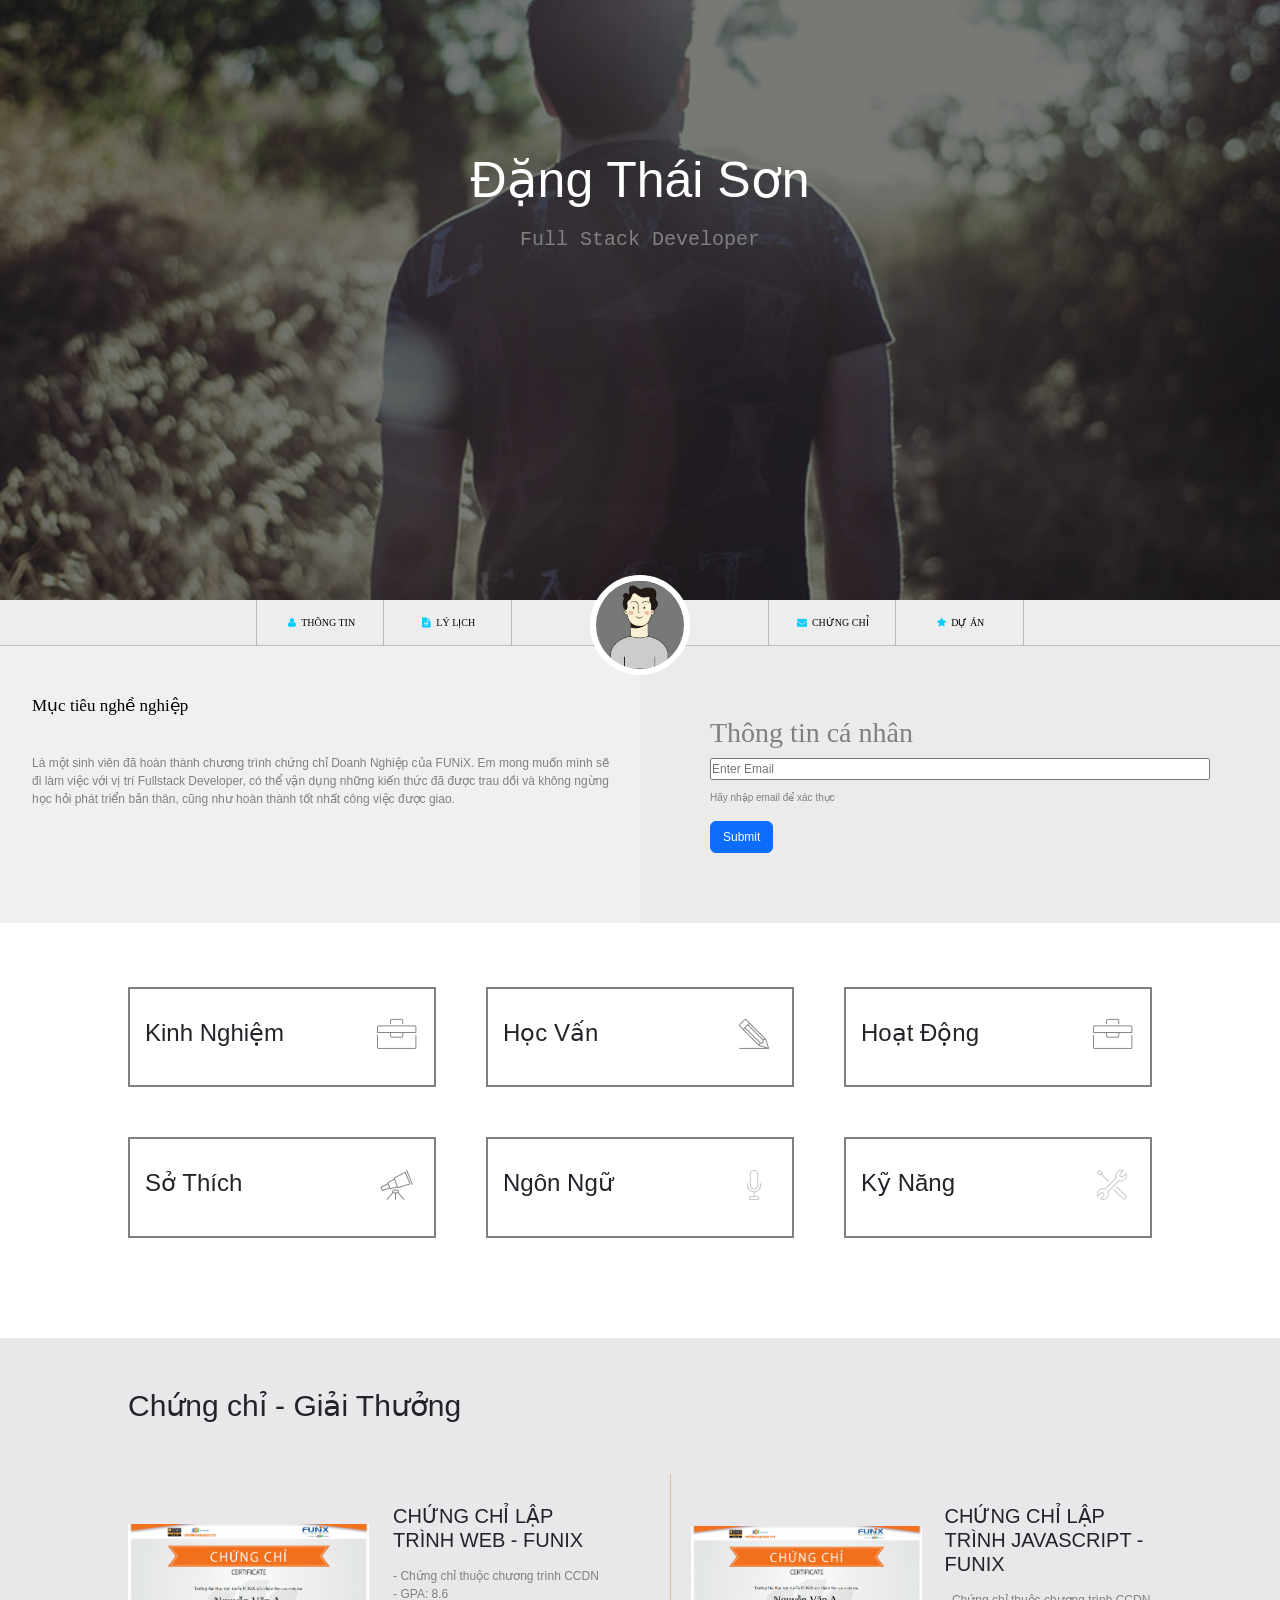
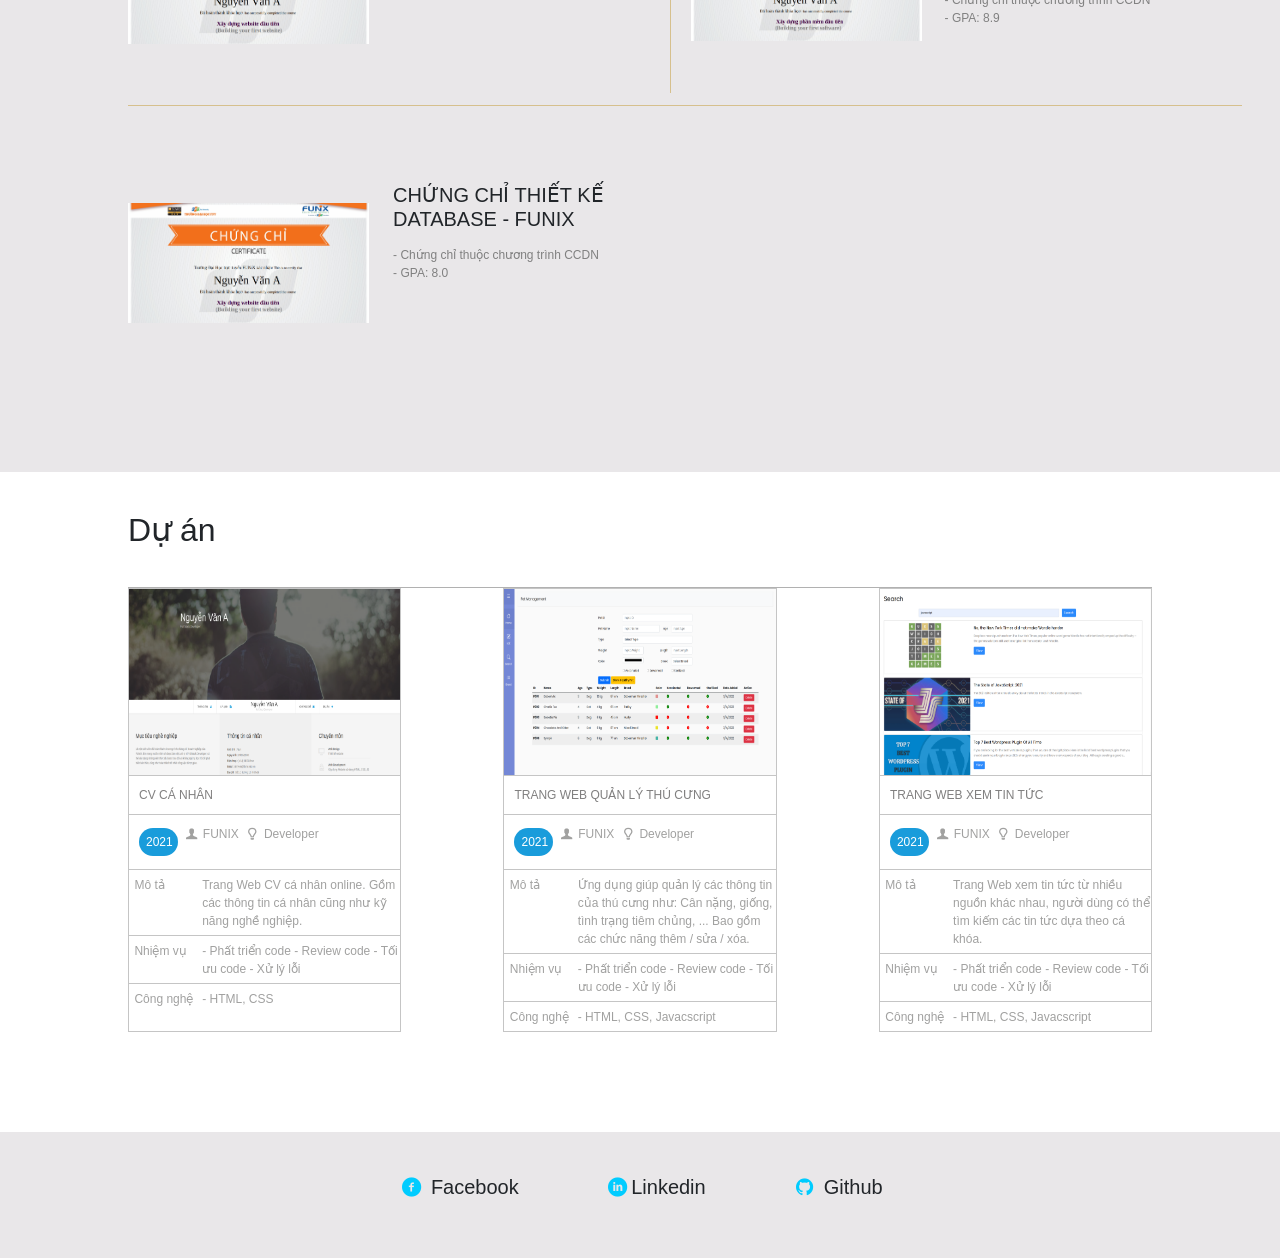
<file: index.html>
<!DOCTYPE html>
<html lang="en">
  <head>
    <meta charset="UTF-8" />
    <meta http-equiv="X-UA-Compatible" content="IE=edge" />
    <meta name="viewport" content="width=device-width, initial-scale=1.0" />
    <link rel="stylesheet" href="./css/laptop.css" />
    <link rel="stylesheet" href="./css/tablet.css" />
    <link rel="stylesheet" href="./css/mobile.css" />
    <link rel="stylesheet" href="./css/font.css" />
    <link href="https://cdn.jsdelivr.net/npm/bootstrap@5.0.2/dist/css/bootstrap.min.css" rel="stylesheet" integrity="sha384-EVSTQN3/azprG1Anm3QDgpJLIm9Nao0Yz1ztcQTwFspd3yD65VohhpuuCOmLASjC" crossorigin="anonymous">
    <title>Assignment03</title>
  </head>
  <body>
    <header>
    
     
      <div class="head-img">
        <div class="overlay"></div>
        <img src="images/banner.jpg" alt="Dang Thai Son"/>
        <div class="name">Đặng Thái Sơn </div>
        <div class="position"> Full Stack Developer</div>
      </div>
        <nav>
           <img src="images/default-avatar.webp"
           class="avt"/>
          <div class="nav-bar">
          <a href="#thong-tin" class="thong-tin"><i class="icon-user"></i> Thông tin </a>
          <a href="#" class="ly-lich"><i class="icon-doc-text-inv"></i> Lý Lịch </a>
         <div class="ten"> <p class="nav-name"></p>
             <p class="nav-position"></p>
          </div>
          <a href="#chung-chi" class="chung-chi"><i class="icon-mail-alt"></i> Chứng chỉ </a>
          <a href="#du-an" class="du-an"> <i class="icon-star-1"></i> Dự án </a>
        </div>
       </nav>
       <div class="head-info">
       <div class="target">
        <h3> Mục tiêu nghề nghiệp</h3>
        <p>Là một sinh viên đã hoàn thành chương trình chứng chỉ Doanh Nghiệp của FUNiX. Em mong muốn mình sẽ đi làm việc với vị trí Fullstack Developer, có thể vận dụng những kiến thức đã được trau dồi và không ngừng học hỏi phát triển bản thân, cũng như hoàn thành tốt nhất công việc được giao.    
        </p>
       </div>
       <div class="personal-info hide"  id="info">
        <h3> Thông tin cá nhân</h3>
        <p><strong>Giới tính :</strong> Nam </p>
        <p><strong>Ngày sinh :</strong> 15/10/2000 </p>
        <p><strong>Điện thoại :</strong> (+84) 92398xxx </p>
        <p><strong>Email :</strong> sinhvien@funix.edu.vn </p>
        <p><strong>Địa chỉ :</strong> Số 10, đường 10, Hà Nội </p>
        <p><strong>Website :</strong> https://abc.tech </p>
        <i class="icon-twitter"></i>
        <i class="icon-facebook"></i>
        <i class="icon-gplus"></i>
        <i class="icon-linkedin"></i>
       </div>
       <div class="Container email">
        <h3> Thông tin cá nhân</h3>
        <form>
          <input id="input" type="email" placeholder="Enter Email" required>
          <p>Hãy nhập email để xác thực</p>
          <button type="button" class="btn btn-primary">Submit</button>
        </form>
       </div>
       </div>
    </header>
    <article>
      <div id="thong-tin"class="thong-tin-nghe-nghiep">
        
<!-- <div class="accordion " id="accordionPanelsStayOpenExample">
  <div class="accordion-item thong-tin-exp">
    <div class="thong-tin-exp-title">
      <h2 class="accordion-header" id="panelsStayOpen-headingOne">
      <div class="accordion-button" type="button" data-bs-toggle="collapse" data-bs-target="#panelsStayOpen-collapseOne" aria-expanded="true" aria-controls="panelsStayOpen-collapseOne">
        kinh nghiệm
      </div>
    </h2>
    </div>
      <div class="thong-tin-exp-img accordion-header" ><i class="ic-toolbox" ></i></div>
   
    <div id="panelsStayOpen-collapseOne" class="accordion-collapse collapse show  accordion-body thong-tin-exp-detail" aria-labelledby="panelsStayOpen-headingOne">
      
        <ul>
              <li><h5>Full Stack Developer - Công ty Y</h5> <br>        
                 <p>05/2022 -<span class="thong-tin-exp-detail-time">hiện tại</span></p> <br> 
- Xây dựng, phát triển Website dựa trên thiết kế và yêu cầu đã có.<br>
- Phân tích và thiết kế Database, sử dụng các hệ quản trị CSDL (MySQL, SQLServer, NoSQL, ...) và viết được các câu truy vấn.<br>
- Sử dụng ngôn ngữ server-side (Python, Java, ...) để xây dựng các Web Server
              </li>
              <li><h5>Web Designer - Công ty X</h5>
        
                <p>06/2021 - 04/2022</p><br>
- Thiết kế Website dự trên yêu cầu của khách hàng.<br> 
- Sử dụng các công cụ: Figma, Canva, PTS.
              </li>
            </ul>
      
    </div>
  </div>
  
</div> -->



        <div class="thong-tin-exp thong-tin-box">
          <div class="thong-tin-exp-title">
            <h4>kinh nghiệm</h4>
            <button class="btn-view">▾ View more</button>
          </div>
          <div class="thong-tin-exp-img"><i class="ic-toolbox" ></i></div>
          <div class="thong-tin-exp-detail hide detail">
            <ul>
              <li><h5>Full Stack Developer - Công ty Y</h5> <br>        
                 <p>05/2022 -<span class="thong-tin-exp-detail-time">hiện tại</span></p> <br>  
- Xây dựng, phát triển Website dựa trên thiết kế và yêu cầu đã có.<br>
- Phân tích và thiết kế Database, sử dụng các hệ quản trị CSDL (MySQL, SQLServer, NoSQL, ...) và viết được các câu truy vấn.<br>
- Sử dụng ngôn ngữ server-side (Python, Java, ...) để xây dựng các Web Server
              </li>
              <li><h5>Web Designer - Công ty X</h5>
        
                <p>06/2021 - 04/2022</p><br>
- Thiết kế Website dự trên yêu cầu của khách hàng.<br> 
- Sử dụng các công cụ: Figma, Canva, PTS.
              </li>
            </ul>
          </div>

        </div> 



        <div class="thong-tin-hobby thong-tin-box">
          <div class="thong-tin-hobby-title">
            <h4>sở thích</h4>
            <button class="btn-view">▾ View more</button>
          </div>
          <div class="thong-tin-hobby-img">
            <i class="ic-telescope"></i>
          </div>
          <div class="thong-tin-hobby-detail hide detail">
            <p><i class="ic-megaphone"></i><br> Âm nhạc</p>
            <p><i class="ic-strategy"></i><br> Chơi game</p>
            <p> <i class="ic-hotairballoon"></i><br>Du lịch</p>
            <p><i class="ic-basket"></i> <br> Nấu ăn</p>
          </div>
        </div>
        <div class="thong-tin-edu thong-tin-box">
          <div class="thong-tin-edu-title">
            <h4> học vấn</h4>
            <button class="btn-view">▾ View more</button>
          </div>
          <div class="thong-tin-edu-img"><i class="ic-pencil"></i></div>
          <div class="thong-tin-edu-detail hide detail">
            <ul>
              <li>
                <h5>FUNiX</h5><br>
                <p class="thong-tin-edu-detail-time">06/2021 - 05/2022</p><br>
                <p>- Tốt nghiệp chứng chỉ doanh nghiệp nhánh Fullstack.<br>
                    - GPA: 9 / 10</p>
              </li>
              <li>
                <h5>Cử nhân - ĐH FPT</h5><br>
                <p class="thong-tin-edu-detail-time">08/2016 - 07/2019</p><br>
                <p>- Chuyên ngành: Kỹ thuật phần mềm.<br>
                    - GPA: 3.2 / 4</p>
              </li>
              <li>
                <h5>Đại học Hà Nội</h5><br>
                <p class="thong-tin-edu-detail-time">8/2016 - 02/2018</p><br>
                <p> - Hệ từ xa, Chuyên ngành: Ngôn ngữ Nhật <br>
                    - GPA: 2.8 / 4 </p>
              </li>
            </ul>
          </div>
        </div>
        <div class="thong-tin-lang thong-tin-box">
          <div class="thong-tin-lang-title">
            <h4> Ngôn ngữ</h4>
            <button class="btn-view">▾ View more</button>
          </div>
          <div class="thong-tin-lang-img"><i class="ic-mic"></i></div>
          <div class="thong-tin-lang-detail hide detail">
            <h5>English - IELTS 7.0</h5><br>
            <span class="thong-tin-lang-detail-bluespan"></span>
            <span class="thong-tin-lang-detail-bluespan"></span>
            <span class="thong-tin-lang-detail-grayspan"></span>
            <h5>Japanese - N3</h5><br>
            <span class="thong-tin-lang-detail-bluespan"></span>
            <span class="thong-tin-lang-detail-bluespan"></span>
            <span class="thong-tin-lang-detail-grayspan"></span>
          </div>
        </div>
        <div class="thong-tin-act thong-tin-box">
            <div class="thong-tin-act-title"> 
              <h4>Hoạt động</h4>
              <button class="btn-view">▾ View more</button>
            </div>
            <div class="thong-tin-act-img"><i class="ic-toolbox"></i></div>
            <div class="thong-tin-act-detail hide detail">
              <ul>
              <li>
                <h5>FPT Edu Hackathon 2019</h5><br>
                <p class="thong-tin-act-detail-time">03/2019 - 05/2019</p>
                <p>Giải 3 bảng A<br>
                    Đề tài: Trang web về phân loại rác thải.</p>
              </li>
              <li>
                <h5>Câu lạc bộ Z</h5><br>
                <p class="thong-tin-act-detail-time">08/2018 - 08/2019</p>
                <p>Trưởng ban chuyên môn</p>
              </li>
              <li>
                <h5>Câu lạc bộ Z</h5><br>
                <p class="thong-tin-act-detail-time">8/2016</p>
                <p> Hô trợ tổ chức tuần lễ văn hoá Việt Nam - Nhật Bản</p>
              </li>
            </ul>
            </div>
        </div>
        <div class="thong-tin-skills thong-tin-box">
          <div class="thong-tin-skills-title">
            <h4>Kỹ năng</h4>
            <button class="btn-view">▾ View more</button>
          </div>
          <div class="thong-tin-skills-img"><i class="ic-tools-2"></i></div>
          <div class="thong-tin-skills-detail hide detail">
            <h5>HTML/CSS: Fundamental</h5>
            <span class="thong-tin-skills-detail-bluespan"></span>
            <span class="thong-tin-skills-detail-bluespan"></span>
            <span class="thong-tin-skills-detail-grayspan"></span>
            <h5>Javascript: Intermediate</h5>
            <span class="thong-tin-skills-detail-bluespan"></span>
            <span class="thong-tin-skills-detail-bluespan"></span>
            <span class="thong-tin-skills-detail-grayspan"></span>
            <h5>NodeJS: Intermediate</h5>
            <span class="thong-tin-skills-detail-bluespan"></span>
            <span class="thong-tin-skills-detail-bluespan"></span>
            <span class="thong-tin-skills-detail-grayspan"></span>
            <h5>Bootstrap 5: Fundamental</h5>
            <span class="thong-tin-skills-detail-bluespan"></span>
            <span class="thong-tin-skills-detail-bluespan"></span>
            <span class="thong-tin-skills-detail-grayspan"></span>
          </div>
        </div>
      </div>
      <div id="chung-chi" class="cert">
        <div class="borderBottom"></div>
        <div class="cert-title"> <h4> Chứng chỉ - Giải Thưởng</h4></div>
        <div class="cert-grid">
          <div class="cert-grid-web">
             <img 
              src="images/Cert_WEB.png"
              class="cert-grid-web-img">
            <div class="cert-grid-web-content">
              <h5> CHỨNG CHỈ LẬP TRÌNH WEB - FUNIX</h5>
              <ul>
                <li> Chứng chỉ thuộc chương trình CCDN</li>
                <li> GPA: 8.6</li>
              </ul>
            </div>
          </div>
          <div class="cert-grid-JS">
             <img 
              src="images/Cert_PRF.png"
              class="cert-grid-JS-img">
            <div class="cert-grid-JS-content">
              <h5>CHỨNG CHỈ LẬP TRÌNH JAVASCRIPT - FUNIX</h5>
              <ul>
                <li>Chứng chỉ thuộc chương trình CCDN</li>
                <li>GPA: 8.9</li>
              </ul>
            </div>
          </div>
          <div class="cert-grid-database">
            <img 
            src="images/Cert_DBI.png"
            class="cert-grid-database-img">
            <div class="cert-grid-database-content">
              <h5>CHỨNG CHỈ THIẾT KẾ DATABASE - FUNIX</h5>
              <ul>
                <li>Chứng chỉ thuộc chương trình CCDN</li>
                <li>GPA: 8.0</li>
              </ul>
            </div>
          </div>
        </div>
      </div>
      <div id="du-an" class="project-container">
      <h2 class="project-title"> Dự án</h2>
      <div class="project">
        <div class="project-column-1">
          <img src="images/project_1.png">
          <div class="project-column-1-title"><a href="project-charter.html"> CV CÁ NHÂN </a></div>
          <div class="project-column-1-icon">
            <span>2021</span>
            <p><i class="icon-user-1"></i>  FUNIX</p>
            <p><i class="icon-lamp"></i>  Developer</p>  
          </div>
          <table class="project-column-1-detail">
            <tr>
              <td class="project-column-1-detail-table"> Mô tả</td>
              <td>Trang Web CV cá nhân online. Gồm các thông tin cá nhân cũng như kỹ năng nghề nghiệp.
              </td>
            </tr>
            <tr>
              <td class="project-column-1-detail-table"> Nhiệm vụ</td>
              <td> - Phất triển code - Review code - Tối ưu code - Xử lý lỗi</td>
            </tr>
            <tr >
              <td class="project-column-1-detail-table"> Công nghệ</td>
              <td> - HTML, CSS</td>
            </tr>

          </table>
        </div>
        <div class="project-column-2">
          <img src="images/project_2.png">
          <div class="project-column-2-title"><a href="project-charter.html">TRANG WEB QUẢN LÝ THÚ CƯNG</a></div>
          <div class="project-column-2-icon">
            <span>2021</span>
            <p><i class="icon-user-1"></i>  FUNIX</p>
            <p><i class="icon-lamp"></i>  Developer</p>  
          </div>
          <table class="project-column-2-detail">
            <tr>
              <td class="project-column-2-detail-table"> Mô tả</td>
              <td>Ứng dụng giúp quản lý các thông tin của thú cưng như: Cân nặng, giống, tình trạng tiêm chủng, ... Bao gồm các chức năng thêm / sửa / xóa.
              </td>
            </tr>
            <tr>
              <td class="project-column-2-detail-table"> Nhiệm vụ</td>
              <td> - Phất triển code - Review code - Tối ưu code - Xử lý lỗi</td>
            </tr>
            <tr >
              <td class="project-column-2-detail-table"> Công nghệ</td>
              <td> - HTML, CSS, Javacscript</td>
            </tr>

          </table>
        </div>
        <div class="project-column-3">
          <img src="images/project_3.png">
          <div class="project-column-3-title"><a href="project-charter.html">TRANG WEB XEM TIN TỨC </a></div>
          <div class="project-column-3-icon">
            <span>2021</span>
            <p><i class="icon-user-1"></i>  FUNIX</p>
            <p><i class="icon-lamp"></i>  Developer</p>  
          </div>
          <table class="project-column-3-detail">
            <tr>
              <td class="project-column-3-detail-table"> Mô tả</td>
              <td>Trang Web xem tin tức từ nhiều nguồn khác nhau, người dùng có thể tìm kiếm các tin tức dựa theo cá khóa.
              </td>
            </tr>
            <tr>
              <td class="project-column-3-detail-table"> Nhiệm vụ</td>
              <td> - Phất triển code - Review code - Tối ưu code - Xử lý lỗi</td>
            </tr>
            <tr >
              <td class="project-column-3-detail-table"> Công nghệ</td>
              <td> - HTML, CSS, Javacscript</td>
            </tr>

          </table>
        </div>
      </div>
      </div>
      

    </article>
    <footer>
      <div class="contact">
        <p><i class="icon-facebook-circled"></i> Facebook</p>
        <p><i class="icon-linkedin-circled"></i>Linkedin</p>
        <p><i class="icon-github-circled"></i> Github</p>
      </div>

    </footer>
  <script src="asg3.js"></script>
  <script src="https://cdn.jsdelivr.net/npm/bootstrap@5.0.2/dist/js/bootstrap.bundle.min.js" integrity="sha384-MrcW6ZMFYlzcLA8Nl+NtUVF0sA7MsXsP1UyJoMp4YLEuNSfAP+JcXn/tWtIaxVXM" crossorigin="anonymous"></script>
  </body>
</html>
</file>
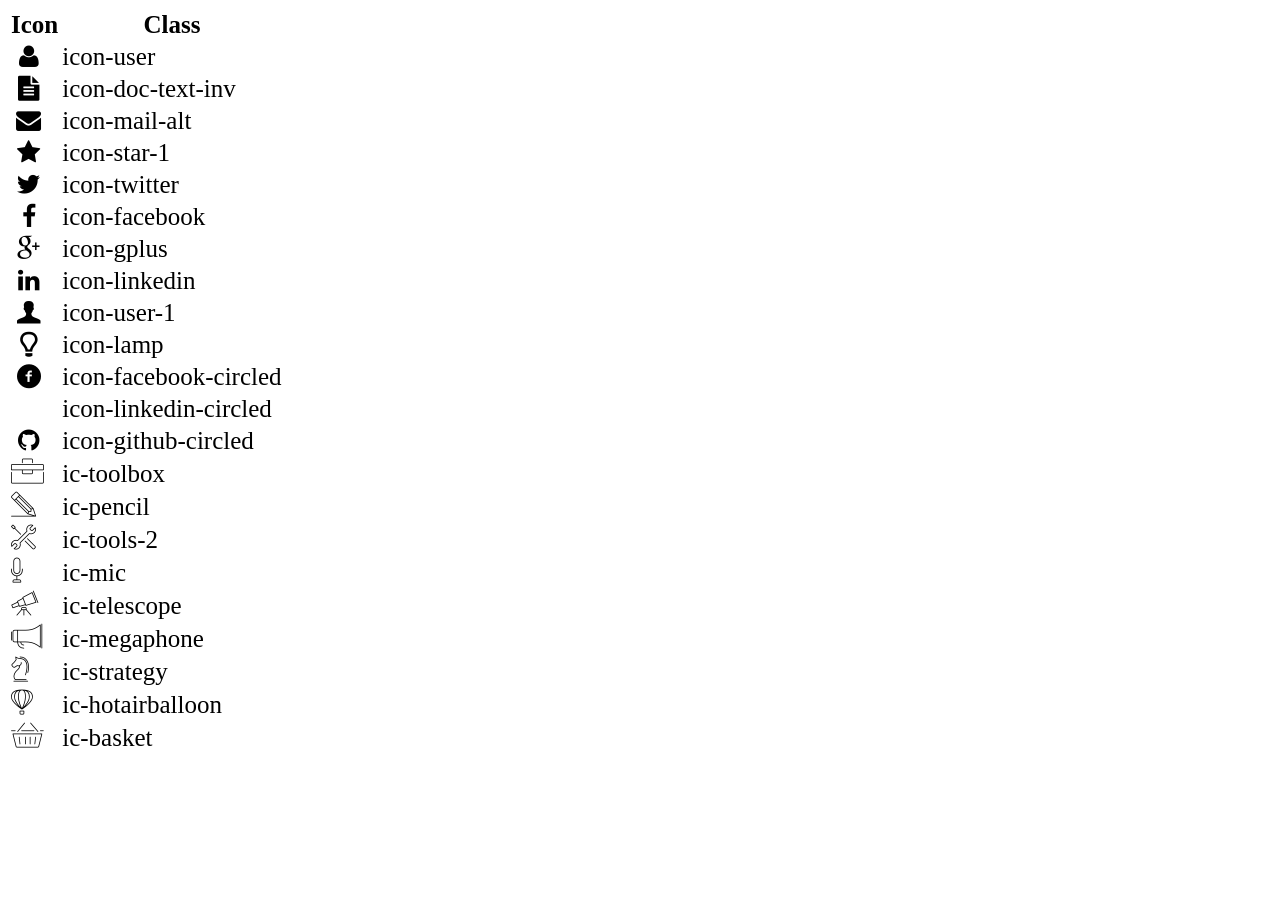
<file: icon-list.html>
<!DOCTYPE html>
<html lang="en">

<head>
    <meta charset="UTF-8">
    <meta http-equiv="X-UA-Compatible" content="IE=edge">
    <meta name="viewport" content="width=device-width, initial-scale=1.0">
    <link rel="stylesheet" href="css/font.css">
    <title>Icon List</title>
</head>

<body>
    <table style="font-size: 25px;">
        <thead>
            <tr>
                <th>Icon</th>
                <th>Class</th>
            </tr>
        </thead>
        <tbody>
            <tr>
                <td><i class="icon-user"></i></td>
                <td>icon-user</td>
            </tr>
            <tr>
                <td><i class="icon-doc-text-inv"></i></td>
                <td>icon-doc-text-inv</td>
            </tr>
            <tr>
                <td><i class="icon-mail-alt"></i></td>
                <td>icon-mail-alt</td>
            </tr>
            <tr>
                <td><i class="icon-star-1"></i></td>
                <td>icon-star-1</td>
            </tr>
            <tr>
                <td><i class="icon-twitter"></i></td>
                <td>icon-twitter</td>
            </tr>
            <tr>
                <td><i class="icon-facebook"></i></td>
                <td>icon-facebook</td>
            </tr>
            <tr>
                <td><i class="icon-gplus"></i></td>
                <td>icon-gplus</td>
            </tr>
            <tr>
                <td><i class="icon-linkedin"></i></td>
                <td>icon-linkedin</td>
            </tr>
            <tr>
                <td><i class="icon-user-1"></i></td>
                <td>icon-user-1</td>
            </tr>
            <tr>
                <td><i class="icon-lamp"></i></td>
                <td>icon-lamp</td>
            </tr>
            <tr>
                <td><i class="icon-facebook-circled"></i></td>
                <td>icon-facebook-circled</td>
            </tr>
            <tr>
                <td><i class="c"></i></td>
                <td>icon-linkedin-circled</td>
            </tr>
            <tr>
                <td><i class="icon-github-circled"></i></td>
                <td>icon-github-circled</td>
            </tr>
            <tr>
                <td><i class="ic-toolbox"></i></td>
                <td>ic-toolbox</td>
            </tr>
            <tr>
                <td><i class="ic-pencil"></i></td>
                <td>ic-pencil</td>
            </tr>
            <tr>
                <td><i class="ic-tools-2"></i></td>
                <td>ic-tools-2</td>
            </tr>

            <tr>
                <td><i class="ic-mic"></i></td>
                <td>ic-mic</td>
            </tr>
            <tr>
                <td><i class="ic-telescope"></i></td>
                <td>ic-telescope</td>
            </tr>
            <tr>
                <td><i class="ic-megaphone"></i></td>
                <td>ic-megaphone</td>
            </tr>
            <tr>
                <td><i class="ic-strategy"></i></td>
                <td>ic-strategy</td>
            </tr>
            <tr>
                <td><i class="ic-hotairballoon"></i></td>
                <td>ic-hotairballoon</td>
            </tr>
            <tr>
                <td><i class="ic-basket"></i></td>
                <td>ic-basket</td>
            </tr>
        </tbody>
    </table>
</body>

</html>
</file>
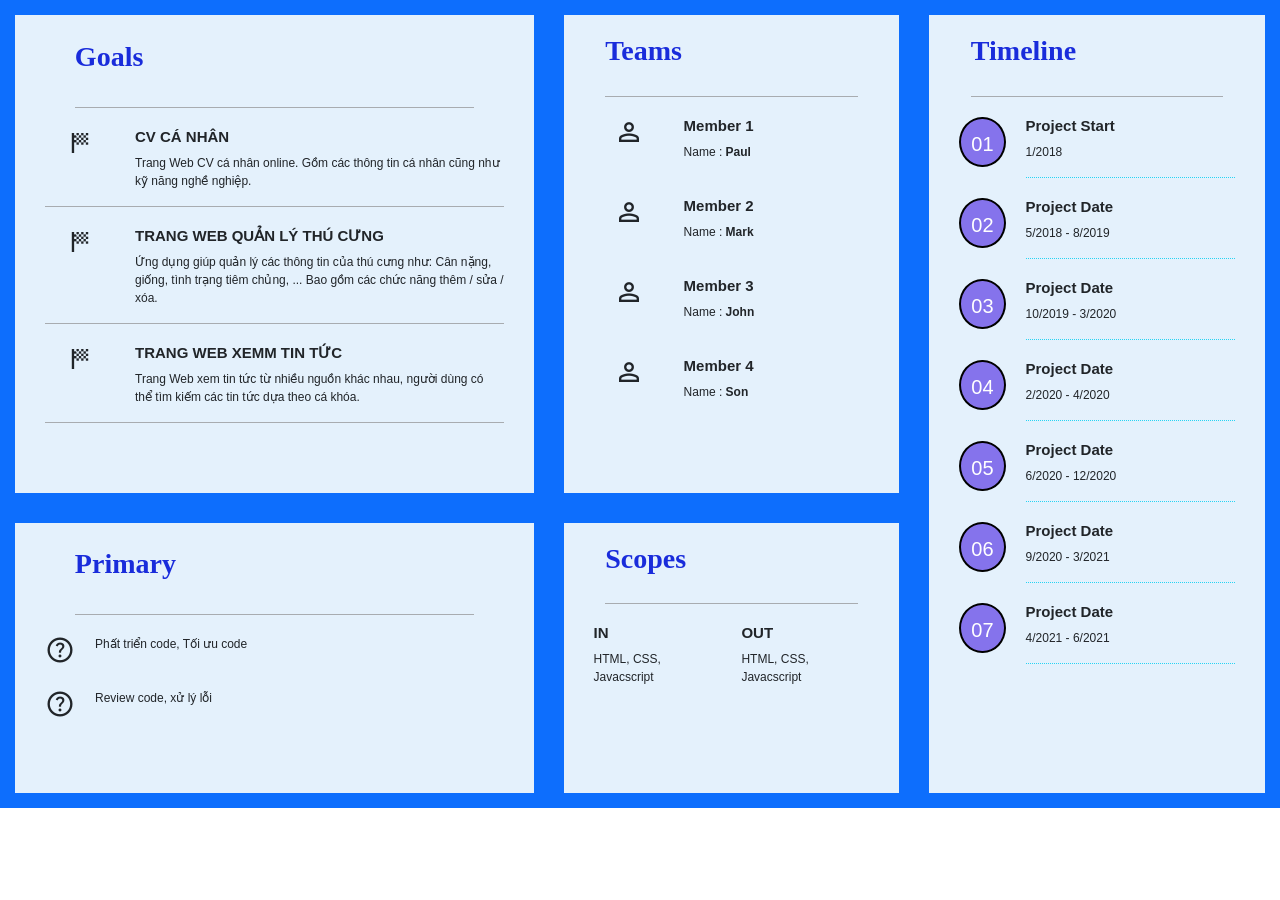
<file: project-charter.html>
<!DOCTYPE html>
<html lang="en">
<head>
  <meta charset="UTF-8">
  <meta name="viewport" content="width=device-width, initial-scale=1.0">
  
   <link href="https://cdn.jsdelivr.net/npm/bootstrap@5.0.2/dist/css/bootstrap.min.css" rel="stylesheet" integrity="sha384-EVSTQN3/azprG1Anm3QDgpJLIm9Nao0Yz1ztcQTwFspd3yD65VohhpuuCOmLASjC" crossorigin="anonymous">
  <link rel="stylesheet" href="./css/laptop.css" />
  <link rel="stylesheet" href="./css/tablet.css" />
  <link rel="stylesheet" href="./css/mobile.css" />
  <title>Project Charter</title>
</head>
<body>
  <div class="Containers bg-primary">
    <div class="project-grid">
      <div class="project-element">
        <div class="project-title "><h3>Goals</h3></div>
        <div class="project-detail-goals">
          <span class="material-symbols-outlined">
            sports_score
          </span>
          <div class="detail-goal">
            <h4> CV CÁ NHÂN</h4>
            <p>Trang Web CV cá nhân online. Gồm các thông tin cá nhân cũng như kỹ năng nghề nghiệp.
            </p>
          </div>
        </div>
        <div class="project-detail-goals">
          <span class="material-symbols-outlined">
            sports_score
            </span>
          <div class="detail-goal">
            <h4>TRANG WEB QUẢN LÝ THÚ CƯNG</h4>
            <p>Ứng dụng giúp quản lý các thông tin của thú cưng như: Cân nặng, giống, tình trạng tiêm chủng, ... Bao gồm các chức năng thêm / sửa / xóa.
            </p>
          </div>
        </div>
        <div class="project-detail-goals">
          <span class="material-symbols-outlined">
            sports_score
            </span>
          <div class="detail-goal">
            <h4>TRANG WEB XEMM TIN TỨC</h4>
            <p>Trang Web xem tin tức từ nhiều nguồn khác nhau, người dùng có thể tìm kiếm các tin tức dựa theo cá khóa.
            </p>
          </div>
        </div>
      </div>


      <div class="project-element">
        <div class="project-title"><h3>Teams</h3></div>
        <div class="project-detail-team">
          <span class="material-symbols-outlined">
            person
            </span>
            <div class="detail-team">
              <h4>Member 1</h4>
              <p>Name :<strong> Paul</strong></p>
            </div>
        </div>


        <div class="project-detail-team">
          <span class="material-symbols-outlined">
            person
            </span>
            <div class="detail-team">
              <h4>Member 2</h4>
              <p>Name : <strong>Mark</strong></p>
            </div>
        </div>


        <div class="project-detail-team">
          <span class="material-symbols-outlined">
            person
            </span>
            <div class="detail-team">
              <h4>Member 3</h4>
              <p>Name : <strong>John</strong></p>
            </div>
        </div>


        <div class="project-detail-team">
          <span class="material-symbols-outlined">
            person
            </span>
            <div class="detail-team">
              <h4>Member 4</h4>
              <p>Name :<strong> Son</strong></p>
            </div>
        </div>
      </div>


      <div class="project-element timeline">
        <div class="project-title"><h3>Timeline</h3></div>
        <div class="project-detail-timeline">
          <span> 01</span>
          <div class="detail-timeline">
            <h4>Project Start</h4>
            <p>1/2018</p>
          </div>
        </div>


        <div class="project-detail-timeline">
          <span> 02</span>
          <div class="detail-timeline">
            <h4>Project Date</h4>
            <p>5/2018 - 8/2019</p>
          </div>
        </div>


        <div class="project-detail-timeline">
          <span> 03</span>
          <div class="detail-timeline">
            <h4>Project Date</h4>
            <p>10/2019 - 3/2020</p>
          </div>
        </div>
        <div class="project-detail-timeline">
          <span> 04</span>
          <div class="detail-timeline">
            <h4>Project Date</h4>
            <p>2/2020 - 4/2020</p>
          </div>
        </div>


        <div class="project-detail-timeline">
          <span> 05</span>
          <div class="detail-timeline">
            <h4>Project Date</h4>
            <p>6/2020 - 12/2020</p>
          </div>
        </div>


        <div class="project-detail-timeline">
          <span> 06</span>
          <div class="detail-timeline">
            <h4>Project Date</h4>
            <p>9/2020 - 3/2021</p>
          </div>
        </div>


        <div class="project-detail-timeline">
          <span> 07</span>
          <div class="detail-timeline">
            <h4>Project Date</h4>
            <p>4/2021 - 6/2021</p>
          </div>
        </div>
      </div>


      <div class="project-element">
        <div class="project-title"><h3>Primary</h3></div>
        <div class="project-detail-primary">
          <span class="material-symbols-outlined">
            help
            </span>
          <p>Phất triển code, Tối ưu code</p>
        </div>
        <div class="project-detail-primary">
                    <span class="material-symbols-outlined">
            help
            </span>
            <p>Review code, xử lý lỗi</p>
        </div>
      </div>


      <div class="project-element">
        <div class="project-title"><h3>Scopes</h3></div>
        <div class="project-detail-scope">
        <div class="detail-scope">

          <h4>IN</h4>
          <p>HTML, CSS, Javacscript</p>
        </div>
        <div class="detail-scope">
          <h4>OUT</h4>
          <p>HTML, CSS, Javacscript</p>
        </div>
        </div>
      </div>
    </div> 
    </div>
    <link href="https://fonts.googleapis.com/css2?family=Material+Symbols+Outlined" rel="stylesheet" />
   <script src="https://cdn.jsdelivr.net/npm/bootstrap@5.0.2/dist/js/bootstrap.bundle.min.js" integrity="sha384-MrcW6ZMFYlzcLA8Nl+NtUVF0sA7MsXsP1UyJoMp4YLEuNSfAP+JcXn/tWtIaxVXM" crossorigin="anonymous"></script>
</body>
</html>
</file>
<file: css/laptop.css>
* {
  margin: 0;
  padding: 0;
  box-sizing: border-box;
  font-family: sans-serif;
}
.hide {
  display: none !important;
}

.btn-view {
  display: none;
  font-size: 12px;
  background-color: #fae6b6ae;
  border:1px #c8c6c66b solid;
  border-radius: 20px;
  box-shadow: 2px 2px 5px gray;
  padding: 0 20px 0 20px;
  margin: 0 0 10px 0;
  
}

.thong-tin-box:hover {
  box-shadow: 2px 2px 5px gray;
  
}
.thong-tin-box:hover .btn-view {
  
  display: block;
}




@media (min-width: 1024px) {
i {
  color: rgb(0, 204, 255);
}
                      /*______HEADER________*/



.nav {
  position: relative;
}
.avt {
  position:absolute;
  width: 100px;
  height:100px;
  border-radius: 60px;
  border:rgb(255, 255, 255) solid 6px;
  top:625px;
  left:50%;
  transform: translate(-50%, -50%);
  z-index: 1;
}


                            /* img*/
.head-img {
  text-align: center;
  position: relative;
  height: 600px;
}
.head-img img {
  width: 100%;
  height: 100%;
  object-fit: cover;
}
.overlay {
  position: absolute;
  top: 0;
  left: 0;
  width: 100%;
  height: 100%;
  background-color: rgba(0, 0, 0, 0.5);
}
.name {
  font-size: 50px;
  font-family:Arial, Helvetica, sans-serif ;
  color: white;
  position: absolute;
  top: 30%;
  left: 50%;
  transform: translate(-50%, -50%);
}
.position {
  font-size: 20px;
  font-family: 'Courier New', Courier, monospace;
  font-weight: 100;
  color: gray;
  position:absolute;
  top: 35%;
  left:50%;
  transform: translate(-50%,50%);
}


                          /*nav*/



.nav-bar {
  display: flex;
  justify-content: center;
  align-items: center;
  border-bottom: 1px solid rgba(128, 128, 128, 0.457);
  text-transform: uppercase;
  text-align: center;
  width: 100%;
  background-color: rgb(237, 237, 237);
}
.nav-bar a {
  display: inline-block;
  font-size: 10px;
  font-family:'Times New Roman', Times, serif;
  padding:15px; 
  text-decoration: none;
  color: black;
  border-right: 1px rgba(128, 128, 128, 0.457) solid;
  border-bottom: 0px;
  width: 10%;
}
.nav-bar a:active {
  background-color: gray;
  text-decoration: none;
}
.nav-bar a:visited {
  text-decoration: none;
  color: black;
}
.nav-bar a:hover {
  background-color: gray;
}
.thong-tin {
  border-left: 1px solid rgba(128, 128, 128, 0.457);
}

.chung-chi {
  border-left: 1px solid rgba(128, 128, 128, 0.457);
}

.ten {
  width: 20%;
  display: inline-block;
  vertical-align: middle;
}
.nav-name {
  font-family:'Times New Roman', Times, serif;
}
.nav-position {
  font-size: 10px;
  text-transform: capitalize;
  color: rgb(200, 200, 200);
}


                              /* head-info*/


.head-info {
  display: grid;
  grid-template-columns: 1fr 1fr;
  justify-items:center;
  align-items:center;
}
.target {
  font-size:12px;
  text-align: left;
  color: rgba(128, 128, 128,1);
  width: 100%;
  height: 100%;
  padding: 50px 30px 30px 5%;
  background-color: rgb(239, 240, 241);
  
}


.email {
  grid-column: 2/3;
  font-size: 12px;
  text-align: left;
  color: rgba(128, 128, 128,1);
  width: 100%;
  background-color: rgb(236, 235, 235);
  padding: 70px;
}



.email input {
  width:100%;
  margin-bottom: 10px;
}

.email p {
  font-size: 10px;
}

.email button{
  font-size: 12px;
}


.personal-info {
  grid-column: 2/3;
  font-size: 12px;
  text-align: left;
  color: rgba(128, 128, 128,1);
  width: 100%;
  background-color: rgb(236, 235, 235);
  padding: 50px 50% 30px 30px;
  
}

.target h3 {
  color: rgb(0, 0, 0);
  font-weight:400;
  padding-bottom:30px ;
  font-size: 17px;
}
.personal-info strong,h3 {
  color: black;
  font-weight:200;
  font-family:Cambria, Cochin, Georgia, Times, 'Times New Roman', serif;
}
.personal-info h3 {
  font-size: 17px;
  padding-bottom: 30px;
  font-weight:400;
}
.personal-info p {
  line-height: 2;
}
.personal-info i {
  display: inline-block;
  margin-top: 20px;
}


                      /*_____ARTICLE_____*/

                    /* --THONG TIN NGHE NGHIEP-- */


.thong-tin-nghe-nghiep {
  width:80%;
  margin: 5%  auto 5% auto;
  display: grid;
  grid-template-columns: 1fr 1fr 1fr;
  grid-template-rows: auto auto;
  gap:50px;
}


                    /* ------column1------ */

                          /* row1*/




.thong-tin-exp {
  display: grid;
  border: 2px solid gray;
  grid-template-columns: 75% 25%;
  grid-template-rows: auto auto;
  align-items: center;
  justify-items: center;
  padding: 30px 0 30px 0;

  height:fit-content;
  
}
.thong-tin-exp-title {
  justify-self: start;
  margin-left: 15px;
}
.thong-tin-exp-title h4 {
  text-transform: capitalize;
  font-family: Verdana, Geneva, Tahoma, sans-serif;
  font-weight: 100;
}

.thong-tin-exp-img i {
  color: rgba(128, 128, 128,1);
  font-size: 30px;
}
.thong-tin-exp-detail {
  grid-column: 1/-1;
  width:100%;
  height:100%;  
  

}
.thong-tin-exp-detail li {
  font-size: 12px;
  line-height: 1.5;
  color: rgba(128, 128, 128,1);
  position: relative;
  
  
  margin-right: 10px;
  margin-bottom: 30px;
}
.thong-tin-exp-detail li {
  list-style: none;
}
.thong-tin-exp-detail li::before {
  content: " ";
  position:absolute;
  top: 4%;
  left: -10px;
  width: 5px;
  height: 5px;
  background-color: rgb(0, 162, 255);
  border: 2px white solid;
  border-radius: 50%;
}

.thong-tin-exp-detail h5 {
  color: black;
  font-size:12px;
  font-weight: 300;
}
.thong-tin-exp-detail p {
  display: inline-block;
  font-style: italic;
  margin-bottom:10px;
}
.thong-tin-exp-detail-time {
  background-color: rgb(0, 162, 255);
  color: white;
  padding: 2px 7px 2px 7px ;
  border-radius:15px;
  margin-left: 5px;
}


                              /* row2*/


.thong-tin-hobby {
  border: 2px solid gray;
  grid-column: 1/2;
  display: grid;
  grid-template-columns: 75% 25%;
  grid-template-rows: auto auto;
  align-items: center;
  justify-items: center;
  padding: 30px 0 30px 0;

  height:fit-content;
  
}
.thong-tin-hobby-title {
  justify-self: start;
  margin-left: 15px;
}
.thong-tin-hobby-title h4 {
  text-transform: capitalize;
  font-family: Verdana, Geneva, Tahoma, sans-serif;
  font-weight: 100;
}
.thong-tin-hobby-img i {
  color: rgba(128, 128, 128,1);
  font-size: 30px;
}
.thong-tin-hobby-detail  {
  grid-column: 1/-1;
  display:flex;
  gap: 20px;
  align-self:flex-start ;
  margin: 40px 20px 0 20px;
  flex-wrap: wrap; 
}
.thong-tin-hobby-detail p {
  text-align: center;
  font-size:12px ;
  color: rgb(161, 161, 160)
}
.thong-tin-hobby-detail i {
  width:40px;
  height: 40px;
  border: 1px solid rgb(0, 204, 255);
  border-radius: 50%;
  display:flex;
  align-items: center;
  justify-content:center;
  font-size: 15px;
  margin: auto;
}


                  /* ------column2-------*/

                          /* row1*/


.thong-tin-edu {
  display: grid;
  border: 2px solid gray;
  grid-template-columns: 75% 25%;
  grid-template-rows: auto auto;
  align-items: center;
  justify-items: center;
  grid-column: 2/3;
  grid-row:1/2;
  padding: 30px 0 30px 0;

  height: fit-content;
}
.thong-tin-edu-title {
  justify-self: start;
  margin-left: 15px;
}
.thong-tin-edu-title h4 {
  text-transform: capitalize;
  font-family: Verdana, Geneva, Tahoma, sans-serif;
  font-weight: 100;
}
.thong-tin-edu-img i {
  color: rgba(128, 128, 128,1);
  font-size: 30px;
}
.thong-tin-edu-detail {
  grid-column: 1/-1;
  justify-self: start;
  
}
.thong-tin-edu-detail li {
  font-size: 12px;
  line-height: 1.5;
  color: rgba(128, 128, 128,1);
  position: relative;
  
  
  margin-right: 10px;
  margin-bottom: 30px;
  font-weight:200;
}
.thong-tin-edu-detail li {
  list-style: none;
}
.thong-tin-edu-detail li::before {
  content: " ";
  position:absolute;
  top: 5%;
  left: -10px;
  width: 5px;
  height: 5px;
  background-color: rgb(0, 162, 255);
  border: 2px white solid;
  border-radius: 50%;
}

.thong-tin-edu-detail h5 {
  color: black;
  font-size:12px;
  font-weight: 300;
}
.thong-tin-edu-detail p {
  display: inline-block;
}
.thong-tin-edu-detail-time {
  font-style: italic;
  margin-bottom:10px;
}


                      /* row 2*/


.thong-tin-lang {
  display: grid;
  grid-template-columns: 75% 25%;
  grid-template-rows:auto ;
  border: 2px solid gray;
  justify-items: center;
  align-items: center;
  padding: 30px 0 30px 0;

  height:fit-content;
}

.thong-tin-lang-title {
  margin-left: 15px;
  justify-self: start;
}
.thong-tin-lang-title h4 {
  text-transform:capitalize;
  font-family: Verdana, Geneva, Tahoma, sans-serif;
  font-weight:100;
  
}
.thong-tin-lang-img i {
  color: rgba(128, 128, 128, 0.457);
  font-size: 30px;
}
.thong-tin-lang-detail {
  grid-column: 1/-1;
  justify-self: start;
  align-self: start;
  margin-left: 10%;
  margin-top: 10% ;
}
.thong-tin-lang-detail h5 {
  font-weight: 300;
  font-family: Arial, Helvetica, sans-serif;
}
.thong-tin-lang-detail-bluespan {
  width: 45px;
  height: 2px;
  background-color: #199cdb;
  display: inline-block;
  margin-right:10px;
  margin-bottom: 30%;
}
.thong-tin-lang-detail-grayspan {
  width: 45px;
  height: 2px;
  background-color: rgba(128, 128, 128, 0.6);
  display: inline-block;
  margin-bottom: 30%;
}


              /*-------column 3-------*/

                    /*row1*/


.thong-tin-act {
  display: grid;
  border: 2px solid gray;
  grid-template-columns: 75% 25%;
  grid-template-rows: auto auto;
  align-items: center;
  justify-items: center;
  grid-column: 3/4;
  grid-row:1/2;
  padding: 30px 0 30px 0;

  height:fit-content;
}
.thong-tin-act-title {
  justify-self: start;
  margin-left: 15px;
}
.thong-tin-act-title h4 {
  text-transform: capitalize;
  font-family: Verdana, Geneva, Tahoma, sans-serif;
  font-weight: 100;
}
.thong-tin-act-img i {
  color: rgba(128, 128, 128,1);
  font-size: 30px;
}
.thong-tin-act-detail {
  grid-column: 1/-1;
  width:100%;
  height: 100%;  
  
}
.thong-tin-act-detail li {
  font-size: 12px;
  line-height: 1.5;
  color: rgba(128, 128, 128,1);
  position: relative;
  
  margin-right: 10px;
  margin-bottom: 30px;
}
.thong-tin-act-detail li {
  list-style: none;
}
.thong-tin-act-detail li::before {
  content: " ";
  position:absolute;
  top: 5%;
  left: -10px;
  width: 5px;
  height: 5px;
  background-color: rgb(0, 162, 255);
  border: 2px white solid;
  border-radius: 50%;
}

.thong-tin-act-detail h5 {
  color: black;
  font-size:12px;
  font-weight: 300;
}
.thong-tin-act-detail-time {
  font-style:italic;
  margin-bottom:10px;
}


                          /*row2*/


.thong-tin-skills {
  display: grid;
  grid-template-columns: 75% 25%;
  grid-template-rows:auto auto ;
  border: 2px solid gray;
  justify-items: center;
  align-items: center;
  padding: 30px 0 30px 0;

  height:fit-content;
}

.thong-tin-skills-title{
  justify-self: start;
  margin-left: 15px;
}
.thong-tin-skills-title h4 {
  text-transform:capitalize;
  font-family: Verdana, Geneva, Tahoma, sans-serif;
  font-weight:100;
}
.thong-tin-skills-img i {
  color: rgba(128, 128, 128, 0.457);
  font-size: 30px;
}
.thong-tin-skills-detail {
  grid-column: 1/-1;
  justify-self: start;
  align-self: start;
  margin-left: 10%;
  margin-top: 10% ;
}
.thong-tin-skills-detail h5 {
  font-weight: 300;
  font-family: Arial, Helvetica, sans-serif;
  margin-bottom: 10%;
}
.thong-tin-skills-detail-bluespan {
  width: 45px;
  height: 2px;
  background-color: #199cdb;
  display: inline-block;
  margin-right: 10px;
  margin-bottom: 20%;
}
.thong-tin-skills-detail-grayspan {
  width: 45px;
  height: 2px;
  background-color: rgba(128, 128, 128, 0.6);
  display: inline-block;
  margin-right: 10px;
  margin-bottom: 20%;
}

                  /*------CERTIFICATE------*/


.cert {
  width:100%;
  height: auto;
  background-color: #dcd8dc9d;
  position: relative;
  padding-bottom: 100px;
  margin-top: 100px;
}
.borderBottom {
  position: absolute;
  width:87%;
  top: 50%;
  left:10%;
  border-top:1px solid #d6c08d;
}


                    /* -----title----*/


.cert-title {
  height: 25%;
  width: 80%;
  margin: 0 auto 0 auto ;
}
.cert-title h4 {
  display: inline-block;
  margin: 50px 0 50px 0; 
  font-weight:400;
  font-size: 30px;
}


                    /*-----content-----*/


.cert-grid {
  width: 80%;
  height: auto;
  display: grid;
  grid-template-columns: 1fr 1fr;
  grid-template-rows: 1fr 1fr;
  gap :60px;
  margin: 0 auto 0 auto ;
}


                        /* column 1*/

                        /* row 1*/

.cert-grid-web {
  display:flex;
  gap:5%;
  align-items: center;
}
.cert-grid-web-img {
  width:50%;
  height: auto;  
}
.cert-grid-web-content {
  margin: 30px 0 50px 0;
  align-self:flex-start ;
}
.cert-grid-web-content h5 {
  margin-bottom: 15px;
  font-weight:500;
}
.cert-grid-web-content ul {
  list-style:none;
  padding-left: 0;
  line-height: 1.5;
  font-weight: 100;
  font-size:12px;
  color:gray;
}
.cert-grid-web-content li::before {
  content: "- "
}

                        /* row2*/


.cert-grid-database {
  display:flex;
  gap:5%;
  align-items: center;
  grid-row:2/3 ;
}
.cert-grid-database-img {
  width:50%;
  height: auto;  
}
.cert-grid-database-content {
  margin: 30px 0 50px 0;
  align-self:flex-start ;
}
.cert-grid-database-content h5 {
  margin-bottom: 15px;
  font-weight:500;
}
.cert-grid-database-content ul {
  list-style:none;
  padding-left: 0;
  line-height: 1.5;
  font-weight: 100;
  font-size:12px;
  color:gray;
}
.cert-grid-database-content li::before {
  content: "- "
}



                      /* column 2*/

                      /* row1*/


.cert-grid-JS {
  display:flex;
  gap:5%;
  align-items: center;
  grid-column:2/3 ;
  border-left: 1px solid #d6c08d;
  padding-left: 20px;
}
.cert-grid-JS-img {
  width:50%;
  height: auto;
}
.cert-grid-JS-content {
  margin: 30px 0 50px 0;
  align-self:flex-start ;
}
.cert-grid-JS-content h5 {
  margin-bottom: 15px;
  font-weight:500;
}
.cert-grid-JS-content ul {
  list-style:none;
  padding-left: 0;
  line-height: 1.5;
  font-weight: 100;
  font-size:12px;
  color:gray;
}
.cert-grid-JS-content li::before {
  content: "- "
}


                /* _______PROJECT_______ */


                        /*row1*/        
                        
                        
.project-title {
  width:80%;
  margin:auto;
  padding:3% 3% 3% 0;
  font-weight: 400;
  
}
.project {
  display:grid;
  grid-template-columns: 1fr 1fr 1fr;
  gap:10%;
  width:80%;
  margin:auto;
}
.project-column-1 {
  border: 1px solid rgba(128, 128, 128, 0.457);
}
.project-column-1 img {
  width :100%;
  height:auto;
  border-bottom: 1px solid rgba(128, 128, 128, 0.457);
}

.project-column-1-title a {
  text-decoration: none;
  color: #7c7b7bf8;
}
.project-column-1-title {
  padding:10px;
  font-weight:300;
  font-size:12px;
  border-bottom: 1px solid rgba(128, 128, 128, 0.457);
}
.project-column-1-icon {
  display:flex;
  padding:10px 10px 10px 10px;
  gap:5px;
  align-items: center;
  border-bottom: 1px solid rgba(128, 128, 128, 0.457);
}
.project-column-1-icon span {
  background-color: #199cdb;
  border-radius: 15px;
  padding: 5px;
  padding-left: 7px;
  font-size:12px;
  color:white;

}
.project-column-1-icon p{
  color:rgb(161, 161, 160);
  font-size: 12px;
}
.project-column-1-icon i{
  display:inline-block;
  color:rgb(161, 161, 160);
  font-size: 12px;

}
.project-column-1-detail {
  color:rgb(161, 161, 160);
  font-size: 12px;
  border-collapse:collapse;
}
.project-column-1-detail tr {
   border-bottom: 1px solid rgba(128, 128, 128, 0.457);
}
.project-column-1-detail td {
  line-height:1.5;
  padding:2% 0 2% 2%;
}
.project-column-1-detail-table {
  width:25%;
  align-content: start;
}
.project-column-1-detail tr:last-child{
  border-bottom:none;
}


                                      /*row2*/


.project-column-2 {
  border: 1px solid rgba(128, 128, 128, 0.457);
}
.project-column-2 img {
  width :100%;
  height:auto;
  border-bottom: 1px solid rgba(128, 128, 128, 0.457);
}
.project-column-2-title a {
  text-decoration: none;
  color: #7c7b7bf8;
}
.project-column-2-title {
  padding:10px;
  font-weight:300;
  font-size:12px;
  border-bottom: 1px solid rgba(128, 128, 128, 0.457);
}
.project-column-2-icon {
  display:flex;
  padding:10px 10px 10px 10px;
  gap:5px;
  align-items: center;
  border-bottom: 1px solid rgba(128, 128, 128, 0.457);
}
.project-column-2-icon span {
  background-color: #199cdb;
  border-radius: 15px;
  padding: 5px;
  padding-left: 7px;
  font-size:12px;
  color:white;

}
.project-column-2-icon p{
  color:rgb(161, 161, 160);
  font-size: 12px;
}
.project-column-2-icon i{
  display:inline-block;
  color:rgb(161, 161, 160);
  font-size: 12px;

}
.project-column-2-detail {
  color:rgb(161, 161, 160);
  font-size: 12px;
  border-collapse:collapse;
}
.project-column-2-detail tr {
   border-bottom: 1px solid rgba(128, 128, 128, 0.457);
}
.project-column-2-detail td {
  line-height:1.5;
  padding:2% 0 2% 2%;
}
.project-column-2-detail-table {
  width:25%;
  align-content: start;
}
.project-column-2-detail tr:last-child{
  border-bottom:none;
}


                                  /* row3*/


.project-column-3 {
  border: 1px solid rgba(128, 128, 128, 0.457);
}
.project-column-3 img {
  width :100%;
  height:auto;
  border-bottom: 1px solid rgba(128, 128, 128, 0.457);
}
.project-column-3-title a {
  text-decoration: none;
  color: #7c7b7bf8;
}
.project-column-3-title {
  padding:10px;
  font-weight:300;
  font-size:12px;
  border-bottom: 1px solid rgba(128, 128, 128, 0.457);
  
}
.project-column-3-icon {
  display:flex;
  padding:10px 10px 10px 10px;
  gap:5px;
  align-items: center;
  border-bottom: 1px solid rgba(128, 128, 128, 0.457);
}
.project-column-3-icon span {
  background-color: #199cdb;
  border-radius: 15px;
  padding: 5px;
  padding-left: 7px;
  font-size:12px;
  color:white;

}
.project-column-3-icon p{
  color:rgb(161, 161, 160);
  font-size: 12px;
}
.project-column-3-icon i{
  display:inline-block;
  color:rgb(161, 161, 160);
  font-size: 12px;

}
.project-column-3-detail {
  color:rgb(161, 161, 160);
  font-size: 12px;
  border-collapse:collapse;
}
.project-column-3-detail tr {
   border-bottom: 1px solid rgba(128, 128, 128, 0.457);
}
.project-column-3-detail td {
  line-height:1.5;
  padding:2% 0 2% 2%;
}
.project-column-3-detail-table {
  width:25%;
  align-content: start;
}
.project-column-3-detail tr:last-child{
  border-bottom:none;
}

  

                  /*_________FOOTER____________*/


.contact {
  width:100%;
  height:auto;
  text-align: center;
  background-color: #dcd8dc9d;
  margin-top: 100px;
}
.contact p {
  display: inline-block;
  padding:40px;
  font-size: 20px;
}










              /*---Project charter---*/

              

.Containers{
  width: 100%;
  height: 100%;
  margin: 0 auto 0 auto;
}

.project-grid {
  display: grid;
  
  grid-template-columns: 3fr 2fr 2fr;
  

}
.project-element ,.project-element-grid {
  background-color: #e4f1fc;
  padding: 10px 10px 50px 10px;
  margin: 15px;
  /* height: fit-content; */
  

}
.timeline {
  grid-column: 3/4;
  grid-row: 1/span 2;
  
}
.project-title h3 {
  color: #192cdb;
  font-weight: bold;
  
  padding-bottom: 10px;
}
.project-title{
  border-bottom:1px solid #8b8b8baa ;
}

/* Goals*/

.project-detail-goals {
  display: flex;
  gap: 20px;
  margin: 20px;
  border-bottom:1px solid #8b8b8baa ;
}
.detail-goal h4{
  font-size: 15px;
  font-weight: bold;
}
.detail-goal p {
  font-size: 12px;
}

.project-detail-goals span {
  font-size: 30px;
  padding: 0 20px 0 20px;
  
}


/*Team*/

.project-detail-team {
  display: flex;
  gap: 20px;
  margin:20px 70px 20px 20px;
}

.detail-team h4{
  font-size: 15px;
  font-weight: bold;
}
.detail-team p {
  font-size: 12px;
}

.project-detail-team span {
  font-size: 30px;
  padding: 0 20px 0 20px;
  
}

/* TimeLine*/
.project-detail-timeline {
  display: flex;
  gap: 20px;
  margin: 20px;
  
}
.detail-timeline {
  border-bottom:1px dotted #27d4f3 ;
  width: 100%
}
.detail-timeline h4{
  font-size: 15px;
  font-weight: bold;
}
.detail-timeline p {
  font-size: 12px;
}

.project-detail-timeline span {
  font-size: 20px;
  background-color: #8573ec; 
  border: 2px solid #000;
  border-radius: 100%;
  color: #fff;
  text-align: center;
  padding: 10px;
  width: 50px;
  height: 50px;
}



/* primary*/

.project-detail-primary {
  display: flex;
  gap: 20px;
  margin:20px 70px 20px 20px;
}

.project-detail-primary h4{
  font-size: 15px;
  font-weight: bold;
}
.project-detail-primary p {
  font-size: 12px;
}

.project-detail-primary span {
  font-size: 30px;
  
  
}


/* Scope*/

.project-detail-scope {
  display: flex;
  gap: 20px;
  margin: 20px;
  gap: 20px;
}
.detail-scope h4{
  font-size: 15px;
  font-weight: bold;
}
.detail-scope p {
  font-size: 12px;
}



}
</file>
<file: css/tablet.css>
@media (min-width: 768px) and (max-width: 1023px) {
 
                     /*______HEADER________*/


i {
  color: rgb(0, 204, 255);
}


.nav {
  position: relative;
}
.avt {
  display: none;
}


                            /* img*/
.head-img {
  text-align: center;
  position: relative;
  height: 600px;
}
.head-img img {
  width: 100%;
  height: 100%;
  object-fit: cover;
}
.overlay {
  position: absolute;
  top: 0;
  left: 0;
  width: 100%;
  height: 100%;
  background-color: rgba(0, 0, 0, 0.5);
}
.name {
  font-size: 50px;
  font-family:Arial, Helvetica, sans-serif ;
  color: white;
  position: absolute;
  top: 30%;
  left: 50%;
  transform: translate(-50%, -50%);
}
.position {
  font-size: 20px;
  font-family: 'Courier New', Courier, monospace;
  font-weight: 100;
  color: gray;
  position:absolute;
  top: 35%;
  left:50%;
  transform: translate(-50%,50%);
}



                          /*nav*/



.nav-bar {
  display: flex;
  justify-content: center;
  align-items: center;
  border-bottom: 1px solid rgba(128, 128, 128, 0.457);
  text-transform: uppercase;
  text-align: center;
  width: 100%;
  background-color: rgb(237, 237, 237);
}
.nav-bar a {
  display: inline-block;
  font-size: 10px;
  font-family:'Times New Roman', Times, serif;
  padding:15px; 
  text-decoration: none;
  color: black;
  border-right: 1px rgba(128, 128, 128, 0.457) solid;
  border-bottom: 0px;
  width: 20%;
}
.nav-bar a:active {
  background-color: gray;
  text-decoration: none;
}
.nav-bar a:visited {
  text-decoration: none;
  color: black;
}
.nav-bar a:hover {
  background-color: gray;
}

.thong-tin {
  border-left: 1px solid rgba(128, 128, 128, 0.457);
}

.chung-chi {
  border-left: 1px solid rgba(128, 128, 128, 0.457);
}

.ten {
  width: 10%;
  display: inline-block;
  vertical-align: middle;
}
/* .nav-name {
  font-family:'Times New Roman', Times, serif;
}
.nav-position {
  font-size: 10px;
  text-transform: capitalize;
  color: rgb(200, 200, 200);
} */





                              /* head-info*/


.head-info {
  display: grid;
  grid-template-columns: 1fr 1fr;
  justify-items:center;
  align-items:center;
}
.target {
  font-size:17px;
  text-align: left;
  color: rgba(128, 128, 128,1);
  width: 100%;
  height: 100%;
  padding: 50px 30px 30px 5%;
  background-color: rgb(239, 240, 241);
  
}

.email {
  height: 100%;

  grid-column: 2/3;
  font-size: 12px;
  text-align: center;
  color: rgba(128, 128, 128,1);
  width: 100%;
  background-color: rgb(236, 235, 235);
  padding: 70px;
}



.email input {
  width:100%;
  margin-bottom: 10px;
}

.email p {
  font-size: 10px;
}

.email button{
  font-size: 12px;
}


.personal-info {
  grid-column: 2/3;
  font-size: 12px;
  text-align: left;
  color: rgba(128, 128, 128,1);
  width: 100%;
  background-color: rgb(236, 235, 235);
  padding: 50px 50% 30px 30px;
  
}



.target h3 {
  color: rgb(0, 0, 0);
  font-weight:400;
  padding-bottom:30px ;
  font-size: 20px;
}
.personal-info strong,h3 {
  color: black;
  font-weight:200;
  font-family:Cambria, Cochin, Georgia, Times, 'Times New Roman', serif;
}
.personal-info h3 {
  font-size: 20px;
  padding-bottom: 30px;
  font-weight:400;
}
.personal-info p {
  line-height: 2;
  font-size:15px ;
}
.personal-info i {
  display: inline-block;
  margin-top: 20px;
}



                      /*_____ARTICLE_____*/

                    /* --THONG TIN NGHE NGHIEP-- */


.thong-tin-nghe-nghiep {
  width:80%;
  margin: 5%  auto 5% auto;
  display: grid;
  grid-template-columns:  1fr 1fr;
  align-self: start;
  gap:50px;

  
}


                    /* ------column1------ */

                          /* row1*/


.thong-tin-exp {

  display: grid;
  border: 2px solid gray;
  grid-template-columns: 75% 25%;
  grid-template-rows: auto auto;
  align-items: center;
  justify-items: center;
  grid-column: 1/2;
  grid-row: 1/ auto;
  padding: 30px 0 30px 0;

  height: fit-content;
  
}
.thong-tin-exp-title {
  justify-self: start;
  margin-left: 15px;
}
.thong-tin-exp-title h4 {
  text-transform: capitalize;
  font-family: Verdana, Geneva, Tahoma, sans-serif;
  font-weight: 100;
}
.thong-tin-exp-img i {
  color: rgba(128, 128, 128,1);
  font-size: 30px;
}
.thong-tin-exp-detail {
  grid-column: 1/-1;
  width:100%;
  height:100%;  
  margin-right :20px ;
}
.thong-tin-exp-detail li {
  font-size: 12px;
  line-height: 1.5;
  color: rgba(128, 128, 128,1);
  position: relative;
  padding-left: 10px;
  margin-left: 20px;
  margin-right: 10px;
  margin-bottom: 30px;
}
.thong-tin-exp-detail li {
  list-style: none;
}
.thong-tin-exp-detail li::before {
  content: " ";
  position:absolute;
  top: 4%;
  left: -10px;
  width: 5px;
  height: 5px;
  background-color: rgb(0, 162, 255);
  border: 2px white solid;
  border-radius: 50%;
}

.thong-tin-exp-detail h5 {
  color: black;
  font-size:12px;
  font-weight: 300;
}
.thong-tin-exp-detail p {
  display: inline-block;
  font-style: italic;
  margin-bottom:10px;
}
.thong-tin-exp-detail-time {
  background-color: rgb(0, 162, 255);
  color: white;
  padding: 2px 7px 2px 7px ;
  border-radius:15px;
  margin-left: 5px;
}







.thong-tin-skills {
  display: grid;
  grid-template-columns: 75% 25%;
  grid-template-rows:auto auto ;
  border: 2px solid gray;
  justify-items: center;
  align-items: center;
  grid-column: 2/3;
  grid-row: auto;
  padding: 30px 0 30px 0;

  height: fit-content;
}
.thong-tin-skills-title {
  justify-self: start;
  margin-left: 15px;
}
.thong-tin-skills-title h4 {
  text-transform:capitalize;
  font-family: Verdana, Geneva, Tahoma, sans-serif;
  font-weight:100;
}
.thong-tin-skills-img i {
  color: rgba(128, 128, 128, 0.457);
  font-size: 30px;
}
.thong-tin-skills-detail {
  grid-column: 1/-1;
  justify-self: start;
  align-self: start;
  margin-left: 10%;
  margin-top: 10% ;
}
.thong-tin-skills-detail h5 {
  font-weight: 300;
  font-family: Arial, Helvetica, sans-serif;
  margin-bottom: 10%;
}
.thong-tin-skills-detail-bluespan {
  width: 45px;
  height: 2px;
  background-color: #199cdb;
  display: inline-block;
  margin-right: 10px;
  margin-bottom: 20%;
}
.thong-tin-skills-detail-grayspan {
  width: 45px;
  height: 2px;
  background-color: rgba(128, 128, 128, 0.6);
  display: inline-block;
  margin-right: 10px;
  margin-bottom: 20%;
}


                              /* row2*/


.thong-tin-hobby {
  border: 2px solid gray;
  grid-column: 1/2;
  display: grid;
  grid-template-columns: 75% 25%;
  grid-template-rows: auto auto;
  align-items: center;
  justify-items: center;
  padding: 30px 0 30px 0;

  height: fit-content;
  
}
.thong-tin-hobby-title {
  justify-self: start;
  margin-left: 15px;
}
.thong-tin-hobby-title h4 {
  text-transform: capitalize;
  font-family: Verdana, Geneva, Tahoma, sans-serif;
  font-weight: 100;
}
.thong-tin-hobby-img i {
  color: rgba(128, 128, 128,1);
  font-size: 30px;
}
.thong-tin-hobby-detail  {
  grid-column: 1/-1;
  display:flex;
  gap: 20px;
  align-self:flex-start ;
  margin: 40px 20px 0 20px;
  flex-wrap: wrap; 
}
.thong-tin-hobby-detail p {
  text-align: center;
  font-size:12px ;
  color: rgb(161, 161, 160)
}
.thong-tin-hobby-detail i {
  width:40px;
  height: 40px;
  border: 1px solid rgb(0, 204, 255);
  border-radius: 50%;
  display:flex;
  align-items: center;
  justify-content:center;
  font-size: 15px;
  margin: auto;
}


                  /* ------column2-------*/

                          /* row1*/


.thong-tin-edu {
  display: grid;
  border: 2px solid gray;
  grid-template-columns: 75% 25%;
  grid-template-rows: auto auto;
  align-items: center;
  justify-items: center;
  grid-column: 2/3;
  grid-row:2/auto;
  padding: 30px 0 30px 0;

  height: fit-content;
}
.thong-tin-edu-title {
  justify-self: start;
  margin-left: 15px;
}
.thong-tin-edu-title h4 {
  text-transform: capitalize;
  font-family: Verdana, Geneva, Tahoma, sans-serif;
  font-weight: 100;
}
.thong-tin-edu-img i {
  color: rgba(128, 128, 128,1);
  font-size: 30px;
}
.thong-tin-edu-detail {
  grid-column: 1/-1;
  justify-self: start;
  margin-left:15px;  
}
.thong-tin-edu-detail li {
  font-size: 12px;
  line-height: 1.5;
  color: rgba(128, 128, 128,1);
  position: relative;
  padding-left: 10px;
  margin-left: 20px;
  margin-right: 10px;
  margin-bottom: 30px;
  font-weight:200;
}
.thong-tin-edu-detail li {
  list-style: none;
}
.thong-tin-edu-detail li::before {
  content: " ";
  position:absolute;
  top: 5%;
  left: -10px;
  width: 5px;
  height: 5px;
  background-color: rgb(0, 162, 255);
  border: 2px white solid;
  border-radius: 50%;
}

.thong-tin-edu-detail h5 {
  color: black;
  font-size:12px;
  font-weight: 300;
}
.thong-tin-edu-detail p {
  display: inline-block;
}
.thong-tin-edu-detail-time {
  font-style: italic;
  margin-bottom:10px;
}


                      /* row 2*/


.thong-tin-lang {
  display: grid;
  grid-template-columns: 75% 25%;
  grid-template-rows:auto auto ;
  border: 2px solid gray;
  justify-items: center;
  align-items: center;
  padding: 30px 0 30px 0;

  height: fit-content;
  
}

.thong-tin-lang-title {
  justify-self: start;
  margin-left: 15px;
}
.thong-tin-lang-title h4 {
  text-transform:capitalize;
  font-family: Verdana, Geneva, Tahoma, sans-serif;
  font-weight:100;
}
.thong-tin-lang-img i {
  color: rgba(128, 128, 128, 0.457);
  font-size: 30px;
}
.thong-tin-lang-detail {
  grid-column: 1/-1;
  justify-self: start;
  align-self: start;
  margin-left: 10%;
  margin-top: 10% ;
}
.thong-tin-lang-detail h5 {
  font-weight: 300;
  font-family: Arial, Helvetica, sans-serif;
}
.thong-tin-lang-detail-bluespan {
  width: 45px;
  height: 2px;
  background-color: #199cdb;
  display: inline-block;
  margin-right:10px;
  margin-bottom: 30%;
}
.thong-tin-lang-detail-grayspan {
  width: 45px;
  height: 2px;
  background-color: rgba(128, 128, 128, 0.6);
  display: inline-block;
  margin-bottom: 30%;
}


              

                


.thong-tin-act {
  display: grid;
  border: 2px solid gray;
  grid-template-columns: 75% 25%;
  grid-template-rows: auto auto;
  align-items: center;
  justify-items: center;
  grid-column: 2/3;
  grid-row:1/auto;
  padding: 30px 0 30px 0;

  height: fit-content;
}
.thong-tin-act-title {
  justify-self: start;
  margin-left: 15px;
}
.thong-tin-act-title h4 {
  text-transform: capitalize;
  font-family: Verdana, Geneva, Tahoma, sans-serif;
  font-weight: 100;
}
.thong-tin-act-img i {
  color: rgba(128, 128, 128,1);
  font-size: 30px;
}
.thong-tin-act-detail {
  grid-column: 1/-1;
  width:100%;
  height: 100%;  
  margin-right:20px;
}
.thong-tin-act-detail li {
  font-size: 12px;
  line-height: 1.5;
  color: rgba(128, 128, 128,1);
  position: relative;
  padding-left: 10px;
  margin-left: 20px;
  margin-right: 10px;
  margin-bottom: 30px;
}
.thong-tin-act-detail li {
  list-style: none;
}
.thong-tin-act-detail li::before {
  content: " ";
  position:absolute;
  top: 5%;
  left: -10px;
  width: 5px;
  height: 5px;
  background-color: rgb(0, 162, 255);
  border: 2px white solid;
  border-radius: 50%;
}

.thong-tin-act-detail h5 {
  color: black;
  font-size:12px;
  font-weight: 300;
}
.thong-tin-act-detail-time {
  font-style:italic;
  margin-bottom:10px;
}

                  /* --------CERT----------*/



.cert {
  width:100%;
  height: auto;
  background-color: #dcd8dc9d;
  position: relative;
  padding-bottom: 30px;
}
.borderBottom {
  position: absolute;
  width:87%;
  top: 55%;
  left:10%;
  border-top:1px solid #d6c08d;
}


                    /* -----title----*/


.cert-title {
  height: 25%;
  width: 80%;
  margin: 0 auto 0 auto ;
}
.cert-title h4 {
  display: inline-block;
  margin: 50px 0 50px 0; 
  font-weight:400;
  font-size: 50px;
}


                    /*-----content-----*/


.cert-grid {
  width: 85%;
  height: auto;
  display: grid;
  grid-template-columns: 1fr 1fr;
  grid-template-rows: 1fr 1fr;
  gap :60px;
  margin: 0 auto 0 auto ;
}


                        /* column 1*/

                        /* row 1*/

.cert-grid-web {
  display:flex;
  flex-direction: column;
  gap:5%;
  align-items: center;
}
.cert-grid-web-img {
  width:50%;
  height: auto;  
}
.cert-grid-web-content {
  margin: 30px 0 50px 0;
  align-self:flex-start ;
}
.cert-grid-web-content h5 {
  margin-bottom: 15px;
  font-size: 15px;
  font-weight:500;
}
.cert-grid-web-content ul {
  list-style:none;
  padding-left: 0;
  line-height: 1.5;
  font-weight: 100;
  font-size:12px;
  color:gray;
}
.cert-grid-web-content li::before {
  content: "- "
}

                        /* row2*/


.cert-grid-database {
  display:flex;
  flex-direction: column;
  gap:5%;
  align-items: center;
  grid-row:2/3 ;
}
.cert-grid-database-img {
  width:50%;
  height: auto;  
}
.cert-grid-database-content {
  margin: 30px 0 50px 0;
  align-self:flex-start ;
}
.cert-grid-database-content h5 {
  margin-bottom: 15px;
  font-size: 15px;
  font-weight:500;
}
.cert-grid-database-content ul {
  list-style:none;
  padding-left: 0;
  line-height: 1.5;
  font-weight: 100;
  font-size:12px;
  color:gray;
}
.cert-grid-database-content li::before {
  content: "- "
}



                      /* column 2*/

                      /* row1*/


.cert-grid-JS {
  display:flex;
  flex-direction: column;
  gap:5%;
  align-items: center;
  grid-column:2/3 ;
  border-left: 1px solid #d6c08d;
  padding-left: 20px;
}
.cert-grid-JS-img {
  width:50%;
  height: auto;
}
.cert-grid-JS-content {
  margin: 30px 0 50px 0;
  align-self:flex-start ;
}
.cert-grid-JS-content h5 {
  margin-bottom: 15px;
  font-size: 15px;
  font-weight:500;
}
.cert-grid-JS-content ul {
  list-style:none;
  padding-left: 0;
  line-height: 1.5;
  font-weight: 100;
  font-size:12px;
  color:gray;
}
.cert-grid-JS-content li::before {
  content: "- "
}






                /* _______PROJECT_______ */


                        /*row1*/        
                        
                        
.project-title {
  width:80%;
  margin:auto;
  padding:3% 3% 3% 0;
  font-weight: 400;
  
}
.project {
  display:grid;
  grid-template-columns: 1fr 1fr 1fr;
  gap:5%;
  width:85%;
  margin:auto;
}
.project-column-1 {
  border: 1px solid rgba(128, 128, 128, 0.457);
}
.project-column-1 img {
  width :100%;
  height:auto;
  border-bottom: 1px solid rgba(128, 128, 128, 0.457);
}
.project-column-1-title a {
  text-decoration: none;
  color: #7c7b7bf8;
}
.project-column-1-title {
  padding:10px;
  font-weight:300;
  font-size:12px;
  border-bottom: 1px solid rgba(128, 128, 128, 0.457);
}
.project-column-1-icon {
  display:flex;
  padding:10px 10px 10px 10px;
  gap:5px;
  align-items: center;
  border-bottom: 1px solid rgba(128, 128, 128, 0.457);
}
.project-column-1-icon span {
  background-color: #199cdb;
  border-radius: 15px;
  padding: 5px;
  padding-left: 7px;
  font-size:12px;
  color:white;

}
.project-column-1-icon p{
  color:rgb(161, 161, 160);
  font-size: 12px;
}
.project-column-1-icon i{
  display:inline-block;
  color:rgb(161, 161, 160);
  font-size: 12px;

}
.project-column-1-detail {
  color:rgb(161, 161, 160);
  font-size: 12px;
  border-collapse:collapse;
}
.project-column-1-detail tr {
   border-bottom: 1px solid rgba(128, 128, 128, 0.457);
}
.project-column-1-detail td {
  line-height:1.5;
  padding:2% 0 2% 2%;
}
.project-column-1-detail-table {
  width:25%;
  align-content: start;
}
.project-column-1-detail tr:last-child{
  border-bottom:none;
}


                                      /*row2*/


.project-column-2 {
  border: 1px solid rgba(128, 128, 128, 0.457);
}
.project-column-2 img {
  width :100%;
  height:auto;
  border-bottom: 1px solid rgba(128, 128, 128, 0.457);
}

.project-column-2-title a {
  text-decoration: none;
  color: #7c7b7bf8;
}
.project-column-2-title {
  padding:10px;
  font-weight:300;
  font-size:12px;
  border-bottom: 1px solid rgba(128, 128, 128, 0.457);
}
.project-column-2-icon {
  display:flex;
  padding:10px 10px 10px 10px;
  gap:5px;
  align-items: center;
  border-bottom: 1px solid rgba(128, 128, 128, 0.457);
}
.project-column-2-icon span {
  background-color: #199cdb;
  border-radius: 15px;
  padding: 5px;
  padding-left: 7px;
  font-size:12px;
  color:white;

}
.project-column-2-icon p{
  color:rgb(161, 161, 160);
  font-size: 12px;
}
.project-column-2-icon i{
  display:inline-block;
  color:rgb(161, 161, 160);
  font-size: 12px;

}
.project-column-2-detail {
  color:rgb(161, 161, 160);
  font-size: 12px;
  border-collapse:collapse;
}
.project-column-2-detail tr {
   border-bottom: 1px solid rgba(128, 128, 128, 0.457);
}
.project-column-2-detail td {
  line-height:1.5;
  padding:2% 0 2% 2%;
}
.project-column-2-detail-table {
  width:25%;
  align-content: start;
}
.project-column-2-detail tr:last-child{
  border-bottom:none;
}


                                  /* row3*/


.project-column-3 {
  border: 1px solid rgba(128, 128, 128, 0.457);
}
.project-column-3 img {
  width :100%;
  height:auto;
  border-bottom: 1px solid rgba(128, 128, 128, 0.457);
}
.project-column-3-title a {
  text-decoration: none;
  color: #7c7b7bf8;
}
.project-column-3-title {
  padding:10px;
  font-weight:300;
  font-size:12px;
  border-bottom: 1px solid rgba(128, 128, 128, 0.457);
}
.project-column-3-icon {
  display:flex;
  padding:10px 10px 10px 10px;
  gap:5px;
  align-items: center;
  border-bottom: 1px solid rgba(128, 128, 128, 0.457);
}
.project-column-3-icon span {
  background-color: #199cdb;
  border-radius: 15px;
  padding: 5px;
  padding-left: 7px;
  font-size:12px;
  color:white;

}
.project-column-3-icon p{
  color:rgb(161, 161, 160);
  font-size: 12px;
}
.project-column-3-icon i{
  display:inline-block;
  color:rgb(161, 161, 160);
  font-size: 12px;

}
.project-column-3-detail {
  color:rgb(161, 161, 160);
  font-size: 12px;
  border-collapse:collapse;
}
.project-column-3-detail tr {
   border-bottom: 1px solid rgba(128, 128, 128, 0.457);
}
.project-column-3-detail td {
  line-height:1.5;
  padding:2% 0 2% 2%;
}
.project-column-3-detail-table {
  width:25%;
  align-content: start;
}
.project-column-3-detail tr:last-child{
  border-bottom:none;
}




                  /*_________FOOTER____________*/


.contact {
  width:100%;
  height:auto;
  text-align: center;
  background-color: #dcd8dc9d;
  margin-top: 100px;
}
.contact p {
  display: inline-block;
  padding:40px;
  font-size: 20px;
}








              /*---Project charter---*/

              

.Containers{
  width: 100%;
  height: 100%;
  margin: 0 auto 0 auto;
}

.project-grid {
  display: grid;
  width: 100%;
  height:fit-content;
  grid-template-columns: 1fr;
  grid-template-rows: auto;
  

}
.project-element ,.project-element-grid {
  background-color: #e4f1fc;
  padding: 10px 10px 50px 10px;
  margin: 15px;
  /* height: fit-content; */
  

}
.timeline {
  grid-row: 5/6;
  
  
}
.project-title h3 {
  color: #192cdb;
  font-weight: bold;
  
  padding-bottom: 10px;
}
.project-title{
  border-bottom:1px solid #8b8b8baa ;
}

/* Goals*/

.project-detail-goals {
  display: flex;
  gap: 20px;
  margin: 20px;
  border-bottom:1px solid #8b8b8baa ;
}
.detail-goal h4{
  font-size: 15px;
  font-weight: bold;
}
.detail-goal p {
  font-size: 12px;
}

.project-detail-goals span {
  font-size: 30px;
  padding: 0 20px 0 20px;
  
}


/*Team*/

.project-detail-team {
  display: flex;
  gap: 20px;
  margin:20px 70px 20px 20px;
}

.detail-team h4{
  font-size: 15px;
  font-weight: bold;
}
.detail-team p {
  font-size: 12px;
}

.project-detail-team span {
  font-size: 30px;
  padding: 0 20px 0 20px;
  
}

/* TimeLine*/
.project-detail-timeline {
  display: flex;
  gap: 20px;
  margin: 20px;
  
}
.detail-timeline {
  border-bottom:1px dotted #27d4f3 ;
  width: 100%
}
.detail-timeline h4{
  font-size: 15px;
  font-weight: bold;
}
.detail-timeline p {
  font-size: 12px;
}

.project-detail-timeline span {
  font-size: 20px;
  background-color: #8573ec; 
  border: 2px solid #000;
  border-radius: 100%;
  color: #fff;
  text-align: center;
  padding: 10px;
  width: 50px;
  height: 50px;
}



/* primary*/

.project-detail-primary {
  display: flex;
  gap: 20px;
  margin:20px 70px 20px 20px;
}

.project-detail-primary h4{
  font-size: 15px;
  font-weight: bold;
}
.project-detail-primary p {
  font-size: 12px;
}

.project-detail-primary span {
  font-size: 30px;
  
  
}


/* Scope*/

.project-detail-scope {
  display: flex;
  gap: 20px;
  margin: 20px;
  gap: 20px;
}
.detail-scope h4{
  font-size: 15px;
  font-weight: bold;
}
.detail-scope p {
  font-size: 12px;
}


}
</file>
<file: css/mobile.css>
@media (max-width: 767px) {

  i {
  color: rgb(0, 204, 255);
}
                      /*______HEADER________*/



.nav {
  position: relative;
}
.avt {
  display: none;
}


                            /* img*/
.head-img {
  text-align: center;
  position: relative;
  height: 600px;
}
.head-img img {
  width: 100%;
  height: 100%;
  object-fit: cover;
}
.overlay {
  position: absolute;
  top: 0;
  left: 0;
  width: 100%;
  height: 100%;
  background-color: rgba(0, 0, 0, 0.5);
}
.name {
  font-size: 40px;
  font-family:Arial, Helvetica, sans-serif ;
  color: white;
  position: absolute;
  top: 30%;
  left: 50%;
  transform: translate(-50%, -50%);
}
.position {
  font-size: 20px;
  font-family: 'Courier New', Courier, monospace;
  font-weight: 100;
  color: gray;
  position:absolute;
  top: 35%;
  left:50%;
  transform: translate(-50%,50%);
}


                          /*nav*/



.nav-bar {
  display: flex;
  flex-direction: column;
  justify-content: center;
  align-items: center;
  border-bottom: 1px solid rgba(128, 128, 128, 0.457);
  text-transform: uppercase;
  text-align: center;
  width: 100%;
  background-color: rgb(237, 237, 237);
}
.nav-bar a {
  display: inline-block;
  font-size: 10px;
  font-family:'Times New Roman', Times, serif;
  padding:15px; 
  text-decoration: none;
  color: black;
  width: 100%;

  

}
.nav-bar a:active {
  background-color: gray;
  text-decoration: none;
}
.nav-bar a:visited {
  text-decoration: none;
  color: black;
}
.nav-bar a:hover {
  background-color: gray;
}
/* .thong-tin {
  border-left: 1px solid rgba(128, 128, 128, 0.457);
}

.chung-chi {
  border-left: 1px solid rgba(128, 128, 128, 0.457);
}


.nav-name {
  font-family:'Times New Roman', Times, serif;
}
.nav-position {
  font-size: 10px;
  text-transform: capitalize;
  color: rgb(200, 200, 200);
} */



.ten {
  display: none;
}




                              /* head-info*/


.head-info {
  display: grid;
  grid-template-columns: 1fr;
  justify-items:center;
  align-items:center;

}
.target {
  font-size:12px;
  text-align: left;
  color: rgba(128, 128, 128,1);
  width: 100%;
  height: 100%;
  padding: 5% 20%;
  background-color: rgb(239, 240, 241);
  
}

.email {
  height: 100%;
  width: 100%;

  grid-row: 2/3;
  font-size: 12px;
  text-align: center;
  color: rgba(128, 128, 128,1);
  background-color: rgb(236, 235, 235);
  padding: 70px;
  
}




.email input {
  width:100%;
  margin-bottom: 10px;
}

.email p {
  font-size: 10px;
}

.email button{
  font-size: 12px;
}


.personal-info {
  grid-row: 2/3;
  font-size: 12px;
  text-align: left;
  color: rgba(128, 128, 128,1);
  width: 100%;
  background-color: rgb(236, 235, 235);
  padding: 50px 50% 30px 30px;
  
}
.hide {
  display: none;
}


.target h3 {
  color: rgb(0, 0, 0);
  font-weight:400;
  padding-bottom:30px ;
  font-size: 17px;
}
.personal-info strong,h3 {
  color: black;
  font-weight:200;
  font-family:Cambria, Cochin, Georgia, Times, 'Times New Roman', serif;
}
.personal-info h3 {
  font-size: 17px;
  padding-bottom: 30px;
  font-weight:400;
}
.personal-info p {
  line-height: 1;
}
.personal-info i {
  display: inline-block;
  margin-top: 20px;
}







                      /*_____ARTICLE_____*/

                    /* --THONG TIN NGHE NGHIEP-- */


.thong-tin-nghe-nghiep {
  width:80%;
  margin: 5%  auto 5% auto;
  display: grid;
  grid-template-columns: 1fr ;
  gap:30px;
}


                    /* ------column1------ */

                          /* row1*/


.thong-tin-exp {

  display: grid;
  border: 2px solid gray;
  grid-template-columns: 75% 25%;
  grid-template-rows:auto auto;
  align-items: center;
  justify-items: center;
  padding: 30px 0 30px 0;

  height: fit-content;
  
}
.thong-tin-exp-title {
  justify-self: start;
  margin-left: 15px;
}
.thong-tin-exp-title h4 {
  text-transform: capitalize;
  font-family: Verdana, Geneva, Tahoma, sans-serif;
  font-weight: 100;
}
.thong-tin-exp-img i {
  color: rgba(128, 128, 128,1);
  font-size: 30px;
}
.thong-tin-exp-detail {
  grid-column: 1/-1;
  width:100%;
  height:100%;  
  margin-right :20px ;
}
.thong-tin-exp-detail li {
  font-size: 12px;
  line-height: 1.5;
  color: rgba(128, 128, 128,1);
  position: relative;
  padding-left: 10px;
  margin-left: 20px;
  margin-right: 10px;
  margin-bottom: 30px;
}
.thong-tin-exp-detail li {
  list-style: none;
}
.thong-tin-exp-detail li::before {
  content: " ";
  position:absolute;
  top: 4%;
  left: -10px;
  width: 5px;
  height: 5px;
  background-color: rgb(0, 162, 255);
  border: 2px white solid;
  border-radius: 50%;
}

.thong-tin-exp-detail h5 {
  color: black;
  font-size:12px;
  font-weight: 300;
}
.thong-tin-exp-detail p {
  display: inline-block;
  font-style: italic;
  margin-bottom:10px;
}
.thong-tin-exp-detail-time {
  background-color: rgb(0, 162, 255);
  color: white;
  padding: 2px 7px 2px 7px ;
  border-radius:15px;
  margin-left: 5px;
}







.thong-tin-skills {
  display: grid;
  grid-template-columns: 75% 25% ;
  grid-template-rows:auto auto ;
  border: 2px solid gray;
  justify-items: center;
  align-items: center;
  padding: 30px 0 30px 0;

  height: fit-content;
}

.thong-tin-skills-title {
  justify-self: start;
  margin-left: 15px;
}
.thong-tin-skills-title h4 {
  text-transform:capitalize;
  font-family: Verdana, Geneva, Tahoma, sans-serif;
  font-weight:100;
}
.thong-tin-skills-img i {
  color: rgba(128, 128, 128, 0.457);
  font-size: 30px;
}
.thong-tin-skills-detail {
  grid-column: 1/-1;
  justify-self: start;
  align-self: start;
  margin-left: 10%;
  margin-top: 10% ;
}
.thong-tin-skills-detail h5 {
  font-weight: 300;
  font-family: Arial, Helvetica, sans-serif;
  margin-bottom: 10%;
}
.thong-tin-skills-detail-bluespan {
  width: 45px;
  height: 2px;
  background-color: #199cdb;
  display: inline-block;
  margin-right: 10px;
  margin-bottom: 20%;
}
.thong-tin-skills-detail-grayspan {
  width: 45px;
  height: 2px;
  background-color: rgba(128, 128, 128, 0.6);
  display: inline-block;
  margin-right: 10px;
  margin-bottom: 20%;
}


                              /* row2*/


.thong-tin-hobby {
  border: 2px solid gray;
  display: grid;
  grid-template-columns: 75% 25%;
  grid-template-rows: auto auto;
  align-items: center;
  justify-items: center;
  padding: 30px 0 30px 0;
  
  
  height: fit-content;
}
.thong-tin-hobby-title {
  justify-self: start;
  margin-left: 15px;
}
.thong-tin-hobby-title h4 {
  text-transform: capitalize;
  font-family: Verdana, Geneva, Tahoma, sans-serif;
  font-weight: 100;
}
.thong-tin-hobby-img i {
  color: rgba(128, 128, 128,1);
  font-size: 30px;
}
.thong-tin-hobby-detail  {
  grid-column: 1/-1;
  display:flex;
  gap: 20px;
  align-self:flex-start ;
  margin: 40px 20px 0 20px;
  flex-wrap: wrap; 
}
.thong-tin-hobby-detail p {
  text-align: center;
  font-size:12px ;
  color: rgb(161, 161, 160)
}
.thong-tin-hobby-detail i {
  width:40px;
  height: 40px;
  border: 1px solid rgb(0, 204, 255);
  border-radius: 50%;
  display:flex;
  align-items: center;
  justify-content:center;
  font-size: 15px;
  margin: auto;
}


                  /* ------column2-------*/

                          /* row1*/


.thong-tin-edu {
  display: grid;
  border: 2px solid gray;
  grid-template-columns: 75% 25%;
  grid-template-rows: auto auto;
  align-items: center;
  justify-items: center;
  padding: 30px 0 30px 0;

  height: fit-content;
}
.thong-tin-edu-title {
  justify-self: start;
  margin-left: 15px;
}
.thong-tin-edu-title h4 {
  text-transform: capitalize;
  font-family: Verdana, Geneva, Tahoma, sans-serif;
  font-weight: 100;
}
.thong-tin-edu-img i {
  color: rgba(128, 128, 128,1);
  font-size: 30px;
}
.thong-tin-edu-detail {
  grid-column: 1/-1;
  justify-self: start;
  margin-left:15px;  
}
.thong-tin-edu-detail li {
  font-size: 12px;
  line-height: 1.5;
  color: rgba(128, 128, 128,1);
  position: relative;
  padding-left: 10px;
  margin-left: 20px;
  margin-right: 10px;
  margin-bottom: 30px;
  font-weight:200;
}
.thong-tin-edu-detail li {
  list-style: none;
}
.thong-tin-edu-detail li::before {
  content: " ";
  position:absolute;
  top: 5%;
  left: -10px;
  width: 5px;
  height: 5px;
  background-color: rgb(0, 162, 255);
  border: 2px white solid;
  border-radius: 50%;
}

.thong-tin-edu-detail h5 {
  color: black;
  font-size:12px;
  font-weight: 300;
}
.thong-tin-edu-detail p {
  display: inline-block;
}
.thong-tin-edu-detail-time {
  font-style: italic;
  margin-bottom:10px;
}


                      /* row 2*/


.thong-tin-lang {
  display: grid;
  grid-template-columns: 75% 25%;
  grid-template-rows: auto auto ;
  border: 2px solid gray;
  justify-items: center;
  align-items: center;
  padding: 30px 0 30px 0;

  height: fit-content;
  
}

.thong-tin-lang-title {
  justify-self: start;
  margin-left: 15px;
}
.thong-tin-lang-title h4 {
  text-transform:capitalize;
  font-family: Verdana, Geneva, Tahoma, sans-serif;
  font-weight:100;
}
.thong-tin-lang-img i {
  color: rgba(128, 128, 128, 0.457);
  font-size: 30px;
}
.thong-tin-lang-detail {
  grid-column: 1/-1;
  justify-self: start;
  align-self: start;
  margin-left: 10%;
  margin-top: 10% ;
}
.thong-tin-lang-detail h5 {
  font-weight: 300;
  font-family: Arial, Helvetica, sans-serif;
}
.thong-tin-lang-detail-bluespan {
  width: 45px;
  height: 2px;
  background-color: #199cdb;
  display: inline-block;
  margin-right:10px;
  margin-bottom: 30%;
}
.thong-tin-lang-detail-grayspan {
  width: 45px;
  height: 2px;
  background-color: rgba(128, 128, 128, 0.6);
  display: inline-block;
  margin-bottom: 30%;
}


              

                


.thong-tin-act {
  display: grid;
  border: 2px solid gray;
  grid-template-columns: 75% 25%;
  grid-template-rows: auto auto;
  align-items: center;
  justify-items: center;
  padding: 30px 0 30px 0;

  height: fit-content;
   
  grid-row:2/3;
}
.thong-tin-act-title {
  justify-self: start;
  margin-left: 15px;
}
.thong-tin-act-title h4 {
  text-transform: capitalize;
  font-family: Verdana, Geneva, Tahoma, sans-serif;
  font-weight: 100;
}
.thong-tin-act-img i {
  color: rgba(128, 128, 128,1);
  font-size: 30px;
}
.thong-tin-act-detail {
  grid-column: 1/-1;
  width:100%;
  height: 100%;  
  margin-right:20px;
}
.thong-tin-act-detail li {
  font-size: 12px;
  line-height: 1.5;
  color: rgba(128, 128, 128,1);
  position: relative;
  padding-left: 10px;
  margin-left: 20px;
  margin-right: 10px;
  margin-bottom: 30px;
}
.thong-tin-act-detail li {
  list-style: none;
}
.thong-tin-act-detail li::before {
  content: " ";
  position:absolute;
  top: 5%;
  left: -10px;
  width: 5px;
  height: 5px;
  background-color: rgb(0, 162, 255);
  border: 2px white solid;
  border-radius: 50%;
}

.thong-tin-act-detail h5 {
  color: black;
  font-size:12px;
  font-weight: 300;
}
.thong-tin-act-detail-time {
  font-style:italic;
  margin-bottom:10px;
}



                  /* --------CERT----------*/


.cert {
  width:100%;
  height: auto;
  background-color: #dcd8dc9d;
  position: relative;
  padding-bottom: 30px;
}
.borderBottom {
  display: none;
}


                    /* -----title----*/


.cert-title {
  height: 25%;
  width: 80%;
  margin: 0 auto 0 auto ;
}
.cert-title h4 {
  display: inline-block;
  margin: 50px 0 50px 0; 
  font-weight:400;
  font-size: 50px;
}


                    /*-----content-----*/


.cert-grid {
  width: 85%;
  height: auto;
  display: grid;
  grid-template-columns: 1fr;
  grid-template-rows: 1fr 1fr;
  gap :60px;
  margin: 0 auto 0 auto ;
}


                        /* column 1*/

                        /* row 1*/

.cert-grid-web {
  display:flex;
  flex-direction: column;
  gap:5%;
  align-items: center;
  border-bottom: 1px solid #d6c08d;
}
.cert-grid-web-img {
  width:50%;
  height: auto;  
}
.cert-grid-web-content {
  margin: 30px 0 50px 0;
  align-self:flex-start ;
}
.cert-grid-web-content h5 {
  margin-bottom: 15px;
  font-size: 15px;
  font-weight:500;
}
.cert-grid-web-content ul {
  list-style:none;
  padding-left: 0;
  line-height: 1.5;
  font-weight: 100;
  font-size:12px;
  color:gray;
}
.cert-grid-web-content li::before {
  content: "- "
}

                        /* row2*/





                      /* column 2*/

                      /* row1*/


.cert-grid-JS {
  display:flex;
  flex-direction: column;
  gap:5%;
  align-items: center;
  
  border-bottom: 1px solid #d6c08d;
}
.cert-grid-JS-img {
  width:50%;
  height: auto;
}
.cert-grid-JS-content {
  margin: 30px 0 50px 0;
  align-self:flex-start ;
}
.cert-grid-JS-content h5 {
  margin-bottom: 15px;
  font-size: 15px;
  font-weight:500;
}
.cert-grid-JS-content ul {
  list-style:none;
  padding-left: 0;
  line-height: 1.5;
  font-weight: 100;
  font-size:12px;
  color:gray;
}
.cert-grid-JS-content li::before {
  content: "- "
}





.cert-grid-database {
  display:flex;
  flex-direction: column;
  gap:5%;
  align-items: center;
}
.cert-grid-database-img {
  width:50%;
  height: auto;  
}
.cert-grid-database-content {
  margin: 30px 0 50px 0;
  align-self:flex-start ;
}
.cert-grid-database-content h5 {
  margin-bottom: 15px;
  font-size: 15px;
  font-weight:500;
}
.cert-grid-database-content ul {
  list-style:none;
  padding-left: 0;
  line-height: 1.5;
  font-weight: 100;
  font-size:12px;
  color:gray;
}
.cert-grid-database-content li::before {
  content: "- "
}






                /* _______PROJECT_______ */


                        /*row1*/        
                        
.project-container {
  height: auto;
}                        
.project-title {
  width:80%;
  margin:auto;
  padding:3% 3% 3% 0;
  font-weight: 400;
  
}
.project {
  display:grid;
  grid-template-columns: 1fr ;
  gap:30px;
  width:85%;
  height: auto;
  margin:auto;
}
.project-column-1 {
  border: 1px solid rgba(128, 128, 128, 0.457);
}
.project-column-1 img {
  width :100%;
  height:auto;
  border-bottom: 1px solid rgba(128, 128, 128, 0.457);
}
.project-column-1-title a {
  text-decoration: none;
  color: #7c7b7bf8;
}
.project-column-1-title {
  padding:10px;
  font-weight:300;
  font-size:12px;
  border-bottom: 1px solid rgba(128, 128, 128, 0.457);
}
.project-column-1-icon {
  display:flex;
  padding:10px 10px 10px 10px;
  gap:5px;
  align-items: center;
  border-bottom: 1px solid rgba(128, 128, 128, 0.457);
}
.project-column-1-icon span {
  background-color: #199cdb;
  border-radius: 15px;
  padding: 5px;
  padding-left: 7px;
  font-size:12px;
  color:white;

}
.project-column-1-icon p{
  color:rgb(161, 161, 160);
  font-size: 12px;
}
.project-column-1-icon i{
  display:inline-block;
  color:rgb(161, 161, 160);
  font-size: 12px;

}
.project-column-1-detail {
  color:rgb(161, 161, 160);
  font-size: 12px;
  border-collapse:collapse;
}
.project-column-1-detail tr {
   border-bottom: 1px solid rgba(128, 128, 128, 0.457);
}
.project-column-1-detail td {
  line-height:1.5;
  padding:2% 0 2% 2%;
}
.project-column-1-detail-table {
  width:25%;
  align-content: start;
}
.project-column-1-detail tr:last-child{
  border-bottom:none;
}


                                      /*row2*/


.project-column-2 {
  border: 1px solid rgba(128, 128, 128, 0.457);
}
.project-column-2 img {
  width :100%;
  height:auto;
  border-bottom: 1px solid rgba(128, 128, 128, 0.457);
}
.project-column-2-title a {
  text-decoration: none;
  color: #7c7b7bf8;
}
.project-column-2-title {
  padding:10px;
  font-weight:300;
  font-size:12px;
  border-bottom: 1px solid rgba(128, 128, 128, 0.457);
}
.project-column-2-icon {
  display:flex;
  padding:10px 10px 10px 10px;
  gap:5px;
  align-items: center;
  border-bottom: 1px solid rgba(128, 128, 128, 0.457);
}
.project-column-2-icon span {
  background-color: #199cdb;
  border-radius: 15px;
  padding: 5px;
  padding-left: 7px;
  font-size:12px;
  color:white;

}
.project-column-2-icon p{
  color:rgb(161, 161, 160);
  font-size: 12px;
}
.project-column-2-icon i{
  display:inline-block;
  color:rgb(161, 161, 160);
  font-size: 12px;

}
.project-column-2-detail {
  color:rgb(161, 161, 160);
  font-size: 12px;
  border-collapse:collapse;
}
.project-column-2-detail tr {
   border-bottom: 1px solid rgba(128, 128, 128, 0.457);
}
.project-column-2-detail td {
  line-height:1.5;
  padding:2% 0 2% 2%;
}
.project-column-2-detail-table {
  width:25%;
  align-content: start;
}
.project-column-2-detail tr:last-child{
  border-bottom:none;
}


                                  /* row3*/


.project-column-3 {
  border: 1px solid rgba(128, 128, 128, 0.457);
}
.project-column-3 img {
  width :100%;
  height:auto;
  border-bottom: 1px solid rgba(128, 128, 128, 0.457);
}
.project-column-3-title a {
  text-decoration: none;
  color: #7c7b7bf8;
}
.project-column-3-title {
  padding:10px;
  font-weight:300;
  font-size:12px;
  border-bottom: 1px solid rgba(128, 128, 128, 0.457);
}
.project-column-3-icon {
  display:flex;
  padding:10px 10px 10px 10px;
  gap:5px;
  align-items: center;
  border-bottom: 1px solid rgba(128, 128, 128, 0.457);
}
.project-column-3-icon span {
  background-color: #199cdb;
  border-radius: 15px;
  padding: 5px;
  padding-left: 7px;
  font-size:12px;
  color:white;

}
.project-column-3-icon p{
  color:rgb(161, 161, 160);
  font-size: 12px;
}
.project-column-3-icon i{
  display:inline-block;
  color:rgb(161, 161, 160);
  font-size: 12px;

}
.project-column-3-detail {
  color:rgb(161, 161, 160);
  font-size: 12px;
  border-collapse:collapse;
}
.project-column-3-detail tr {
   border-bottom: 1px solid rgba(128, 128, 128, 0.457);
}
.project-column-3-detail td {
  line-height:1.5;
  padding:2% 0 2% 2%;
}
.project-column-3-detail-table {
  width:25%;
  align-content: start;
}
.project-column-3-detail tr:last-child{
  border-bottom:none;
}






                  /*_________FOOTER____________*/



.contact {
  width:100%;
  height:auto;
  text-align: center;
  background-color: #dcd8dc9d;
  margin-top: 100px;
}
.contact p {
  display: inline-block;
  padding:40px;
  font-size: 20px;
}








              /*---Project charter---*/

              

.Containers{
  width: 100%;
  height: 100%;
  margin: 0 auto 0 auto;
}

.project-grid {
  display: grid;
  width: 100%;
  height: fit-content;
  grid-template-columns: 1fr;

}
.project-element  {
  background-color: #e4f1fc;
  padding: 10px 10px 50px 10px;
  margin: 15px;
  /* height: fit-content; */
  

}
.timeline {
  grid-row: 5/6;
  
}
.project-title h3 {
  color: #192cdb;
  font-weight: bold;
  
  padding-bottom: 10px;
}
.project-title{
  border-bottom:1px solid #8b8b8baa ;
}

/* Goals*/

.project-detail-goals {
  display: flex;
  gap: 20px;
  margin: 20px;
  border-bottom:1px solid #8b8b8baa ;
}
.detail-goal h4{
  font-size: 15px;
  font-weight: bold;
}
.detail-goal p {
  font-size: 12px;
}

.project-detail-goals span {
  font-size: 30px;
  padding: 0 20px 0 20px;
  
}


/*Team*/

.project-detail-team {
  display: flex;
  gap: 20px;
  margin:20px 70px 20px 20px;
}

.detail-team h4{
  font-size: 15px;
  font-weight: bold;
}
.detail-team p {
  font-size: 12px;
}

.project-detail-team span {
  font-size: 30px;
  padding: 0 20px 0 20px;
  
}

/* TimeLine*/
.project-detail-timeline {
  display: flex;
  gap: 20px;
  margin: 20px;
  
}
.detail-timeline {
  border-bottom:1px dotted #27d4f3 ;
  width: 100%
}
.detail-timeline h4{
  font-size: 15px;
  font-weight: bold;
}
.detail-timeline p {
  font-size: 12px;
}

.project-detail-timeline span {
  font-size: 20px;
  background-color: #8573ec; 
  border: 2px solid #000;
  border-radius: 100%;
  color: #fff;
  text-align: center;
  padding: 10px;
  width: 50px;
  height: 50px;
}



/* primary*/

.project-detail-primary {
  display: flex;
  gap: 20px;
  margin:20px 70px 20px 20px;
}

.project-detail-primary h4{
  font-size: 15px;
  font-weight: bold;
}
.project-detail-primary p {
  font-size: 12px;
}

.project-detail-primary span {
  font-size: 30px;
  
  
}


/* Scope*/

.project-detail-scope {
  display: flex;
  gap: 20px;
  margin: 20px;
  gap: 20px;
}
.detail-scope h4{
  font-size: 15px;
  font-weight: bold;
}
.detail-scope p {
  font-size: 12px;
}


}
</file>
<file: css/font.css>
@font-face {
	font-family: 'open_sanslight';
	src: url('../fonts/OpenSans-Light-webfont.eot');
	src: url('../fonts/OpenSans-Light-webfont.eot#iefix') format('embedded-opentype'),
		url('../fonts/OpenSans-Light-webfont.woff') format('woff'),
		url('../fonts/OpenSans-Light-webfont.ttf') format('truetype'),
		url('../fonts/OpenSans-Light-webfont.svg#open_sanslight') format('svg');
	font-weight: normal;
	font-style: normal;

}

@font-face {
	font-family: 'open_sansitalic';
	src: url('../fonts/OpenSans-Italic-webfont.eot');
	src: url('../fonts/OpenSans-Italic-webfont.eot#iefix') format('embedded-opentype'),
		url('../fonts/OpenSans-Italic-webfont.woff') format('woff'),
		url('../fonts/OpenSans-Italic-webfont.ttf') format('truetype'),
		url('../fonts/OpenSans-Italic-webfont.svg#open_sansitalic') format('svg');
	font-weight: normal;
	font-style: normal;

}

@font-face {
	font-family: 'open_sanssemibold';
	src: url('../fonts/OpenSans-Semibold-webfont.eot');
	src: url('../fonts/OpenSans-Semibold-webfont.eot#iefix') format('embedded-opentype'),
		url('../fonts/OpenSans-Semibold-webfont.woff') format('woff'),
		url('../fonts/OpenSans-Semibold-webfont.ttf') format('truetype'),
		url('../fonts/OpenSans-Semibold-webfont.svg#open_sanssemibold') format('svg');
	font-weight: normal;
	font-style: normal;

}


@font-face {
	font-family: 'open_sanslight_italic';
	src: url('../fonts/OpenSans-LightItalic-webfont.eot');
	src: url('../fonts/OpenSans-LightItalic-webfont.eot#iefix') format('embedded-opentype'),
		url('../fonts/OpenSans-LightItalic-webfont.woff') format('woff'),
		url('../fonts/OpenSans-LightItalic-webfont.ttf') format('truetype'),
		url('../fonts/OpenSans-LightItalic-webfont.svg#open_sanslight_italic') format('svg');
	font-weight: normal;
	font-style: normal;

}

@font-face {
	font-family: 'open_sansregular';
	src: url('../fonts/OpenSans-Regular-webfont.eot');
	src: url('../fonts/OpenSans-Regular-webfont.eot#iefix') format('embedded-opentype'),
		url('../fonts/OpenSans-Regular-webfont.woff') format('woff'),
		url('../fonts/OpenSans-Regular-webfont.ttf') format('truetype'),
		url('../fonts/OpenSans-Regular-webfont.svg#open_sansregular') format('svg');
	font-weight: normal;
	font-style: normal;

}


@font-face {
	font-family: 'fontello';
	src: url('../fonts/fontello.eot');
	src: url('../fonts/fontello.eot#iefix') format('embedded-opentype'),
		url('../fonts/fontello.woff') format('woff'),
		url('../fonts/fontello.ttf') format('truetype'),
		url('../fonts/fontello.svg#fontello') format('svg');
	font-weight: normal;
	font-style: normal;
}

[class^="icon-"]:before,
[class*=" icon-"]:before {
	font-family: "fontello";
	font-style: normal;
	font-weight: normal;
	/* speak: none; */

	display: inline-block;
	text-decoration: inherit;
	width: 1em;
	margin-right: .2em;
	text-align: center;
	/* opacity: .8; */

	/* For safety - reset parent styles, that can break glyph codes*/
	font-variant: normal;
	text-transform: none;

	/* fix buttons height, for twitter bootstrap */
	line-height: 1em;

	/* Animation center compensation - margins should be symmetric */
	/* remove if not needed */
	margin-left: .2em;

	/* you can be more comfortable with increased icons size */
	/* font-size: 120%; */

	/* Font smoothing. That was taken from TWBS */
	-webkit-font-smoothing: antialiased;
	-moz-osx-font-smoothing: grayscale;

	/* Uncomment for 3D effect */
	/* text-shadow: 1px 1px 1px rgba(127, 127, 127, 0.3); */
}

.icon-emo-happy:before {
	content: '\e800';
}

/* '' */
.icon-emo-wink:before {
	content: '\e801';
}

/* '' */
.icon-emo-wink2:before {
	content: '\e802';
}

/* '' */
.icon-emo-unhappy:before {
	content: '\e803';
}

/* '' */
.icon-emo-sleep:before {
	content: '\e804';
}

/* '' */
.icon-emo-thumbsup:before {
	content: '\e805';
}

/* '' */
.icon-emo-devil:before {
	content: '\e806';
}

/* '' */
.icon-emo-surprised:before {
	content: '\e807';
}

/* '' */
.icon-emo-tongue:before {
	content: '\e808';
}

/* '' */
.icon-emo-coffee:before {
	content: '\e809';
}

/* '' */
.icon-emo-sunglasses:before {
	content: '\e80a';
}

/* '' */
.icon-emo-displeased:before {
	content: '\e80b';
}

/* '' */
.icon-emo-beer:before {
	content: '\e80c';
}

/* '' */
.icon-emo-grin:before {
	content: '\e80d';
}

/* '' */
.icon-emo-angry:before {
	content: '\e80e';
}

/* '' */
.icon-emo-saint:before {
	content: '\e80f';
}

/* '' */
.icon-emo-cry:before {
	content: '\e810';
}

/* '' */
.icon-emo-shoot:before {
	content: '\e811';
}

/* '' */
.icon-emo-squint:before {
	content: '\e812';
}

/* '' */
.icon-emo-laugh:before {
	content: '\e813';
}

/* '' */
.icon-spin1:before {
	content: '\e814';
}

/* '' */
.icon-spin2:before {
	content: '\e815';
}

/* '' */
.icon-spin3:before {
	content: '\e816';
}

/* '' */
.icon-spin4:before {
	content: '\e817';
}

/* '' */
.icon-spin5:before {
	content: '\e818';
}

/* '' */
.icon-spin6:before {
	content: '\e819';
}

/* '' */
.icon-firefox:before {
	content: '\e81a';
}

/* '' */
.icon-chrome:before {
	content: '\e81b';
}

/* '' */
.icon-opera:before {
	content: '\e81c';
}

/* '' */
.icon-ie:before {
	content: '\e81d';
}

/* '' */
.icon-crown:before {
	content: '\e81e';
}

/* '' */
.icon-crown-plus:before {
	content: '\e81f';
}

/* '' */
.icon-crown-minus:before {
	content: '\e820';
}

/* '' */
.icon-marquee:before {
	content: '\e821';
}

/* '' */
.icon-glass:before {
	content: '\e822';
}

/* '' */
.icon-music:before {
	content: '\e823';
}

/* '' */
.icon-search:before {
	content: '\e824';
}

/* '' */
.icon-mail:before {
	content: '\e825';
}

/* '' */
.icon-mail-alt:before {
	content: '\e826';
}

/* '' */
.icon-mail-squared:before {
	content: '\e827';
}

/* '' */
.icon-heart:before {
	content: '\e828';
}

/* '' */
.icon-heart-empty:before {
	content: '\e829';
}

/* '' */
.icon-star-1:before {
	content: '\e82a';
}

/* '' */
.icon-star-empty-1:before {
	content: '\e82b';
}

/* '' */
.icon-star-half:before {
	content: '\e82c';
}

/* '' */
.icon-star-half-alt:before {
	content: '\e82d';
}

/* '' */
.icon-user:before {
	content: '\e82e';
}

/* '' */
.icon-user-plus:before {
	content: '\e82f';
}

/* '' */
.icon-user-times:before {
	content: '\e830';
}

/* '' */
.icon-users:before {
	content: '\e831';
}

/* '' */
.icon-male:before {
	content: '\e832';
}

/* '' */
.icon-female:before {
	content: '\e833';
}

/* '' */
.icon-child:before {
	content: '\e834';
}

/* '' */
.icon-user-secret:before {
	content: '\e835';
}

/* '' */
.icon-video:before {
	content: '\e836';
}

/* '' */
.icon-videocam:before {
	content: '\e837';
}

/* '' */
.icon-picture:before {
	content: '\e838';
}

/* '' */
.icon-camera:before {
	content: '\e839';
}

/* '' */
.icon-camera-alt:before {
	content: '\e83a';
}

/* '' */
.icon-th-large:before {
	content: '\e83b';
}

/* '' */
.icon-th:before {
	content: '\e83c';
}

/* '' */
.icon-th-list:before {
	content: '\e83d';
}

/* '' */
.icon-ok:before {
	content: '\e83e';
}

/* '' */
.icon-ok-circled:before {
	content: '\e83f';
}

/* '' */
.icon-ok-circled2:before {
	content: '\e840';
}

/* '' */
.icon-ok-squared:before {
	content: '\e841';
}

/* '' */
.icon-cancel:before {
	content: '\e842';
}

/* '' */
.icon-cancel-circled:before {
	content: '\e843';
}

/* '' */
.icon-cancel-circled2:before {
	content: '\e844';
}

/* '' */
.icon-plus:before {
	content: '\e845';
}

/* '' */
.icon-plus-circled:before {
	content: '\e846';
}

/* '' */
.icon-plus-squared:before {
	content: '\e847';
}

/* '' */
.icon-plus-squared-alt:before {
	content: '\e848';
}

/* '' */
.icon-minus:before {
	content: '\e849';
}

/* '' */
.icon-minus-circled:before {
	content: '\e84a';
}

/* '' */
.icon-minus-squared:before {
	content: '\e84b';
}

/* '' */
.icon-minus-squared-alt:before {
	content: '\e84c';
}

/* '' */
.icon-help:before {
	content: '\e84d';
}

/* '' */
.icon-help-circled:before {
	content: '\e84e';
}

/* '' */
.icon-info-circled:before {
	content: '\e84f';
}

/* '' */
.icon-info:before {
	content: '\e850';
}

/* '' */
.icon-home:before {
	content: '\e851';
}

/* '' */
.icon-link:before {
	content: '\e852';
}

/* '' */
.icon-unlink:before {
	content: '\e853';
}

/* '' */
.icon-link-ext:before {
	content: '\e854';
}

/* '' */
.icon-link-ext-alt:before {
	content: '\e855';
}

/* '' */
.icon-attach:before {
	content: '\e856';
}

/* '' */
.icon-lock:before {
	content: '\e857';
}

/* '' */
.icon-lock-open:before {
	content: '\e858';
}

/* '' */
.icon-lock-open-alt:before {
	content: '\e859';
}

/* '' */
.icon-pin:before {
	content: '\e85a';
}

/* '' */
.icon-eye:before {
	content: '\e85b';
}

/* '' */
.icon-eye-off:before {
	content: '\e85c';
}

/* '' */
.icon-tag-1:before {
	content: '\e85d';
}

/* '' */
.icon-tags:before {
	content: '\e85e';
}

/* '' */
.icon-bookmark:before {
	content: '\e85f';
}

/* '' */
.icon-bookmark-empty:before {
	content: '\e860';
}

/* '' */
.icon-flag:before {
	content: '\e861';
}

/* '' */
.icon-flag-empty:before {
	content: '\e862';
}

/* '' */
.icon-flag-checkered:before {
	content: '\e863';
}

/* '' */
.icon-thumbs-up:before {
	content: '\e864';
}

/* '' */
.icon-thumbs-down:before {
	content: '\e865';
}

/* '' */
.icon-thumbs-up-alt:before {
	content: '\e866';
}

/* '' */
.icon-thumbs-down-alt:before {
	content: '\e867';
}

/* '' */
.icon-download:before {
	content: '\e868';
}

/* '' */
.icon-upload:before {
	content: '\e869';
}

/* '' */
.icon-download-cloud:before {
	content: '\e86a';
}

/* '' */
.icon-upload-cloud:before {
	content: '\e86b';
}

/* '' */
.icon-reply:before {
	content: '\e86c';
}

/* '' */
.icon-reply-all:before {
	content: '\e86d';
}

/* '' */
.icon-forward:before {
	content: '\e86e';
}

/* '' */
.icon-quote-left:before {
	content: '\e86f';
}

/* '' */
.icon-quote-right:before {
	content: '\e870';
}

/* '' */
.icon-code:before {
	content: '\e871';
}

/* '' */
.icon-export:before {
	content: '\e872';
}

/* '' */
.icon-export-alt:before {
	content: '\e873';
}

/* '' */
.icon-share:before {
	content: '\e874';
}

/* '' */
.icon-share-squared:before {
	content: '\e875';
}

/* '' */
.icon-pencil:before {
	content: '\e876';
}

/* '' */
.icon-pencil-squared:before {
	content: '\e877';
}

/* '' */
.icon-edit:before {
	content: '\e878';
}

/* '' */
.icon-print:before {
	content: '\e879';
}

/* '' */
.icon-retweet:before {
	content: '\e87a';
}

/* '' */
.icon-keyboard:before {
	content: '\e87b';
}

/* '' */
.icon-gamepad:before {
	content: '\e87c';
}

/* '' */
.icon-comment:before {
	content: '\e87d';
}

/* '' */
.icon-chat:before {
	content: '\e87e';
}

/* '' */
.icon-comment-empty:before {
	content: '\e87f';
}

/* '' */
.icon-chat-empty:before {
	content: '\e880';
}

/* '' */
.icon-bell:before {
	content: '\e881';
}

/* '' */
.icon-bell-alt:before {
	content: '\e882';
}

/* '' */
.icon-bell-off:before {
	content: '\e883';
}

/* '' */
.icon-bell-off-empty:before {
	content: '\e884';
}

/* '' */
.icon-attention-alt:before {
	content: '\e885';
}

/* '' */
.icon-attention:before {
	content: '\e886';
}

/* '' */
.icon-attention-circled:before {
	content: '\e887';
}

/* '' */
.icon-location:before {
	content: '\e888';
}

/* '' */
.icon-direction:before {
	content: '\e889';
}

/* '' */
.icon-compass:before {
	content: '\e88a';
}

/* '' */
.icon-trash:before {
	content: '\e88b';
}

/* '' */
.icon-trash-empty:before {
	content: '\e88c';
}

/* '' */
.icon-doc:before {
	content: '\e88d';
}

/* '' */
.icon-docs:before {
	content: '\e88e';
}

/* '' */
.icon-doc-text:before {
	content: '\e88f';
}

/* '' */
.icon-doc-inv:before {
	content: '\e890';
}

/* '' */
.icon-doc-text-inv:before {
	content: '\e891';
}

/* '' */
.icon-file-pdf:before {
	content: '\e892';
}

/* '' */
.icon-file-word:before {
	content: '\e893';
}

/* '' */
.icon-file-excel:before {
	content: '\e894';
}

/* '' */
.icon-file-powerpoint:before {
	content: '\e895';
}

/* '' */
.icon-file-image:before {
	content: '\e896';
}

/* '' */
.icon-file-archive:before {
	content: '\e897';
}

/* '' */
.icon-file-audio:before {
	content: '\e898';
}

/* '' */
.icon-file-video:before {
	content: '\e899';
}

/* '' */
.icon-file-code:before {
	content: '\e89a';
}

/* '' */
.icon-folder:before {
	content: '\e89b';
}

/* '' */
.icon-folder-open:before {
	content: '\e89c';
}

/* '' */
.icon-folder-empty:before {
	content: '\e89d';
}

/* '' */
.icon-folder-open-empty:before {
	content: '\e89e';
}

/* '' */
.icon-box:before {
	content: '\e89f';
}

/* '' */
.icon-rss:before {
	content: '\e8a0';
}

/* '' */
.icon-rss-squared:before {
	content: '\e8a1';
}

/* '' */
.icon-phone:before {
	content: '\e8a2';
}

/* '' */
.icon-phone-squared:before {
	content: '\e8a3';
}

/* '' */
.icon-fax:before {
	content: '\e8a4';
}

/* '' */
.icon-menu:before {
	content: '\e8a5';
}

/* '' */
.icon-cog:before {
	content: '\e8a6';
}

/* '' */
.icon-cog-alt:before {
	content: '\e8a7';
}

/* '' */
.icon-wrench:before {
	content: '\e8a8';
}

/* '' */
.icon-sliders:before {
	content: '\e8a9';
}

/* '' */
.icon-basket:before {
	content: '\e8aa';
}

/* '' */
.icon-cart-plus:before {
	content: '\e8ab';
}

/* '' */
.icon-cart-arrow-down:before {
	content: '\e8ac';
}

/* '' */
.icon-calendar:before {
	content: '\e8ad';
}

/* '' */
.icon-calendar-empty:before {
	content: '\e8ae';
}

/* '' */
.icon-login:before {
	content: '\e8af';
}

/* '' */
.icon-logout:before {
	content: '\e8b0';
}

/* '' */
.icon-mic:before {
	content: '\e8b1';
}

/* '' */
.icon-mute:before {
	content: '\e8b2';
}

/* '' */
.icon-volume-off:before {
	content: '\e8b3';
}

/* '' */
.icon-volume-down:before {
	content: '\e8b4';
}

/* '' */
.icon-volume-up:before {
	content: '\e8b5';
}

/* '' */
.icon-headphones:before {
	content: '\e8b6';
}

/* '' */
.icon-clock:before {
	content: '\e8b7';
}

/* '' */
.icon-lightbulb:before {
	content: '\e8b8';
}

/* '' */
.icon-block:before {
	content: '\e8b9';
}

/* '' */
.icon-resize-full:before {
	content: '\e8ba';
}

/* '' */
.icon-resize-full-alt:before {
	content: '\e8bb';
}

/* '' */
.icon-resize-small:before {
	content: '\e8bc';
}

/* '' */
.icon-resize-vertical:before {
	content: '\e8bd';
}

/* '' */
.icon-resize-horizontal:before {
	content: '\e8be';
}

/* '' */
.icon-move:before {
	content: '\e8bf';
}

/* '' */
.icon-zoom-in:before {
	content: '\e8c0';
}

/* '' */
.icon-zoom-out:before {
	content: '\e8c1';
}

/* '' */
.icon-down-circled2:before {
	content: '\e8c2';
}

/* '' */
.icon-up-circled2:before {
	content: '\e8c3';
}

/* '' */
.icon-left-circled2:before {
	content: '\e8c4';
}

/* '' */
.icon-right-circled2:before {
	content: '\e8c5';
}

/* '' */
.icon-down-dir:before {
	content: '\e8c6';
}

/* '' */
.icon-up-dir:before {
	content: '\e8c7';
}

/* '' */
.icon-left-dir:before {
	content: '\e8c8';
}

/* '' */
.icon-right-dir:before {
	content: '\e8c9';
}

/* '' */
.icon-down-open:before {
	content: '\e8ca';
}

/* '' */
.icon-left-open:before {
	content: '\e8cb';
}

/* '' */
.icon-right-open:before {
	content: '\e8cc';
}

/* '' */
.icon-up-open:before {
	content: '\e8cd';
}

/* '' */
.icon-angle-left:before {
	content: '\e8ce';
}

/* '' */
.icon-angle-right:before {
	content: '\e8cf';
}

/* '' */
.icon-angle-up:before {
	content: '\e8d0';
}

/* '' */
.icon-angle-down:before {
	content: '\e8d1';
}

/* '' */
.icon-angle-circled-left:before {
	content: '\e8d2';
}

/* '' */
.icon-angle-circled-right:before {
	content: '\e8d3';
}

/* '' */
.icon-angle-circled-up:before {
	content: '\e8d4';
}

/* '' */
.icon-angle-circled-down:before {
	content: '\e8d5';
}

/* '' */
.icon-angle-double-left:before {
	content: '\e8d6';
}

/* '' */
.icon-angle-double-right:before {
	content: '\e8d7';
}

/* '' */
.icon-angle-double-up:before {
	content: '\e8d8';
}

/* '' */
.icon-angle-double-down:before {
	content: '\e8d9';
}

/* '' */
.icon-down:before {
	content: '\e8da';
}

/* '' */
.icon-left:before {
	content: '\e8db';
}

/* '' */
.icon-right:before {
	content: '\e8dc';
}

/* '' */
.icon-up:before {
	content: '\e8dd';
}

/* '' */
.icon-down-big:before {
	content: '\e8de';
}

/* '' */
.icon-left-big:before {
	content: '\e8df';
}

/* '' */
.icon-right-big:before {
	content: '\e8e0';
}

/* '' */
.icon-up-big:before {
	content: '\e8e1';
}

/* '' */
.icon-right-hand:before {
	content: '\e8e2';
}

/* '' */
.icon-left-hand:before {
	content: '\e8e3';
}

/* '' */
.icon-up-hand:before {
	content: '\e8e4';
}

/* '' */
.icon-down-hand:before {
	content: '\e8e5';
}

/* '' */
.icon-left-circled:before {
	content: '\e8e6';
}

/* '' */
.icon-right-circled:before {
	content: '\e8e7';
}

/* '' */
.icon-up-circled:before {
	content: '\e8e8';
}

/* '' */
.icon-down-circled:before {
	content: '\e8e9';
}

/* '' */
.icon-cw:before {
	content: '\e8ea';
}

/* '' */
.icon-ccw:before {
	content: '\e8eb';
}

/* '' */
.icon-arrows-cw:before {
	content: '\e8ec';
}

/* '' */
.icon-level-up:before {
	content: '\e8ed';
}

/* '' */
.icon-level-down:before {
	content: '\e8ee';
}

/* '' */
.icon-shuffle:before {
	content: '\e8ef';
}

/* '' */
.icon-exchange:before {
	content: '\e8f0';
}

/* '' */
.icon-history:before {
	content: '\e8f1';
}

/* '' */
.icon-expand:before {
	content: '\e8f2';
}

/* '' */
.icon-collapse:before {
	content: '\e8f3';
}

/* '' */
.icon-expand-right:before {
	content: '\e8f4';
}

/* '' */
.icon-collapse-left:before {
	content: '\e8f5';
}

/* '' */
.icon-play:before {
	content: '\e8f6';
}

/* '' */
.icon-play-circled:before {
	content: '\e8f7';
}

/* '' */
.icon-play-circled2:before {
	content: '\e8f8';
}

/* '' */
.icon-stop:before {
	content: '\e8f9';
}

/* '' */
.icon-pause:before {
	content: '\e8fa';
}

/* '' */
.icon-to-end:before {
	content: '\e8fb';
}

/* '' */
.icon-to-end-alt:before {
	content: '\e8fc';
}

/* '' */
.icon-to-start:before {
	content: '\e8fd';
}

/* '' */
.icon-to-start-alt:before {
	content: '\e8fe';
}

/* '' */
.icon-fast-fw:before {
	content: '\e8ff';
}

/* '' */
.icon-fast-bw:before {
	content: '\e900';
}

/* '' */
.icon-eject:before {
	content: '\e901';
}

/* '' */
.icon-target:before {
	content: '\e902';
}

/* '' */
.icon-signal:before {
	content: '\e903';
}

/* '' */
.icon-wifi:before {
	content: '\e904';
}

/* '' */
.icon-award:before {
	content: '\e905';
}

/* '' */
.icon-desktop:before {
	content: '\e906';
}

/* '' */
.icon-laptop:before {
	content: '\e907';
}

/* '' */
.icon-tablet:before {
	content: '\e908';
}

/* '' */
.icon-mobile:before {
	content: '\e909';
}

/* '' */
.icon-inbox:before {
	content: '\e90a';
}

/* '' */
.icon-globe:before {
	content: '\e90b';
}

/* '' */
.icon-sun:before {
	content: '\e90c';
}

/* '' */
.icon-cloud:before {
	content: '\e90d';
}

/* '' */
.icon-flash:before {
	content: '\e90e';
}

/* '' */
.icon-moon:before {
	content: '\e90f';
}

/* '' */
.icon-umbrella-1:before {
	content: '\e910';
}

/* '' */
.icon-flight:before {
	content: '\e911';
}

/* '' */
.icon-fighter-jet:before {
	content: '\e912';
}

/* '' */
.icon-paper-plane:before {
	content: '\e913';
}

/* '' */
.icon-paper-plane-empty:before {
	content: '\e914';
}

/* '' */
.icon-space-shuttle:before {
	content: '\e915';
}

/* '' */
.icon-leaf:before {
	content: '\e916';
}

/* '' */
.icon-font:before {
	content: '\e917';
}

/* '' */
.icon-bold:before {
	content: '\e918';
}

/* '' */
.icon-medium:before {
	content: '\e919';
}

/* '' */
.icon-italic:before {
	content: '\e91a';
}

/* '' */
.icon-header:before {
	content: '\e91b';
}

/* '' */
.icon-paragraph:before {
	content: '\e91c';
}

/* '' */
.icon-text-height:before {
	content: '\e91d';
}

/* '' */
.icon-text-width:before {
	content: '\e91e';
}

/* '' */
.icon-align-left:before {
	content: '\e91f';
}

/* '' */
.icon-align-center:before {
	content: '\e920';
}

/* '' */
.icon-align-right:before {
	content: '\e921';
}

/* '' */
.icon-align-justify:before {
	content: '\e922';
}

/* '' */
.icon-list:before {
	content: '\e923';
}

/* '' */
.icon-indent-left:before {
	content: '\e924';
}

/* '' */
.icon-indent-right:before {
	content: '\e925';
}

/* '' */
.icon-list-bullet:before {
	content: '\e926';
}

/* '' */
.icon-list-numbered:before {
	content: '\e927';
}

/* '' */
.icon-strike:before {
	content: '\e928';
}

/* '' */
.icon-underline:before {
	content: '\e929';
}

/* '' */
.icon-superscript:before {
	content: '\e92a';
}

/* '' */
.icon-subscript:before {
	content: '\e92b';
}

/* '' */
.icon-table:before {
	content: '\e92c';
}

/* '' */
.icon-columns:before {
	content: '\e92d';
}

/* '' */
.icon-crop:before {
	content: '\e92e';
}

/* '' */
.icon-scissors:before {
	content: '\e92f';
}

/* '' */
.icon-paste:before {
	content: '\e930';
}

/* '' */
.icon-briefcase:before {
	content: '\e931';
}

/* '' */
.icon-suitcase:before {
	content: '\e932';
}

/* '' */
.icon-ellipsis:before {
	content: '\e933';
}

/* '' */
.icon-ellipsis-vert:before {
	content: '\e934';
}

/* '' */
.icon-off:before {
	content: '\e935';
}

/* '' */
.icon-road:before {
	content: '\e936';
}

/* '' */
.icon-list-alt:before {
	content: '\e937';
}

/* '' */
.icon-qrcode:before {
	content: '\e938';
}

/* '' */
.icon-barcode:before {
	content: '\e939';
}

/* '' */
.icon-book:before {
	content: '\e93a';
}

/* '' */
.icon-ajust:before {
	content: '\e93b';
}

/* '' */
.icon-tint:before {
	content: '\e93c';
}

/* '' */
.icon-toggle-off:before {
	content: '\e93d';
}

/* '' */
.icon-toggle-on:before {
	content: '\e93e';
}

/* '' */
.icon-check:before {
	content: '\e93f';
}

/* '' */
.icon-check-empty:before {
	content: '\e940';
}

/* '' */
.icon-circle:before {
	content: '\e941';
}

/* '' */
.icon-circle-empty:before {
	content: '\e942';
}

/* '' */
.icon-circle-thin:before {
	content: '\e943';
}

/* '' */
.icon-circle-notch:before {
	content: '\e944';
}

/* '' */
.icon-dot-circled:before {
	content: '\e945';
}

/* '' */
.icon-asterisk:before {
	content: '\e946';
}

/* '' */
.icon-gift:before {
	content: '\e947';
}

/* '' */
.icon-fire:before {
	content: '\e948';
}

/* '' */
.icon-magnet:before {
	content: '\e949';
}

/* '' */
.icon-chart-bar:before {
	content: '\e94a';
}

/* '' */
.icon-chart-area:before {
	content: '\e94b';
}

/* '' */
.icon-chart-pie:before {
	content: '\e94c';
}

/* '' */
.icon-chart-line:before {
	content: '\e94d';
}

/* '' */
.icon-ticket:before {
	content: '\e94e';
}

/* '' */
.icon-credit-card:before {
	content: '\e94f';
}

/* '' */
.icon-floppy:before {
	content: '\e950';
}

/* '' */
.icon-megaphone:before {
	content: '\e951';
}

/* '' */
.icon-hdd:before {
	content: '\e952';
}

/* '' */
.icon-key:before {
	content: '\e953';
}

/* '' */
.icon-fork:before {
	content: '\e954';
}

/* '' */
.icon-rocket:before {
	content: '\e955';
}

/* '' */
.icon-bug:before {
	content: '\e956';
}

/* '' */
.icon-certificate:before {
	content: '\e957';
}

/* '' */
.icon-tasks:before {
	content: '\e958';
}

/* '' */
.icon-filter:before {
	content: '\e959';
}

/* '' */
.icon-beaker:before {
	content: '\e95a';
}

/* '' */
.icon-magic:before {
	content: '\e95b';
}

/* '' */
.icon-cab:before {
	content: '\e95c';
}

/* '' */
.icon-taxi:before {
	content: '\e95d';
}

/* '' */
.icon-truck:before {
	content: '\e95e';
}

/* '' */
.icon-bus:before {
	content: '\e95f';
}

/* '' */
.icon-bicycle:before {
	content: '\e960';
}

/* '' */
.icon-motorcycle:before {
	content: '\e961';
}

/* '' */
.icon-train:before {
	content: '\e962';
}

/* '' */
.icon-subway:before {
	content: '\e963';
}

/* '' */
.icon-ship:before {
	content: '\e964';
}

/* '' */
.icon-money:before {
	content: '\e965';
}

/* '' */
.icon-euro:before {
	content: '\e966';
}

/* '' */
.icon-pound:before {
	content: '\e967';
}

/* '' */
.icon-dollar:before {
	content: '\e968';
}

/* '' */
.icon-rupee:before {
	content: '\e969';
}

/* '' */
.icon-yen:before {
	content: '\e96a';
}

/* '' */
.icon-rouble:before {
	content: '\e96b';
}

/* '' */
.icon-shekel:before {
	content: '\e96c';
}

/* '' */
.icon-try:before {
	content: '\e96d';
}

/* '' */
.icon-won:before {
	content: '\e96e';
}

/* '' */
.icon-bitcoin:before {
	content: '\e96f';
}

/* '' */
.icon-viacoin:before {
	content: '\e970';
}

/* '' */
.icon-sort:before {
	content: '\e971';
}

/* '' */
.icon-sort-down:before {
	content: '\e972';
}

/* '' */
.icon-sort-up:before {
	content: '\e973';
}

/* '' */
.icon-sort-alt-up:before {
	content: '\e974';
}

/* '' */
.icon-sort-alt-down:before {
	content: '\e975';
}

/* '' */
.icon-sort-name-up:before {
	content: '\e976';
}

/* '' */
.icon-sort-name-down:before {
	content: '\e977';
}

/* '' */
.icon-sort-number-up:before {
	content: '\e978';
}

/* '' */
.icon-sort-number-down:before {
	content: '\e979';
}

/* '' */
.icon-hammer:before {
	content: '\e97a';
}

/* '' */
.icon-gauge:before {
	content: '\e97b';
}

/* '' */
.icon-sitemap:before {
	content: '\e97c';
}

/* '' */
.icon-spinner:before {
	content: '\e97d';
}

/* '' */
.icon-coffee:before {
	content: '\e97e';
}

/* '' */
.icon-food:before {
	content: '\e97f';
}

/* '' */
.icon-beer:before {
	content: '\e980';
}

/* '' */
.icon-user-md:before {
	content: '\e981';
}

/* '' */
.icon-stethoscope:before {
	content: '\e982';
}

/* '' */
.icon-heartbeat:before {
	content: '\e983';
}

/* '' */
.icon-ambulance:before {
	content: '\e984';
}

/* '' */
.icon-medkit:before {
	content: '\e985';
}

/* '' */
.icon-h-sigh:before {
	content: '\e986';
}

/* '' */
.icon-bed:before {
	content: '\e987';
}

/* '' */
.icon-hospital:before {
	content: '\e988';
}

/* '' */
.icon-building:before {
	content: '\e989';
}

/* '' */
.icon-building-filled:before {
	content: '\e98a';
}

/* '' */
.icon-bank:before {
	content: '\e98b';
}

/* '' */
.icon-smile:before {
	content: '\e98c';
}

/* '' */
.icon-frown:before {
	content: '\e98d';
}

/* '' */
.icon-meh:before {
	content: '\e98e';
}

/* '' */
.icon-anchor:before {
	content: '\e98f';
}

/* '' */
.icon-terminal:before {
	content: '\e990';
}

/* '' */
.icon-eraser:before {
	content: '\e991';
}

/* '' */
.icon-puzzle:before {
	content: '\e992';
}

/* '' */
.icon-shield:before {
	content: '\e993';
}

/* '' */
.icon-extinguisher:before {
	content: '\e994';
}

/* '' */
.icon-bullseye:before {
	content: '\e995';
}

/* '' */
.icon-wheelchair:before {
	content: '\e996';
}

/* '' */
.icon-language:before {
	content: '\e997';
}

/* '' */
.icon-graduation-cap:before {
	content: '\e998';
}

/* '' */
.icon-paw:before {
	content: '\e999';
}

/* '' */
.icon-spoon:before {
	content: '\e99a';
}

/* '' */
.icon-cube:before {
	content: '\e99b';
}

/* '' */
.icon-cubes:before {
	content: '\e99c';
}

/* '' */
.icon-recycle:before {
	content: '\e99d';
}

/* '' */
.icon-tree:before {
	content: '\e99e';
}

/* '' */
.icon-database:before {
	content: '\e99f';
}

/* '' */
.icon-server:before {
	content: '\e9a0';
}

/* '' */
.icon-lifebuoy:before {
	content: '\e9a1';
}

/* '' */
.icon-rebel:before {
	content: '\e9a2';
}

/* '' */
.icon-empire:before {
	content: '\e9a3';
}

/* '' */
.icon-bomb:before {
	content: '\e9a4';
}

/* '' */
.icon-soccer-ball:before {
	content: '\e9a5';
}

/* '' */
.icon-tty:before {
	content: '\e9a6';
}

/* '' */
.icon-binoculars:before {
	content: '\e9a7';
}

/* '' */
.icon-plug:before {
	content: '\e9a8';
}

/* '' */
.icon-newspaper:before {
	content: '\e9a9';
}

/* '' */
.icon-calc:before {
	content: '\e9aa';
}

/* '' */
.icon-copyright:before {
	content: '\e9ab';
}

/* '' */
.icon-at:before {
	content: '\e9ac';
}

/* '' */
.icon-eyedropper:before {
	content: '\e9ad';
}

/* '' */
.icon-brush:before {
	content: '\e9ae';
}

/* '' */
.icon-birthday:before {
	content: '\e9af';
}

/* '' */
.icon-diamond:before {
	content: '\e9b0';
}

/* '' */
.icon-street-view:before {
	content: '\e9b1';
}

/* '' */
.icon-venus:before {
	content: '\e9b2';
}

/* '' */
.icon-mars:before {
	content: '\e9b3';
}

/* '' */
.icon-mercury:before {
	content: '\e9b4';
}

/* '' */
.icon-transgender:before {
	content: '\e9b5';
}

/* '' */
.icon-transgender-alt:before {
	content: '\e9b6';
}

/* '' */
.icon-venus-double:before {
	content: '\e9b7';
}

/* '' */
.icon-mars-double:before {
	content: '\e9b8';
}

/* '' */
.icon-venus-mars:before {
	content: '\e9b9';
}

/* '' */
.icon-mars-stroke:before {
	content: '\e9ba';
}

/* '' */
.icon-mars-stroke-v:before {
	content: '\e9bb';
}

/* '' */
.icon-mars-stroke-h:before {
	content: '\e9bc';
}

/* '' */
.icon-neuter:before {
	content: '\e9bd';
}

/* '' */
.icon-cc-visa:before {
	content: '\e9be';
}

/* '' */
.icon-cc-mastercard:before {
	content: '\e9bf';
}

/* '' */
.icon-cc-discover:before {
	content: '\e9c0';
}

/* '' */
.icon-cc-amex:before {
	content: '\e9c1';
}

/* '' */
.icon-cc-paypal:before {
	content: '\e9c2';
}

/* '' */
.icon-cc-stripe:before {
	content: '\e9c3';
}

/* '' */
.icon-adn:before {
	content: '\e9c4';
}

/* '' */
.icon-android:before {
	content: '\e9c5';
}

/* '' */
.icon-angellist:before {
	content: '\e9c6';
}

/* '' */
.icon-apple:before {
	content: '\e9c7';
}

/* '' */
.icon-behance:before {
	content: '\e9c8';
}

/* '' */
.icon-behance-squared:before {
	content: '\e9c9';
}

/* '' */
.icon-bitbucket:before {
	content: '\e9ca';
}

/* '' */
.icon-bitbucket-squared:before {
	content: '\e9cb';
}

/* '' */
.icon-buysellads:before {
	content: '\e9cc';
}

/* '' */
.icon-cc:before {
	content: '\e9cd';
}

/* '' */
.icon-codeopen:before {
	content: '\e9ce';
}

/* '' */
.icon-connectdevelop:before {
	content: '\e9cf';
}

/* '' */
.icon-css3:before {
	content: '\e9d0';
}

/* '' */
.icon-dashcube:before {
	content: '\e9d1';
}

/* '' */
.icon-delicious:before {
	content: '\e9d2';
}

/* '' */
.icon-deviantart:before {
	content: '\e9d3';
}

/* '' */
.icon-digg:before {
	content: '\e9d4';
}

/* '' */
.icon-dribbble:before {
	content: '\e9d5';
}

/* '' */
.icon-dropbox:before {
	content: '\e9d6';
}

/* '' */
.icon-drupal:before {
	content: '\e9d7';
}

/* '' */
.icon-facebook:before {
	content: '\e9d8';
}

/* '' */
.icon-facebook-squared:before {
	content: '\e9d9';
}

/* '' */
.icon-facebook-official:before {
	content: '\e9da';
}

/* '' */
.icon-flickr:before {
	content: '\e9db';
}

/* '' */
.icon-forumbee:before {
	content: '\e9dc';
}

/* '' */
.icon-foursquare:before {
	content: '\e9dd';
}

/* '' */
.icon-git-squared:before {
	content: '\e9de';
}

/* '' */
.icon-git:before {
	content: '\e9df';
}

/* '' */
.icon-github:before {
	content: '\e9e0';
}

/* '' */
.icon-github-squared:before {
	content: '\e9e1';
}

/* '' */
.icon-github-circled:before {
	content: '\e9e2';
}

/* '' */
.icon-gittip:before {
	content: '\e9e3';
}

/* '' */
.icon-google:before {
	content: '\e9e4';
}

/* '' */
.icon-gplus:before {
	content: '\e9e5';
}

/* '' */
.icon-gplus-squared:before {
	content: '\e9e6';
}

/* '' */
.icon-gwallet:before {
	content: '\e9e7';
}

/* '' */
.icon-hacker-news:before {
	content: '\e9e8';
}

/* '' */
.icon-html5:before {
	content: '\e9e9';
}

/* '' */
.icon-instagram:before {
	content: '\e9ea';
}

/* '' */
.icon-ioxhost:before {
	content: '\e9eb';
}

/* '' */
.icon-joomla:before {
	content: '\e9ec';
}

/* '' */
.icon-jsfiddle:before {
	content: '\e9ed';
}

/* '' */
.icon-lastfm:before {
	content: '\e9ee';
}

/* '' */
.icon-lastfm-squared:before {
	content: '\e9ef';
}

/* '' */
.icon-leanpub:before {
	content: '\e9f0';
}

/* '' */
.icon-linkedin-squared:before {
	content: '\e9f1';
}

/* '' */
.icon-linux:before {
	content: '\e9f2';
}

/* '' */
.icon-linkedin:before {
	content: '\e9f3';
}

/* '' */
.icon-maxcdn:before {
	content: '\e9f4';
}

/* '' */
.icon-meanpath:before {
	content: '\e9f5';
}

/* '' */
.icon-openid:before {
	content: '\e9f6';
}

/* '' */
.icon-pagelines:before {
	content: '\e9f7';
}

/* '' */
.icon-paypal:before {
	content: '\e9f8';
}

/* '' */
.icon-pied-piper-squared:before {
	content: '\e9f9';
}

/* '' */
.icon-pied-piper-alt:before {
	content: '\e9fa';
}

/* '' */
.icon-pinterest:before {
	content: '\e9fb';
}

/* '' */
.icon-pinterest-circled:before {
	content: '\e9fc';
}

/* '' */
.icon-pinterest-squared:before {
	content: '\e9fd';
}

/* '' */
.icon-qq:before {
	content: '\e9fe';
}

/* '' */
.icon-reddit:before {
	content: '\e9ff';
}

/* '' */
.icon-reddit-squared:before {
	content: '\ea00';
}

/* '' */
.icon-renren:before {
	content: '\ea01';
}

/* '' */
.icon-sellsy:before {
	content: '\ea02';
}

/* '' */
.icon-shirtsinbulk:before {
	content: '\ea03';
}

/* '' */
.icon-simplybuilt:before {
	content: '\ea04';
}

/* '' */
.icon-skyatlas:before {
	content: '\ea05';
}

/* '' */
.icon-skype:before {
	content: '\ea06';
}

/* '' */
.icon-slack:before {
	content: '\ea07';
}

/* '' */
.icon-slideshare:before {
	content: '\ea08';
}

/* '' */
.icon-soundcloud:before {
	content: '\ea09';
}

/* '' */
.icon-spotify:before {
	content: '\ea0a';
}

/* '' */
.icon-stackexchange:before {
	content: '\ea0b';
}

/* '' */
.icon-stackoverflow:before {
	content: '\ea0c';
}

/* '' */
.icon-steam:before {
	content: '\ea0d';
}

/* '' */
.icon-steam-squared:before {
	content: '\ea0e';
}

/* '' */
.icon-stumbleupon:before {
	content: '\ea0f';
}

/* '' */
.icon-stumbleupon-circled:before {
	content: '\ea10';
}

/* '' */
.icon-tencent-weibo:before {
	content: '\ea11';
}

/* '' */
.icon-trello:before {
	content: '\ea12';
}

/* '' */
.icon-tumblr:before {
	content: '\ea13';
}

/* '' */
.icon-tumblr-squared:before {
	content: '\ea14';
}

/* '' */
.icon-twitch:before {
	content: '\ea15';
}

/* '' */
.icon-note:before {
	content: '\ea16';
}

/* '' */
.icon-note-beamed:before {
	content: '\ea17';
}

/* '' */
.icon-music-1:before {
	content: '\ea18';
}

/* '' */
.icon-search-1:before {
	content: '\ea19';
}

/* '' */
.icon-flashlight:before {
	content: '\ea1a';
}

/* '' */
.icon-mail-1:before {
	content: '\ea1b';
}

/* '' */
.icon-heart-1:before {
	content: '\ea1c';
}

/* '' */
.icon-heart-empty-1:before {
	content: '\ea1d';
}

/* '' */
.icon-star:before {
	content: '\ea1e';
}

/* '' */
.icon-star-empty:before {
	content: '\ea1f';
}

/* '' */
.icon-user-1:before {
	content: '\ea20';
}

/* '' */
.icon-users-1:before {
	content: '\ea21';
}

/* '' */
.icon-user-add:before {
	content: '\ea22';
}

/* '' */
.icon-video-1:before {
	content: '\ea23';
}

/* '' */
.icon-picture-1:before {
	content: '\ea24';
}

/* '' */
.icon-camera-1:before {
	content: '\ea25';
}

/* '' */
.icon-layout:before {
	content: '\ea26';
}

/* '' */
.icon-menu-1:before {
	content: '\ea27';
}

/* '' */
.icon-check-1:before {
	content: '\ea28';
}

/* '' */
.icon-cancel-1:before {
	content: '\ea29';
}

/* '' */
.icon-cancel-circled-1:before {
	content: '\ea2a';
}

/* '' */
.icon-cancel-squared:before {
	content: '\ea2b';
}

/* '' */
.icon-plus-1:before {
	content: '\ea2c';
}

/* '' */
.icon-plus-circled-1:before {
	content: '\ea2d';
}

/* '' */
.icon-plus-squared-1:before {
	content: '\ea2e';
}

/* '' */
.icon-minus-1:before {
	content: '\ea2f';
}

/* '' */
.icon-minus-circled-1:before {
	content: '\ea30';
}

/* '' */
.icon-minus-squared-1:before {
	content: '\ea31';
}

/* '' */
.icon-help-1:before {
	content: '\ea32';
}

/* '' */
.icon-help-circled-1:before {
	content: '\ea33';
}

/* '' */
.icon-info-1:before {
	content: '\ea34';
}

/* '' */
.icon-info-circled-1:before {
	content: '\ea35';
}

/* '' */
.icon-back:before {
	content: '\ea36';
}

/* '' */
.icon-home-1:before {
	content: '\ea37';
}

/* '' */
.icon-link-1:before {
	content: '\ea38';
}

/* '' */
.icon-attach-1:before {
	content: '\ea39';
}

/* '' */
.icon-lock-1:before {
	content: '\ea3a';
}

/* '' */
.icon-lock-open-1:before {
	content: '\ea3b';
}

/* '' */
.icon-eye-1:before {
	content: '\ea3c';
}

/* '' */
.icon-tag:before {
	content: '\ea3d';
}

/* '' */
.icon-bookmark-1:before {
	content: '\ea3e';
}

/* '' */
.icon-bookmarks:before {
	content: '\ea3f';
}

/* '' */
.icon-flag-1:before {
	content: '\ea40';
}

/* '' */
.icon-thumbs-up-1:before {
	content: '\ea41';
}

/* '' */
.icon-thumbs-down-1:before {
	content: '\ea42';
}

/* '' */
.icon-download-1:before {
	content: '\ea43';
}

/* '' */
.icon-upload-1:before {
	content: '\ea44';
}

/* '' */
.icon-upload-cloud-1:before {
	content: '\ea45';
}

/* '' */
.icon-reply-1:before {
	content: '\ea46';
}

/* '' */
.icon-reply-all-1:before {
	content: '\ea47';
}

/* '' */
.icon-forward-1:before {
	content: '\ea48';
}

/* '' */
.icon-quote:before {
	content: '\ea49';
}

/* '' */
.icon-code-1:before {
	content: '\ea4a';
}

/* '' */
.icon-export-1:before {
	content: '\ea4b';
}

/* '' */
.icon-pencil-1:before {
	content: '\ea4c';
}

/* '' */
.icon-feather:before {
	content: '\ea4d';
}

/* '' */
.icon-print-1:before {
	content: '\ea4e';
}

/* '' */
.icon-retweet-1:before {
	content: '\ea4f';
}

/* '' */
.icon-keyboard-1:before {
	content: '\ea50';
}

/* '' */
.icon-comment-1:before {
	content: '\ea51';
}

/* '' */
.icon-chat-1:before {
	content: '\ea52';
}

/* '' */
.icon-bell-1:before {
	content: '\ea53';
}

/* '' */
.icon-attention-1:before {
	content: '\ea54';
}

/* '' */
.icon-alert:before {
	content: '\ea55';
}

/* '' */
.icon-vcard:before {
	content: '\ea56';
}

/* '' */
.icon-address:before {
	content: '\ea57';
}

/* '' */
.icon-location-1:before {
	content: '\ea58';
}

/* '' */
.icon-map:before {
	content: '\ea59';
}

/* '' */
.icon-direction-1:before {
	content: '\ea5a';
}

/* '' */
.icon-compass-1:before {
	content: '\ea5b';
}

/* '' */
.icon-cup:before {
	content: '\ea5c';
}

/* '' */
.icon-trash-1:before {
	content: '\ea5d';
}

/* '' */
.icon-doc-1:before {
	content: '\ea5e';
}

/* '' */
.icon-docs-1:before {
	content: '\ea5f';
}

/* '' */
.icon-doc-landscape:before {
	content: '\ea60';
}

/* '' */
.icon-doc-text-1:before {
	content: '\ea61';
}

/* '' */
.icon-doc-text-inv-1:before {
	content: '\ea62';
}

/* '' */
.icon-newspaper-1:before {
	content: '\ea63';
}

/* '' */
.icon-book-open:before {
	content: '\ea64';
}

/* '' */
.icon-book-1:before {
	content: '\ea65';
}

/* '' */
.icon-folder-1:before {
	content: '\ea66';
}

/* '' */
.icon-archive:before {
	content: '\ea67';
}

/* '' */
.icon-box-1:before {
	content: '\ea68';
}

/* '' */
.icon-rss-1:before {
	content: '\ea69';
}

/* '' */
.icon-phone-1:before {
	content: '\ea6a';
}

/* '' */
.icon-cog-1:before {
	content: '\ea6b';
}

/* '' */
.icon-tools:before {
	content: '\ea6c';
}

/* '' */
.icon-share-1:before {
	content: '\ea6d';
}

/* '' */
.icon-shareable:before {
	content: '\ea6e';
}

/* '' */
.icon-basket-1:before {
	content: '\ea6f';
}

/* '' */
.icon-bag:before {
	content: '\ea70';
}

/* '' */
.icon-calendar-1:before {
	content: '\ea71';
}

/* '' */
.icon-login-1:before {
	content: '\ea72';
}

/* '' */
.icon-logout-1:before {
	content: '\ea73';
}

/* '' */
.icon-mic-1:before {
	content: '\ea74';
}

/* '' */
.icon-mute-1:before {
	content: '\ea75';
}

/* '' */
.icon-sound:before {
	content: '\ea76';
}

/* '' */
.icon-volume:before {
	content: '\ea77';
}

/* '' */
.icon-clock-1:before {
	content: '\ea78';
}

/* '' */
.icon-hourglass:before {
	content: '\ea79';
}

/* '' */
.icon-lamp:before {
	content: '\ea7a';
}

/* '' */
.icon-light-down:before {
	content: '\ea7b';
}

/* '' */
.icon-light-up:before {
	content: '\ea7c';
}

/* '' */
.icon-adjust:before {
	content: '\ea7d';
}

/* '' */
.icon-block-1:before {
	content: '\ea7e';
}

/* '' */
.icon-resize-full-1:before {
	content: '\ea7f';
}

/* '' */
.icon-resize-small-1:before {
	content: '\ea80';
}

/* '' */
.icon-popup:before {
	content: '\ea81';
}

/* '' */
.icon-publish:before {
	content: '\ea82';
}

/* '' */
.icon-window:before {
	content: '\ea83';
}

/* '' */
.icon-arrow-combo:before {
	content: '\ea84';
}

/* '' */
.icon-down-circled-1:before {
	content: '\ea85';
}

/* '' */
.icon-left-circled-1:before {
	content: '\ea86';
}

/* '' */
.icon-right-circled-1:before {
	content: '\ea87';
}

/* '' */
.icon-up-circled-1:before {
	content: '\ea88';
}

/* '' */
.icon-down-open-1:before {
	content: '\ea89';
}

/* '' */
.icon-left-open-1:before {
	content: '\ea8a';
}

/* '' */
.icon-right-open-1:before {
	content: '\ea8b';
}

/* '' */
.icon-up-open-1:before {
	content: '\ea8c';
}

/* '' */
.icon-down-open-mini:before {
	content: '\ea8d';
}

/* '' */
.icon-left-open-mini:before {
	content: '\ea8e';
}

/* '' */
.icon-right-open-mini:before {
	content: '\ea8f';
}

/* '' */
.icon-up-open-mini:before {
	content: '\ea90';
}

/* '' */
.icon-down-open-big:before {
	content: '\ea91';
}

/* '' */
.icon-left-open-big:before {
	content: '\ea92';
}

/* '' */
.icon-right-open-big:before {
	content: '\ea93';
}

/* '' */
.icon-up-open-big:before {
	content: '\ea94';
}

/* '' */
.icon-down-1:before {
	content: '\ea95';
}

/* '' */
.icon-left-1:before {
	content: '\ea96';
}

/* '' */
.icon-right-1:before {
	content: '\ea97';
}

/* '' */
.icon-up-1:before {
	content: '\ea98';
}

/* '' */
.icon-down-dir-1:before {
	content: '\ea99';
}

/* '' */
.icon-left-dir-1:before {
	content: '\ea9a';
}

/* '' */
.icon-right-dir-1:before {
	content: '\ea9b';
}

/* '' */
.icon-up-dir-1:before {
	content: '\ea9c';
}

/* '' */
.icon-down-bold:before {
	content: '\ea9d';
}

/* '' */
.icon-left-bold:before {
	content: '\ea9e';
}

/* '' */
.icon-right-bold:before {
	content: '\ea9f';
}

/* '' */
.icon-up-bold:before {
	content: '\eaa0';
}

/* '' */
.icon-down-thin:before {
	content: '\eaa1';
}

/* '' */
.icon-left-thin:before {
	content: '\eaa2';
}

/* '' */
.icon-right-thin:before {
	content: '\eaa3';
}

/* '' */
.icon-up-thin:before {
	content: '\eaa4';
}

/* '' */
.icon-ccw-1:before {
	content: '\eaa5';
}

/* '' */
.icon-cw-1:before {
	content: '\eaa6';
}

/* '' */
.icon-arrows-ccw:before {
	content: '\eaa7';
}

/* '' */
.icon-level-down-1:before {
	content: '\eaa8';
}

/* '' */
.icon-level-up-1:before {
	content: '\eaa9';
}

/* '' */
.icon-shuffle-1:before {
	content: '\eaaa';
}

/* '' */
.icon-loop:before {
	content: '\eaab';
}

/* '' */
.icon-switch:before {
	content: '\eaac';
}

/* '' */
.icon-play-1:before {
	content: '\eaad';
}

/* '' */
.icon-stop-1:before {
	content: '\eaae';
}

/* '' */
.icon-pause-1:before {
	content: '\eaaf';
}

/* '' */
.icon-record:before {
	content: '\eab0';
}

/* '' */
.icon-to-end-1:before {
	content: '\eab1';
}

/* '' */
.icon-to-start-1:before {
	content: '\eab2';
}

/* '' */
.icon-fast-forward:before {
	content: '\eab3';
}

/* '' */
.icon-fast-backward:before {
	content: '\eab4';
}

/* '' */
.icon-progress-0:before {
	content: '\eab5';
}

/* '' */
.icon-progress-1:before {
	content: '\eab6';
}

/* '' */
.icon-progress-2:before {
	content: '\eab7';
}

/* '' */
.icon-progress-3:before {
	content: '\eab8';
}

/* '' */
.icon-target-1:before {
	content: '\eab9';
}

/* '' */
.icon-palette:before {
	content: '\eaba';
}

/* '' */
.icon-list-1:before {
	content: '\eabb';
}

/* '' */
.icon-list-add:before {
	content: '\eabc';
}

/* '' */
.icon-signal-1:before {
	content: '\eabd';
}

/* '' */
.icon-trophy:before {
	content: '\eabe';
}

/* '' */
.icon-battery:before {
	content: '\eabf';
}

/* '' */
.icon-back-in-time:before {
	content: '\eac0';
}

/* '' */
.icon-monitor:before {
	content: '\eac1';
}

/* '' */
.icon-mobile-1:before {
	content: '\eac2';
}

/* '' */
.icon-network:before {
	content: '\eac3';
}

/* '' */
.icon-cd:before {
	content: '\eac4';
}

/* '' */
.icon-inbox-1:before {
	content: '\eac5';
}

/* '' */
.icon-install:before {
	content: '\eac6';
}

/* '' */
.icon-globe-1:before {
	content: '\eac7';
}

/* '' */
.icon-cloud-1:before {
	content: '\eac8';
}

/* '' */
.icon-cloud-thunder:before {
	content: '\eac9';
}

/* '' */
.icon-flash-1:before {
	content: '\eaca';
}

/* '' */
.icon-moon-1:before {
	content: '\eacb';
}

/* '' */
.icon-flight-1:before {
	content: '\eacc';
}

/* '' */
.icon-paper-plane-1:before {
	content: '\eacd';
}

/* '' */
.icon-leaf-1:before {
	content: '\eace';
}

/* '' */
.icon-lifebuoy-1:before {
	content: '\eacf';
}

/* '' */
.icon-mouse:before {
	content: '\ead0';
}

/* '' */
.icon-briefcase-1:before {
	content: '\ead1';
}

/* '' */
.icon-suitcase-1:before {
	content: '\ead2';
}

/* '' */
.icon-dot:before {
	content: '\ead3';
}

/* '' */
.icon-dot-2:before {
	content: '\ead4';
}

/* '' */
.icon-dot-3:before {
	content: '\ead5';
}

/* '' */
.icon-brush-1:before {
	content: '\ead6';
}

/* '' */
.icon-magnet-1:before {
	content: '\ead7';
}

/* '' */
.icon-infinity:before {
	content: '\ead8';
}

/* '' */
.icon-erase:before {
	content: '\ead9';
}

/* '' */
.icon-chart-pie-1:before {
	content: '\eada';
}

/* '' */
.icon-chart-line-1:before {
	content: '\eadb';
}

/* '' */
.icon-chart-bar-1:before {
	content: '\eadc';
}

/* '' */
.icon-chart-area-1:before {
	content: '\eadd';
}

/* '' */
.icon-tape:before {
	content: '\eade';
}

/* '' */
.icon-graduation-cap-1:before {
	content: '\eadf';
}

/* '' */
.icon-language-1:before {
	content: '\eae0';
}

/* '' */
.icon-ticket-1:before {
	content: '\eae1';
}

/* '' */
.icon-water:before {
	content: '\eae2';
}

/* '' */
.icon-droplet:before {
	content: '\eae3';
}

/* '' */
.icon-air:before {
	content: '\eae4';
}

/* '' */
.icon-credit-card-1:before {
	content: '\eae5';
}

/* '' */
.icon-floppy-1:before {
	content: '\eae6';
}

/* '' */
.icon-clipboard:before {
	content: '\eae7';
}

/* '' */
.icon-megaphone-1:before {
	content: '\eae8';
}

/* '' */
.icon-database-1:before {
	content: '\eae9';
}

/* '' */
.icon-drive:before {
	content: '\eaea';
}

/* '' */
.icon-bucket:before {
	content: '\eaeb';
}

/* '' */
.icon-thermometer:before {
	content: '\eaec';
}

/* '' */
.icon-key-1:before {
	content: '\eaed';
}

/* '' */
.icon-flow-cascade:before {
	content: '\eaee';
}

/* '' */
.icon-flow-branch:before {
	content: '\eaef';
}

/* '' */
.icon-flow-tree:before {
	content: '\eaf0';
}

/* '' */
.icon-flow-line:before {
	content: '\eaf1';
}

/* '' */
.icon-flow-parallel:before {
	content: '\eaf2';
}

/* '' */
.icon-rocket-1:before {
	content: '\eaf3';
}

/* '' */
.icon-gauge-1:before {
	content: '\eaf4';
}

/* '' */
.icon-traffic-cone:before {
	content: '\eaf5';
}

/* '' */
.icon-cc-1:before {
	content: '\eaf6';
}

/* '' */
.icon-cc-by:before {
	content: '\eaf7';
}

/* '' */
.icon-cc-nc:before {
	content: '\eaf8';
}

/* '' */
.icon-cc-nc-eu:before {
	content: '\eaf9';
}

/* '' */
.icon-cc-nc-jp:before {
	content: '\eafa';
}

/* '' */
.icon-cc-sa:before {
	content: '\eafb';
}

/* '' */
.icon-cc-nd:before {
	content: '\eafc';
}

/* '' */
.icon-cc-pd:before {
	content: '\eafd';
}

/* '' */
.icon-cc-zero:before {
	content: '\eafe';
}

/* '' */
.icon-cc-share:before {
	content: '\eaff';
}

/* '' */
.icon-cc-remix:before {
	content: '\eb00';
}

/* '' */
.icon-github-1:before {
	content: '\eb01';
}

/* '' */
.icon-github-circled-1:before {
	content: '\eb02';
}

/* '' */
.icon-flickr-1:before {
	content: '\eb03';
}

/* '' */
.icon-flickr-circled:before {
	content: '\eb04';
}

/* '' */
.icon-vimeo:before {
	content: '\eb05';
}

/* '' */
.icon-vimeo-circled:before {
	content: '\eb06';
}

/* '' */
.icon-twitter:before {
	content: '\eb07';
}

/* '' */
.icon-twitter-circled:before {
	content: '\eb08';
}

/* '' */
.icon-facebook-1:before {
	content: '\eb09';
}

/* '' */
.icon-facebook-circled:before {
	content: '\eb0a';
}

/* '' */
.icon-facebook-squared-1:before {
	content: '\eb0b';
}

/* '' */
.icon-gplus-1:before {
	content: '\eb0c';
}

/* '' */
.icon-gplus-circled:before {
	content: '\eb0d';
}

/* '' */
.icon-pinterest-1:before {
	content: '\eb0e';
}

/* '' */
.icon-pinterest-circled-1:before {
	content: '\eb0f';
}

/* '' */
.icon-tumblr-1:before {
	content: '\eb10';
}

/* '' */
.icon-tumblr-circled:before {
	content: '\eb11';
}

/* '' */
.icon-linkedin-1:before {
	content: '\eb12';
}

/* '' */
.icon-linkedin-circled:before {
	content: '\eb13';
}

/* '' */
.icon-dribbble-1:before {
	content: '\eb14';
}

/* '' */
.icon-dribbble-circled:before {
	content: '\eb15';
}

/* '' */
.icon-stumbleupon-1:before {
	content: '\eb16';
}

/* '' */
.icon-stumbleupon-circled-1:before {
	content: '\eb17';
}

/* '' */
.icon-lastfm-1:before {
	content: '\eb18';
}

/* '' */
.icon-lastfm-circled:before {
	content: '\eb19';
}

/* '' */
.icon-rdio:before {
	content: '\eb1a';
}

/* '' */
.icon-rdio-circled:before {
	content: '\eb1b';
}

/* '' */
.icon-spotify-1:before {
	content: '\eb1c';
}

/* '' */
.icon-spotify-circled:before {
	content: '\eb1d';
}

/* '' */
.icon-qq-1:before {
	content: '\eb1e';
}

/* '' */
.icon-instagram-1:before {
	content: '\eb1f';
}

/* '' */
.icon-dropbox-1:before {
	content: '\eb20';
}

/* '' */
.icon-evernote:before {
	content: '\eb21';
}

/* '' */
.icon-flattr:before {
	content: '\eb22';
}

/* '' */
.icon-skype-1:before {
	content: '\eb23';
}

/* '' */
.icon-skype-circled:before {
	content: '\eb24';
}

/* '' */
.icon-renren-1:before {
	content: '\eb25';
}

/* '' */
.icon-sina-weibo:before {
	content: '\eb26';
}

/* '' */
.icon-paypal-1:before {
	content: '\eb27';
}

/* '' */
.icon-picasa:before {
	content: '\eb28';
}

/* '' */
.icon-soundcloud-1:before {
	content: '\eb29';
}

/* '' */
.icon-mixi:before {
	content: '\eb2a';
}

/* '' */
.icon-behance-1:before {
	content: '\eb2b';
}

/* '' */
.icon-google-circles:before {
	content: '\eb2c';
}

/* '' */
.icon-vkontakte:before {
	content: '\eb2d';
}

/* '' */
.icon-music-outline:before {
	content: '\eb2e';
}

/* '' */
.icon-music-2:before {
	content: '\eb2f';
}

/* '' */
.icon-search-outline:before {
	content: '\eb30';
}

/* '' */
.icon-search-2:before {
	content: '\eb31';
}

/* '' */
.icon-mail-2:before {
	content: '\eb32';
}

/* '' */
.icon-heart-2:before {
	content: '\eb33';
}

/* '' */
.icon-heart-filled:before {
	content: '\eb34';
}

/* '' */
.icon-star-2:before {
	content: '\eb35';
}

/* '' */
.icon-star-filled:before {
	content: '\eb36';
}

/* '' */
.icon-user-outline:before {
	content: '\eb37';
}

/* '' */
.icon-user-2:before {
	content: '\eb38';
}

/* '' */
.icon-users-outline:before {
	content: '\eb39';
}

/* '' */
.icon-users-2:before {
	content: '\eb3a';
}

/* '' */
.icon-user-add-outline:before {
	content: '\eb3b';
}

/* '' */
.icon-user-add-1:before {
	content: '\eb3c';
}

/* '' */
.icon-user-delete-outline:before {
	content: '\eb3d';
}

/* '' */
.icon-user-delete:before {
	content: '\eb3e';
}

/* '' */
.icon-video-2:before {
	content: '\eb3f';
}

/* '' */
.icon-videocam-outline:before {
	content: '\eb40';
}

/* '' */
.icon-videocam-1:before {
	content: '\eb41';
}

/* '' */
.icon-picture-outline:before {
	content: '\eb42';
}

/* '' */
.icon-picture-2:before {
	content: '\eb43';
}

/* '' */
.icon-camera-outline:before {
	content: '\eb44';
}

/* '' */
.icon-camera-2:before {
	content: '\eb45';
}

/* '' */
.icon-th-outline:before {
	content: '\eb46';
}

/* '' */
.icon-th-1:before {
	content: '\eb47';
}

/* '' */
.icon-th-large-outline:before {
	content: '\eb48';
}

/* '' */
.icon-th-large-1:before {
	content: '\eb49';
}

/* '' */
.icon-th-list-outline:before {
	content: '\eb4a';
}

/* '' */
.icon-th-list-1:before {
	content: '\eb4b';
}

/* '' */
.icon-ok-outline:before {
	content: '\eb4c';
}

/* '' */
.icon-ok-1:before {
	content: '\eb4d';
}

/* '' */
.icon-cancel-outline:before {
	content: '\eb4e';
}

/* '' */
.icon-cancel-2:before {
	content: '\eb4f';
}

/* '' */
.icon-cancel-alt:before {
	content: '\eb50';
}

/* '' */
.icon-cancel-alt-filled:before {
	content: '\eb51';
}

/* '' */
.icon-cancel-circled-outline:before {
	content: '\eb52';
}

/* '' */
.icon-cancel-circled-2:before {
	content: '\eb53';
}

/* '' */
.icon-plus-outline:before {
	content: '\eb54';
}

/* '' */
.icon-plus-2:before {
	content: '\eb55';
}

/* '' */
.icon-minus-outline:before {
	content: '\eb56';
}

/* '' */
.icon-minus-2:before {
	content: '\eb57';
}

/* '' */
.icon-divide-outline:before {
	content: '\eb58';
}

/* '' */
.icon-divide:before {
	content: '\eb59';
}

/* '' */
.icon-eq-outline:before {
	content: '\eb5a';
}

/* '' */
.icon-eq:before {
	content: '\eb5b';
}

/* '' */
.icon-info-outline:before {
	content: '\eb5c';
}

/* '' */
.icon-info-2:before {
	content: '\eb5d';
}

/* '' */
.icon-home-outline:before {
	content: '\eb5e';
}

/* '' */
.icon-home-2:before {
	content: '\eb5f';
}

/* '' */
.icon-link-outline:before {
	content: '\eb60';
}

/* '' */
.icon-link-2:before {
	content: '\eb61';
}

/* '' */
.icon-attach-outline:before {
	content: '\eb62';
}

/* '' */
.icon-attach-2:before {
	content: '\eb63';
}

/* '' */
.icon-lock-2:before {
	content: '\eb64';
}

/* '' */
.icon-lock-filled:before {
	content: '\eb65';
}

/* '' */
.icon-lock-open-2:before {
	content: '\eb66';
}

/* '' */
.icon-lock-open-filled:before {
	content: '\eb67';
}

/* '' */
.icon-pin-outline:before {
	content: '\eb68';
}

/* '' */
.icon-pin-1:before {
	content: '\eb69';
}

/* '' */
.icon-eye-outline:before {
	content: '\eb6a';
}

/* '' */
.icon-eye-2:before {
	content: '\eb6b';
}

/* '' */
.icon-tag-2:before {
	content: '\eb6c';
}

/* '' */
.icon-tags-1:before {
	content: '\eb6d';
}

/* '' */
.icon-bookmark-2:before {
	content: '\eb6e';
}

/* '' */
.icon-flag-2:before {
	content: '\eb6f';
}

/* '' */
.icon-flag-filled:before {
	content: '\eb70';
}

/* '' */
.icon-thumbs-up-2:before {
	content: '\eb71';
}

/* '' */
.icon-thumbs-down-2:before {
	content: '\eb72';
}

/* '' */
.icon-download-outline:before {
	content: '\eb73';
}

/* '' */
.icon-download-2:before {
	content: '\eb74';
}

/* '' */
.icon-upload-outline:before {
	content: '\eb75';
}

/* '' */
.icon-upload-2:before {
	content: '\eb76';
}

/* '' */
.icon-upload-cloud-outline:before {
	content: '\eb77';
}

/* '' */
.icon-upload-cloud-2:before {
	content: '\eb78';
}

/* '' */
.icon-reply-outline:before {
	content: '\eb79';
}

/* '' */
.icon-reply-2:before {
	content: '\eb7a';
}

/* '' */
.icon-forward-outline:before {
	content: '\eb7b';
}

/* '' */
.icon-forward-2:before {
	content: '\eb7c';
}

/* '' */
.icon-code-outline:before {
	content: '\eb7d';
}

/* '' */
.icon-code-2:before {
	content: '\eb7e';
}

/* '' */
.icon-export-outline:before {
	content: '\eb7f';
}

/* '' */
.icon-export-2:before {
	content: '\eb80';
}

/* '' */
.icon-pencil-2:before {
	content: '\eb81';
}

/* '' */
.icon-pen:before {
	content: '\eb82';
}

/* '' */
.icon-feather-1:before {
	content: '\eb83';
}

/* '' */
.icon-edit-1:before {
	content: '\eb84';
}

/* '' */
.icon-print-2:before {
	content: '\eb85';
}

/* '' */
.icon-comment-2:before {
	content: '\eb86';
}

/* '' */
.icon-chat-2:before {
	content: '\eb87';
}

/* '' */
.icon-chat-alt:before {
	content: '\eb88';
}

/* '' */
.icon-bell-2:before {
	content: '\eb89';
}

/* '' */
.icon-attention-2:before {
	content: '\eb8a';
}

/* '' */
.icon-attention-filled:before {
	content: '\eb8b';
}

/* '' */
.icon-warning-empty:before {
	content: '\eb8c';
}

/* '' */
.icon-warning:before {
	content: '\eb8d';
}

/* '' */
.icon-contacts:before {
	content: '\eb8e';
}

/* '' */
.icon-vcard-1:before {
	content: '\eb8f';
}

/* '' */
.icon-address-1:before {
	content: '\eb90';
}

/* '' */
.icon-location-outline:before {
	content: '\eb91';
}

/* '' */
.icon-location-2:before {
	content: '\eb92';
}

/* '' */
.icon-map-1:before {
	content: '\eb93';
}

/* '' */
.icon-direction-outline:before {
	content: '\eb94';
}

/* '' */
.icon-direction-2:before {
	content: '\eb95';
}

/* '' */
.icon-compass-2:before {
	content: '\eb96';
}

/* '' */
.icon-trash-2:before {
	content: '\eb97';
}

/* '' */
.icon-doc-2:before {
	content: '\eb98';
}

/* '' */
.icon-doc-text-2:before {
	content: '\eb99';
}

/* '' */
.icon-doc-add:before {
	content: '\eb9a';
}

/* '' */
.icon-doc-remove:before {
	content: '\eb9b';
}

/* '' */
.icon-news:before {
	content: '\eb9c';
}

/* '' */
.icon-folder-2:before {
	content: '\eb9d';
}

/* '' */
.icon-folder-add:before {
	content: '\eb9e';
}

/* '' */
.icon-folder-delete:before {
	content: '\eb9f';
}

/* '' */
.icon-archive-1:before {
	content: '\eba0';
}

/* '' */
.icon-box-2:before {
	content: '\eba1';
}

/* '' */
.icon-rss-outline:before {
	content: '\eba2';
}

/* '' */
.icon-rss-2:before {
	content: '\eba3';
}

/* '' */
.icon-phone-outline:before {
	content: '\eba4';
}

/* '' */
.icon-phone-2:before {
	content: '\eba5';
}

/* '' */
.icon-menu-outline:before {
	content: '\eba6';
}

/* '' */
.icon-menu-2:before {
	content: '\eba7';
}

/* '' */
.icon-cog-outline:before {
	content: '\eba8';
}

/* '' */
.icon-cog-2:before {
	content: '\eba9';
}

/* '' */
.icon-wrench-outline:before {
	content: '\ebaa';
}

/* '' */
.icon-wrench-1:before {
	content: '\ebab';
}

/* '' */
.icon-basket-2:before {
	content: '\ebac';
}

/* '' */
.icon-calendar-outlilne:before {
	content: '\ebad';
}

/* '' */
.icon-calendar-2:before {
	content: '\ebae';
}

/* '' */
.icon-mic-outline:before {
	content: '\ebaf';
}

/* '' */
.icon-mic-2:before {
	content: '\ebb0';
}

/* '' */
.icon-volume-off-1:before {
	content: '\ebb1';
}

/* '' */
.icon-volume-low:before {
	content: '\ebb2';
}

/* '' */
.icon-volume-middle:before {
	content: '\ebb3';
}

/* '' */
.icon-volume-high:before {
	content: '\ebb4';
}

/* '' */
.icon-headphones-1:before {
	content: '\ebb5';
}

/* '' */
.icon-clock-2:before {
	content: '\ebb6';
}

/* '' */
.icon-wristwatch:before {
	content: '\ebb7';
}

/* '' */
.icon-stopwatch:before {
	content: '\ebb8';
}

/* '' */
.icon-lightbulb-1:before {
	content: '\ebb9';
}

/* '' */
.icon-block-outline:before {
	content: '\ebba';
}

/* '' */
.icon-block-2:before {
	content: '\ebbb';
}

/* '' */
.icon-resize-full-outline:before {
	content: '\ebbc';
}

/* '' */
.icon-resize-full-2:before {
	content: '\ebbd';
}

/* '' */
.icon-resize-normal-outline:before {
	content: '\ebbe';
}

/* '' */
.icon-resize-normal:before {
	content: '\ebbf';
}

/* '' */
.icon-move-outline:before {
	content: '\ebc0';
}

/* '' */
.icon-move-1:before {
	content: '\ebc1';
}

/* '' */
.icon-popup-1:before {
	content: '\ebc2';
}

/* '' */
.icon-zoom-in-outline:before {
	content: '\ebc3';
}

/* '' */
.icon-zoom-in-1:before {
	content: '\ebc4';
}

/* '' */
.icon-zoom-out-outline:before {
	content: '\ebc5';
}

/* '' */
.icon-zoom-out-1:before {
	content: '\ebc6';
}

/* '' */
.icon-popup-2:before {
	content: '\ebc7';
}

/* '' */
.icon-left-open-outline:before {
	content: '\ebc8';
}

/* '' */
.icon-left-open-2:before {
	content: '\ebc9';
}

/* '' */
.icon-right-open-outline:before {
	content: '\ebca';
}

/* '' */
.icon-right-open-2:before {
	content: '\ebcb';
}

/* '' */
.icon-down-2:before {
	content: '\ebcc';
}

/* '' */
.icon-left-2:before {
	content: '\ebcd';
}

/* '' */
.icon-right-2:before {
	content: '\ebce';
}

/* '' */
.icon-up-2:before {
	content: '\ebcf';
}

/* '' */
.icon-down-outline:before {
	content: '\ebd0';
}

/* '' */
.icon-left-outline:before {
	content: '\ebd1';
}

/* '' */
.icon-right-outline:before {
	content: '\ebd2';
}

/* '' */
.icon-up-outline:before {
	content: '\ebd3';
}

/* '' */
.icon-down-small:before {
	content: '\ebd4';
}

/* '' */
.icon-left-small:before {
	content: '\ebd5';
}

/* '' */
.icon-right-small:before {
	content: '\ebd6';
}

/* '' */
.icon-up-small:before {
	content: '\ebd7';
}

/* '' */
.icon-cw-outline:before {
	content: '\ebd8';
}

/* '' */
.icon-cw-2:before {
	content: '\ebd9';
}

/* '' */
.icon-arrows-cw-outline:before {
	content: '\ebda';
}

/* '' */
.icon-arrows-cw-1:before {
	content: '\ebdb';
}

/* '' */
.icon-loop-outline:before {
	content: '\ebdc';
}

/* '' */
.icon-loop-1:before {
	content: '\ebdd';
}

/* '' */
.icon-loop-alt-outline:before {
	content: '\ebde';
}

/* '' */
.icon-loop-alt:before {
	content: '\ebdf';
}

/* '' */
.icon-shuffle-2:before {
	content: '\ebe0';
}

/* '' */
.icon-play-outline:before {
	content: '\ebe1';
}

/* '' */
.icon-play-2:before {
	content: '\ebe2';
}

/* '' */
.icon-stop-outline:before {
	content: '\ebe3';
}

/* '' */
.icon-stop-2:before {
	content: '\ebe4';
}

/* '' */
.icon-pause-outline:before {
	content: '\ebe5';
}

/* '' */
.icon-pause-2:before {
	content: '\ebe6';
}

/* '' */
.icon-fast-fw-outline:before {
	content: '\ebe7';
}

/* '' */
.icon-fast-fw-1:before {
	content: '\ebe8';
}

/* '' */
.icon-rewind-outline:before {
	content: '\ebe9';
}

/* '' */
.icon-rewind:before {
	content: '\ebea';
}

/* '' */
.icon-record-outline:before {
	content: '\ebeb';
}

/* '' */
.icon-record-1:before {
	content: '\ebec';
}

/* '' */
.icon-eject-outline:before {
	content: '\ebed';
}

/* '' */
.icon-eject-1:before {
	content: '\ebee';
}

/* '' */
.icon-eject-alt-outline:before {
	content: '\ebef';
}

/* '' */
.icon-eject-alt:before {
	content: '\ebf0';
}

/* '' */
.icon-bat1:before {
	content: '\ebf1';
}

/* '' */
.icon-bat2:before {
	content: '\ebf2';
}

/* '' */
.icon-bat3:before {
	content: '\ebf3';
}

/* '' */
.icon-bat4:before {
	content: '\ebf4';
}

/* '' */
.icon-bat-charge:before {
	content: '\ebf5';
}

/* '' */
.icon-plug-1:before {
	content: '\ebf6';
}

/* '' */
.icon-target-outline:before {
	content: '\ebf7';
}

/* '' */
.icon-target-2:before {
	content: '\ebf8';
}

/* '' */
.icon-wifi-outline:before {
	content: '\ebf9';
}

/* '' */
.icon-wifi-1:before {
	content: '\ebfa';
}

/* '' */
.icon-desktop-1:before {
	content: '\ebfb';
}

/* '' */
.icon-laptop-1:before {
	content: '\ebfc';
}

/* '' */
.icon-tablet-1:before {
	content: '\ebfd';
}

/* '' */
.icon-mobile-2:before {
	content: '\ebfe';
}

/* '' */
.icon-contrast:before {
	content: '\ebff';
}

/* '' */
.icon-globe-outline:before {
	content: '\ec00';
}

/* '' */
.icon-globe-2:before {
	content: '\ec01';
}

/* '' */
.icon-globe-alt-outline:before {
	content: '\ec02';
}

/* '' */
.icon-globe-alt:before {
	content: '\ec03';
}

/* '' */
.icon-sun-1:before {
	content: '\ec04';
}

/* '' */
.icon-sun-filled:before {
	content: '\ec05';
}

/* '' */
.icon-cloud-2:before {
	content: '\ec06';
}

/* '' */
.icon-flash-outline:before {
	content: '\ec07';
}

/* '' */
.icon-flash-2:before {
	content: '\ec08';
}

/* '' */
.icon-moon-2:before {
	content: '\ec09';
}

/* '' */
.icon-waves-outline:before {
	content: '\ec0a';
}

/* '' */
.icon-waves:before {
	content: '\ec0b';
}

/* '' */
.icon-rain:before {
	content: '\ec0c';
}

/* '' */
.icon-cloud-sun:before {
	content: '\ec0d';
}

/* '' */
.icon-drizzle:before {
	content: '\ec0e';
}

/* '' */
.icon-snow:before {
	content: '\ec0f';
}

/* '' */
.icon-cloud-flash:before {
	content: '\ec10';
}

/* '' */
.icon-cloud-wind:before {
	content: '\ec11';
}

/* '' */
.icon-wind:before {
	content: '\ec12';
}

/* '' */
.icon-plane-outline:before {
	content: '\ec13';
}

/* '' */
.icon-plane:before {
	content: '\ec14';
}

/* '' */
.icon-leaf-2:before {
	content: '\ec15';
}

/* '' */
.icon-lifebuoy-2:before {
	content: '\ec16';
}

/* '' */
.icon-briefcase-2:before {
	content: '\ec17';
}

/* '' */
.icon-brush-2:before {
	content: '\ec18';
}

/* '' */
.icon-pipette:before {
	content: '\ec19';
}

/* '' */
.icon-power-outline:before {
	content: '\ec1a';
}

/* '' */
.icon-power:before {
	content: '\ec1b';
}

/* '' */
.icon-check-outline:before {
	content: '\ec1c';
}

/* '' */
.icon-check-2:before {
	content: '\ec1d';
}

/* '' */
.icon-gift-1:before {
	content: '\ec1e';
}

/* '' */
.icon-temperatire:before {
	content: '\ec1f';
}

/* '' */
.icon-chart-outline:before {
	content: '\ec20';
}

/* '' */
.icon-chart:before {
	content: '\ec21';
}

/* '' */
.icon-chart-alt-outline:before {
	content: '\ec22';
}

/* '' */
.icon-chart-alt:before {
	content: '\ec23';
}

/* '' */
.icon-chart-bar-outline:before {
	content: '\ec24';
}

/* '' */
.icon-chart-bar-2:before {
	content: '\ec25';
}

/* '' */
.icon-chart-pie-outline:before {
	content: '\ec26';
}

/* '' */
.icon-chart-pie-2:before {
	content: '\ec27';
}

/* '' */
.icon-ticket-2:before {
	content: '\ec28';
}

/* '' */
.icon-credit-card-2:before {
	content: '\ec29';
}

/* '' */
.icon-clipboard-1:before {
	content: '\ec2a';
}

/* '' */
.icon-database-2:before {
	content: '\ec2b';
}

/* '' */
.icon-key-outline:before {
	content: '\ec2c';
}

/* '' */
.icon-key-2:before {
	content: '\ec2d';
}

/* '' */
.icon-flow-split:before {
	content: '\ec2e';
}

/* '' */
.icon-flow-merge:before {
	content: '\ec2f';
}

/* '' */
.icon-flow-parallel-1:before {
	content: '\ec30';
}

/* '' */
.icon-flow-cross:before {
	content: '\ec31';
}

/* '' */
.icon-certificate-outline:before {
	content: '\ec32';
}

/* '' */
.icon-certificate-1:before {
	content: '\ec33';
}

/* '' */
.icon-scissors-outline:before {
	content: '\ec34';
}

/* '' */
.icon-scissors-1:before {
	content: '\ec35';
}

/* '' */
.icon-flask:before {
	content: '\ec36';
}

/* '' */
.icon-wine:before {
	content: '\ec37';
}

/* '' */
.icon-coffee-1:before {
	content: '\ec38';
}

/* '' */
.icon-beer-1:before {
	content: '\ec39';
}

/* '' */
.icon-anchor-outline:before {
	content: '\ec3a';
}

/* '' */
.icon-anchor-1:before {
	content: '\ec3b';
}

/* '' */
.icon-puzzle-outline:before {
	content: '\ec3c';
}

/* '' */
.icon-puzzle-1:before {
	content: '\ec3d';
}

/* '' */
.icon-tree-1:before {
	content: '\ec3e';
}

/* '' */
.icon-calculator:before {
	content: '\ec3f';
}

/* '' */
.icon-infinity-outline:before {
	content: '\ec40';
}

/* '' */
.icon-infinity-1:before {
	content: '\ec41';
}

/* '' */
.icon-pi-outline:before {
	content: '\ec42';
}

/* '' */
.icon-pi:before {
	content: '\ec43';
}

/* '' */
.icon-at-1:before {
	content: '\ec44';
}

/* '' */
.icon-at-circled:before {
	content: '\ec45';
}

/* '' */
.icon-looped-square-outline:before {
	content: '\ec46';
}

/* '' */
.icon-looped-square-interest:before {
	content: '\ec47';
}

/* '' */
.icon-sort-alphabet-outline:before {
	content: '\ec48';
}

/* '' */
.icon-sort-alphabet:before {
	content: '\ec49';
}

/* '' */
.icon-sort-numeric-outline:before {
	content: '\ec4a';
}

/* '' */
.icon-sort-numeric:before {
	content: '\ec4b';
}

/* '' */
.icon-dribbble-circled-1:before {
	content: '\ec4c';
}

/* '' */
.icon-dribbble-2:before {
	content: '\ec4d';
}

/* '' */
.icon-facebook-circled-1:before {
	content: '\ec4e';
}

/* '' */
.icon-facebook-2:before {
	content: '\ec4f';
}

/* '' */
.icon-flickr-circled-1:before {
	content: '\ec50';
}

/* '' */
.icon-flickr-2:before {
	content: '\ec51';
}

/* '' */
.icon-github-circled-2:before {
	content: '\ec52';
}

/* '' */
.icon-github-2:before {
	content: '\ec53';
}

/* '' */
.icon-lastfm-circled-1:before {
	content: '\ec54';
}

/* '' */
.icon-lastfm-2:before {
	content: '\ec55';
}

/* '' */
.icon-linkedin-circled-1:before {
	content: '\ec56';
}

/* '' */
.icon-linkedin-2:before {
	content: '\ec57';
}

/* '' */
.icon-pinterest-circled-2:before {
	content: '\ec58';
}

/* '' */
.icon-pinterest-2:before {
	content: '\ec59';
}

/* '' */
.icon-skype-outline:before {
	content: '\ec5a';
}

/* '' */
.icon-skype-2:before {
	content: '\ec5b';
}

/* '' */
.icon-tumbler-circled:before {
	content: '\ec5c';
}

/* '' */
.icon-tumbler:before {
	content: '\ec5d';
}

/* '' */
.icon-twitter-circled-1:before {
	content: '\ec5e';
}

/* '' */
.icon-twitter-1:before {
	content: '\ec5f';
}

/* '' */
.icon-vimeo-circled-1:before {
	content: '\ec60';
}

/* '' */
.icon-vimeo-1:before {
	content: '\ec61';
}

/* '' */
.icon-search-3:before {
	content: '\ec62';
}

/* '' */
.icon-mail-3:before {
	content: '\ec63';
}

/* '' */
.icon-heart-3:before {
	content: '\ec64';
}

/* '' */
.icon-heart-empty-2:before {
	content: '\ec65';
}

/* '' */
.icon-star-3:before {
	content: '\ec66';
}

/* '' */
.icon-user-3:before {
	content: '\ec67';
}

/* '' */
.icon-video-3:before {
	content: '\ec68';
}

/* '' */
.icon-picture-3:before {
	content: '\ec69';
}

/* '' */
.icon-camera-3:before {
	content: '\ec6a';
}

/* '' */
.icon-ok-2:before {
	content: '\ec6b';
}

/* '' */
.icon-ok-circle:before {
	content: '\ec6c';
}

/* '' */
.icon-cancel-3:before {
	content: '\ec6d';
}

/* '' */
.icon-cancel-circle:before {
	content: '\ec6e';
}

/* '' */
.icon-plus-3:before {
	content: '\ec6f';
}

/* '' */
.icon-plus-circle:before {
	content: '\ec70';
}

/* '' */
.icon-minus-3:before {
	content: '\ec71';
}

/* '' */
.icon-minus-circle:before {
	content: '\ec72';
}

/* '' */
.icon-help-2:before {
	content: '\ec73';
}

/* '' */
.icon-info-3:before {
	content: '\ec74';
}

/* '' */
.icon-home-3:before {
	content: '\ec75';
}

/* '' */
.icon-link-3:before {
	content: '\ec76';
}

/* '' */
.icon-attach-3:before {
	content: '\ec77';
}

/* '' */
.icon-lock-3:before {
	content: '\ec78';
}

/* '' */
.icon-lock-empty:before {
	content: '\ec79';
}

/* '' */
.icon-lock-open-3:before {
	content: '\ec7a';
}

/* '' */
.icon-lock-open-empty:before {
	content: '\ec7b';
}

/* '' */
.icon-pin-2:before {
	content: '\ec7c';
}

/* '' */
.icon-eye-3:before {
	content: '\ec7d';
}

/* '' */
.icon-tag-3:before {
	content: '\ec7e';
}

/* '' */
.icon-tag-empty:before {
	content: '\ec7f';
}

/* '' */
.icon-download-3:before {
	content: '\ec80';
}

/* '' */
.icon-upload-3:before {
	content: '\ec81';
}

/* '' */
.icon-download-cloud-1:before {
	content: '\ec82';
}

/* '' */
.icon-upload-cloud-3:before {
	content: '\ec83';
}

/* '' */
.icon-quote-left-1:before {
	content: '\ec84';
}

/* '' */
.icon-quote-right-1:before {
	content: '\ec85';
}

/* '' */
.icon-quote-left-alt:before {
	content: '\ec86';
}

/* '' */
.icon-quote-right-alt:before {
	content: '\ec87';
}

/* '' */
.icon-pencil-3:before {
	content: '\ec88';
}

/* '' */
.icon-pencil-neg:before {
	content: '\ec89';
}

/* '' */
.icon-pencil-alt:before {
	content: '\ec8a';
}

/* '' */
.icon-undo:before {
	content: '\ec8b';
}

/* '' */
.icon-comment-3:before {
	content: '\ec8c';
}

/* '' */
.icon-comment-inv:before {
	content: '\ec8d';
}

/* '' */
.icon-comment-alt:before {
	content: '\ec8e';
}

/* '' */
.icon-comment-inv-alt:before {
	content: '\ec8f';
}

/* '' */
.icon-comment-alt2:before {
	content: '\ec90';
}

/* '' */
.icon-comment-inv-alt2:before {
	content: '\ec91';
}

/* '' */
.icon-chat-3:before {
	content: '\ec92';
}

/* '' */
.icon-chat-inv:before {
	content: '\ec93';
}

/* '' */
.icon-location-3:before {
	content: '\ec94';
}

/* '' */
.icon-location-inv:before {
	content: '\ec95';
}

/* '' */
.icon-location-alt:before {
	content: '\ec96';
}

/* '' */
.icon-compass-3:before {
	content: '\ec97';
}

/* '' */
.icon-trash-3:before {
	content: '\ec98';
}

/* '' */
.icon-trash-empty-1:before {
	content: '\ec99';
}

/* '' */
.icon-doc-3:before {
	content: '\ec9a';
}

/* '' */
.icon-doc-inv-1:before {
	content: '\ec9b';
}

/* '' */
.icon-doc-alt:before {
	content: '\ec9c';
}

/* '' */
.icon-doc-inv-alt:before {
	content: '\ec9d';
}

/* '' */
.icon-article:before {
	content: '\ec9e';
}

/* '' */
.icon-article-alt:before {
	content: '\ec9f';
}

/* '' */
.icon-book-open-1:before {
	content: '\eca0';
}

/* '' */
.icon-folder-3:before {
	content: '\eca1';
}

/* '' */
.icon-folder-empty-1:before {
	content: '\eca2';
}

/* '' */
.icon-box-3:before {
	content: '\eca3';
}

/* '' */
.icon-rss-3:before {
	content: '\eca4';
}

/* '' */
.icon-rss-alt:before {
	content: '\eca5';
}

/* '' */
.icon-cog-3:before {
	content: '\eca6';
}

/* '' */
.icon-wrench-2:before {
	content: '\eca7';
}

/* '' */
.icon-share-2:before {
	content: '\eca8';
}

/* '' */
.icon-calendar-3:before {
	content: '\eca9';
}

/* '' */
.icon-calendar-inv:before {
	content: '\ecaa';
}

/* '' */
.icon-calendar-alt:before {
	content: '\ecab';
}

/* '' */
.icon-mic-3:before {
	content: '\ecac';
}

/* '' */
.icon-volume-off-2:before {
	content: '\ecad';
}

/* '' */
.icon-volume-up-1:before {
	content: '\ecae';
}

/* '' */
.icon-headphones-2:before {
	content: '\ecaf';
}

/* '' */
.icon-clock-3:before {
	content: '\ecb0';
}

/* '' */
.icon-lamp-1:before {
	content: '\ecb1';
}

/* '' */
.icon-block-3:before {
	content: '\ecb2';
}

/* '' */
.icon-resize-full-3:before {
	content: '\ecb3';
}

/* '' */
.icon-resize-full-alt-1:before {
	content: '\ecb4';
}

/* '' */
.icon-resize-small-2:before {
	content: '\ecb5';
}

/* '' */
.icon-resize-small-alt:before {
	content: '\ecb6';
}

/* '' */
.icon-resize-vertical-1:before {
	content: '\ecb7';
}

/* '' */
.icon-resize-horizontal-1:before {
	content: '\ecb8';
}

/* '' */
.icon-move-2:before {
	content: '\ecb9';
}

/* '' */
.icon-popup-3:before {
	content: '\ecba';
}

/* '' */
.icon-down-3:before {
	content: '\ecbb';
}

/* '' */
.icon-left-3:before {
	content: '\ecbc';
}

/* '' */
.icon-right-3:before {
	content: '\ecbd';
}

/* '' */
.icon-up-3:before {
	content: '\ecbe';
}

/* '' */
.icon-down-circle:before {
	content: '\ecbf';
}

/* '' */
.icon-left-circle:before {
	content: '\ecc0';
}

/* '' */
.icon-right-circle:before {
	content: '\ecc1';
}

/* '' */
.icon-up-circle:before {
	content: '\ecc2';
}

/* '' */
.icon-cw-3:before {
	content: '\ecc3';
}

/* '' */
.icon-loop-2:before {
	content: '\ecc4';
}

/* '' */
.icon-loop-alt-1:before {
	content: '\ecc5';
}

/* '' */
.icon-exchange-1:before {
	content: '\ecc6';
}

/* '' */
.icon-split:before {
	content: '\ecc7';
}

/* '' */
.icon-arrow-curved:before {
	content: '\ecc8';
}

/* '' */
.icon-play-3:before {
	content: '\ecc9';
}

/* '' */
.icon-play-circle2:before {
	content: '\ecca';
}

/* '' */
.icon-stop-3:before {
	content: '\eccb';
}

/* '' */
.icon-pause-3:before {
	content: '\eccc';
}

/* '' */
.icon-to-start-2:before {
	content: '\eccd';
}

/* '' */
.icon-to-end-2:before {
	content: '\ecce';
}

/* '' */
.icon-eject-2:before {
	content: '\eccf';
}

/* '' */
.icon-target-3:before {
	content: '\ecd0';
}

/* '' */
.icon-signal-2:before {
	content: '\ecd1';
}

/* '' */
.icon-award-1:before {
	content: '\ecd2';
}

/* '' */
.icon-award-empty:before {
	content: '\ecd3';
}

/* '' */
.icon-list-2:before {
	content: '\ecd4';
}

/* '' */
.icon-list-nested:before {
	content: '\ecd5';
}

/* '' */
.icon-bat-empty:before {
	content: '\ecd6';
}

/* '' */
.icon-bat-half:before {
	content: '\ecd7';
}

/* '' */
.icon-bat-full:before {
	content: '\ecd8';
}

/* '' */
.icon-bat-charge-1:before {
	content: '\ecd9';
}

/* '' */
.icon-mobile-3:before {
	content: '\ecda';
}

/* '' */
.icon-cd-1:before {
	content: '\ecdb';
}

/* '' */
.icon-equalizer:before {
	content: '\ecdc';
}

/* '' */
.icon-cursor:before {
	content: '\ecdd';
}

/* '' */
.icon-aperture:before {
	content: '\ecde';
}

/* '' */
.icon-aperture-alt:before {
	content: '\ecdf';
}

/* '' */
.icon-steering-wheel:before {
	content: '\ece0';
}

/* '' */
.icon-book-2:before {
	content: '\ece1';
}

/* '' */
.icon-book-alt:before {
	content: '\ece2';
}

/* '' */
.icon-brush-3:before {
	content: '\ece3';
}

/* '' */
.icon-brush-alt:before {
	content: '\ece4';
}

/* '' */
.icon-eyedropper-1:before {
	content: '\ece5';
}

/* '' */
.icon-layers:before {
	content: '\ece6';
}

/* '' */
.icon-layers-alt:before {
	content: '\ece7';
}

/* '' */
.icon-sun-2:before {
	content: '\ece8';
}

/* '' */
.icon-sun-inv:before {
	content: '\ece9';
}

/* '' */
.icon-cloud-3:before {
	content: '\ecea';
}

/* '' */
.icon-rain-1:before {
	content: '\eceb';
}

/* '' */
.icon-flash-3:before {
	content: '\ecec';
}

/* '' */
.icon-moon-3:before {
	content: '\eced';
}

/* '' */
.icon-moon-inv:before {
	content: '\ecee';
}

/* '' */
.icon-umbrella:before {
	content: '\ecef';
}

/* '' */
.icon-chart-bar-3:before {
	content: '\ecf0';
}

/* '' */
.icon-chart-pie-3:before {
	content: '\ecf1';
}

/* '' */
.icon-chart-pie-alt:before {
	content: '\ecf2';
}

/* '' */
.icon-key-3:before {
	content: '\ecf3';
}

/* '' */
.icon-key-inv:before {
	content: '\ecf4';
}

/* '' */
.icon-hash:before {
	content: '\ecf5';
}

/* '' */
.icon-at-2:before {
	content: '\ecf6';
}

/* '' */
.icon-pilcrow:before {
	content: '\ecf7';
}

/* '' */
.icon-dial:before {
	content: '\ecf8';
}

/* '' */
.icon-search-4:before {
	content: '\ecf9';
}

/* '' */
.icon-mail-4:before {
	content: '\ecfa';
}

/* '' */
.icon-heart-4:before {
	content: '\ecfb';
}

/* '' */
.icon-star-4:before {
	content: '\ecfc';
}

/* '' */
.icon-user-4:before {
	content: '\ecfd';
}

/* '' */
.icon-user-woman:before {
	content: '\ecfe';
}

/* '' */
.icon-user-pair:before {
	content: '\ecff';
}

/* '' */
.icon-video-alt:before {
	content: '\ed00';
}

/* '' */
.icon-videocam-2:before {
	content: '\ed01';
}

/* '' */
.icon-videocam-alt:before {
	content: '\ed02';
}

/* '' */
.icon-camera-4:before {
	content: '\ed03';
}

/* '' */
.icon-th-2:before {
	content: '\ed04';
}

/* '' */
.icon-th-list-2:before {
	content: '\ed05';
}

/* '' */
.icon-ok-3:before {
	content: '\ed06';
}

/* '' */
.icon-cancel-4:before {
	content: '\ed07';
}

/* '' */
.icon-cancel-circle-1:before {
	content: '\ed08';
}

/* '' */
.icon-plus-4:before {
	content: '\ed09';
}

/* '' */
.icon-home-4:before {
	content: '\ed0a';
}

/* '' */
.icon-lock-4:before {
	content: '\ed0b';
}

/* '' */
.icon-lock-open-4:before {
	content: '\ed0c';
}

/* '' */
.icon-eye-4:before {
	content: '\ed0d';
}

/* '' */
.icon-tag-4:before {
	content: '\ed0e';
}

/* '' */
.icon-thumbs-up-3:before {
	content: '\ed0f';
}

/* '' */
.icon-thumbs-down-3:before {
	content: '\ed10';
}

/* '' */
.icon-download-4:before {
	content: '\ed11';
}

/* '' */
.icon-export-3:before {
	content: '\ed12';
}

/* '' */
.icon-pencil-4:before {
	content: '\ed13';
}

/* '' */
.icon-pencil-alt-1:before {
	content: '\ed14';
}

/* '' */
.icon-edit-2:before {
	content: '\ed15';
}

/* '' */
.icon-chat-4:before {
	content: '\ed16';
}

/* '' */
.icon-print-3:before {
	content: '\ed17';
}

/* '' */
.icon-bell-3:before {
	content: '\ed18';
}

/* '' */
.icon-attention-3:before {
	content: '\ed19';
}

/* '' */
.icon-info-4:before {
	content: '\ed1a';
}

/* '' */
.icon-question:before {
	content: '\ed1b';
}

/* '' */
.icon-location-4:before {
	content: '\ed1c';
}

/* '' */
.icon-trash-4:before {
	content: '\ed1d';
}

/* '' */
.icon-doc-4:before {
	content: '\ed1e';
}

/* '' */
.icon-article-1:before {
	content: '\ed1f';
}

/* '' */
.icon-article-alt-1:before {
	content: '\ed20';
}

/* '' */
.icon-rss-4:before {
	content: '\ed21';
}

/* '' */
.icon-wrench-3:before {
	content: '\ed22';
}

/* '' */
.icon-basket-3:before {
	content: '\ed23';
}

/* '' */
.icon-basket-alt:before {
	content: '\ed24';
}

/* '' */
.icon-calendar-4:before {
	content: '\ed25';
}

/* '' */
.icon-calendar-alt-1:before {
	content: '\ed26';
}

/* '' */
.icon-volume-off-3:before {
	content: '\ed27';
}

/* '' */
.icon-volume-down-1:before {
	content: '\ed28';
}

/* '' */
.icon-volume-up-2:before {
	content: '\ed29';
}

/* '' */
.icon-bullhorn:before {
	content: '\ed2a';
}

/* '' */
.icon-clock-4:before {
	content: '\ed2b';
}

/* '' */
.icon-clock-alt:before {
	content: '\ed2c';
}

/* '' */
.icon-stop-4:before {
	content: '\ed2d';
}

/* '' */
.icon-resize-full-4:before {
	content: '\ed2e';
}

/* '' */
.icon-resize-small-3:before {
	content: '\ed2f';
}

/* '' */
.icon-zoom-in-2:before {
	content: '\ed30';
}

/* '' */
.icon-zoom-out-2:before {
	content: '\ed31';
}

/* '' */
.icon-popup-4:before {
	content: '\ed32';
}

/* '' */
.icon-down-dir-2:before {
	content: '\ed33';
}

/* '' */
.icon-left-dir-2:before {
	content: '\ed34';
}

/* '' */
.icon-right-dir-2:before {
	content: '\ed35';
}

/* '' */
.icon-up-dir-2:before {
	content: '\ed36';
}

/* '' */
.icon-down-4:before {
	content: '\ed37';
}

/* '' */
.icon-up-4:before {
	content: '\ed38';
}

/* '' */
.icon-cw-4:before {
	content: '\ed39';
}

/* '' */
.icon-signal-3:before {
	content: '\ed3a';
}

/* '' */
.icon-award-2:before {
	content: '\ed3b';
}

/* '' */
.icon-mobile-4:before {
	content: '\ed3c';
}

/* '' */
.icon-mobile-alt:before {
	content: '\ed3d';
}

/* '' */
.icon-tablet-2:before {
	content: '\ed3e';
}

/* '' */
.icon-ipod:before {
	content: '\ed3f';
}

/* '' */
.icon-cd-2:before {
	content: '\ed40';
}

/* '' */
.icon-grid:before {
	content: '\ed41';
}

/* '' */
.icon-book-3:before {
	content: '\ed42';
}

/* '' */
.icon-easel:before {
	content: '\ed43';
}

/* '' */
.icon-globe-3:before {
	content: '\ed44';
}

/* '' */
.icon-chart-1:before {
	content: '\ed45';
}

/* '' */
.icon-chart-bar-4:before {
	content: '\ed46';
}

/* '' */
.icon-chart-pie-4:before {
	content: '\ed47';
}

/* '' */
.icon-dollar-1:before {
	content: '\ed48';
}

/* '' */
.icon-at-3:before {
	content: '\ed49';
}

/* '' */
.icon-colon:before {
	content: '\ed4a';
}

/* '' */
.icon-semicolon:before {
	content: '\ed4b';
}

/* '' */
.icon-squares:before {
	content: '\ed4c';
}

/* '' */
.icon-money-1:before {
	content: '\ed4d';
}

/* '' */
.icon-facebook-3:before {
	content: '\ed4e';
}

/* '' */
.icon-facebook-rect:before {
	content: '\ed4f';
}

/* '' */
.icon-twitter-2:before {
	content: '\ed50';
}

/* '' */
.icon-twitter-bird:before {
	content: '\ed51';
}

/* '' */
.icon-twitter-rect:before {
	content: '\ed52';
}

/* '' */
.icon-youtube:before {
	content: '\ed53';
}

/* '' */
.icon-windy-rain-inv:before {
	content: '\ed54';
}

/* '' */
.icon-snow-inv:before {
	content: '\ed55';
}

/* '' */
.icon-snow-heavy-inv:before {
	content: '\ed56';
}

/* '' */
.icon-hail-inv:before {
	content: '\ed57';
}

/* '' */
.icon-clouds-inv:before {
	content: '\ed58';
}

/* '' */
.icon-clouds-flash-inv:before {
	content: '\ed59';
}

/* '' */
.icon-temperature:before {
	content: '\ed5a';
}

/* '' */
.icon-compass-4:before {
	content: '\ed5b';
}

/* '' */
.icon-na:before {
	content: '\ed5c';
}

/* '' */
.icon-celcius:before {
	content: '\ed5d';
}

/* '' */
.icon-fahrenheit:before {
	content: '\ed5e';
}

/* '' */
.icon-clouds-flash-alt:before {
	content: '\ed5f';
}

/* '' */
.icon-sun-inv-1:before {
	content: '\ed60';
}

/* '' */
.icon-moon-inv-1:before {
	content: '\ed61';
}

/* '' */
.icon-cloud-sun-inv:before {
	content: '\ed62';
}

/* '' */
.icon-cloud-moon-inv:before {
	content: '\ed63';
}

/* '' */
.icon-cloud-inv:before {
	content: '\ed64';
}

/* '' */
.icon-cloud-flash-inv:before {
	content: '\ed65';
}

/* '' */
.icon-drizzle-inv:before {
	content: '\ed66';
}

/* '' */
.icon-rain-inv:before {
	content: '\ed67';
}

/* '' */
.icon-windy-inv:before {
	content: '\ed68';
}

/* '' */
.icon-sunrise:before {
	content: '\ed69';
}

/* '' */
.icon-sun-3:before {
	content: '\ed6a';
}

/* '' */
.icon-moon-4:before {
	content: '\ed6b';
}

/* '' */
.icon-eclipse:before {
	content: '\ed6c';
}

/* '' */
.icon-mist:before {
	content: '\ed6d';
}

/* '' */
.icon-wind-1:before {
	content: '\ed6e';
}

/* '' */
.icon-snowflake:before {
	content: '\ed6f';
}

/* '' */
.icon-cloud-sun-1:before {
	content: '\ed70';
}

/* '' */
.icon-cloud-moon:before {
	content: '\ed71';
}

/* '' */
.icon-fog-sun:before {
	content: '\ed72';
}

/* '' */
.icon-fog-moon:before {
	content: '\ed73';
}

/* '' */
.icon-fog-cloud:before {
	content: '\ed74';
}

/* '' */
.icon-fog:before {
	content: '\ed75';
}

/* '' */
.icon-cloud-4:before {
	content: '\ed76';
}

/* '' */
.icon-cloud-flash-1:before {
	content: '\ed77';
}

/* '' */
.icon-cloud-flash-alt:before {
	content: '\ed78';
}

/* '' */
.icon-drizzle-1:before {
	content: '\ed79';
}

/* '' */
.icon-rain-2:before {
	content: '\ed7a';
}

/* '' */
.icon-windy:before {
	content: '\ed7b';
}

/* '' */
.icon-windy-rain:before {
	content: '\ed7c';
}

/* '' */
.icon-snow-1:before {
	content: '\ed7d';
}

/* '' */
.icon-snow-alt:before {
	content: '\ed7e';
}

/* '' */
.icon-snow-heavy:before {
	content: '\ed7f';
}

/* '' */
.icon-hail:before {
	content: '\ed80';
}

/* '' */
.icon-clouds:before {
	content: '\ed81';
}

/* '' */
.icon-clouds-flash:before {
	content: '\ed82';
}

/* '' */
.icon-search-5:before {
	content: '\ed83';
}

/* '' */
.icon-mail-5:before {
	content: '\ed84';
}

/* '' */
.icon-heart-5:before {
	content: '\ed85';
}

/* '' */
.icon-heart-broken:before {
	content: '\ed86';
}

/* '' */
.icon-star-5:before {
	content: '\ed87';
}

/* '' */
.icon-star-empty-2:before {
	content: '\ed88';
}

/* '' */
.icon-star-half-1:before {
	content: '\ed89';
}

/* '' */
.icon-star-half_empty:before {
	content: '\ed8a';
}

/* '' */
.icon-user-5:before {
	content: '\ed8b';
}

/* '' */
.icon-user-male:before {
	content: '\ed8c';
}

/* '' */
.icon-user-female:before {
	content: '\ed8d';
}

/* '' */
.icon-users-3:before {
	content: '\ed8e';
}

/* '' */
.icon-movie:before {
	content: '\ed8f';
}

/* '' */
.icon-videocam-3:before {
	content: '\ed90';
}

/* '' */
.icon-isight:before {
	content: '\ed91';
}

/* '' */
.icon-camera-5:before {
	content: '\ed92';
}

/* '' */
.icon-menu-3:before {
	content: '\ed93';
}

/* '' */
.icon-th-thumb:before {
	content: '\ed94';
}

/* '' */
.icon-th-thumb-empty:before {
	content: '\ed95';
}

/* '' */
.icon-th-list-3:before {
	content: '\ed96';
}

/* '' */
.icon-ok-4:before {
	content: '\ed97';
}

/* '' */
.icon-ok-circled-1:before {
	content: '\ed98';
}

/* '' */
.icon-cancel-5:before {
	content: '\ed99';
}

/* '' */
.icon-cancel-circled-3:before {
	content: '\ed9a';
}

/* '' */
.icon-plus-5:before {
	content: '\ed9b';
}

/* '' */
.icon-help-circled-2:before {
	content: '\ed9c';
}

/* '' */
.icon-help-circled-alt:before {
	content: '\ed9d';
}

/* '' */
.icon-info-circled-2:before {
	content: '\ed9e';
}

/* '' */
.icon-info-circled-alt:before {
	content: '\ed9f';
}

/* '' */
.icon-home-5:before {
	content: '\eda0';
}

/* '' */
.icon-link-4:before {
	content: '\eda1';
}

/* '' */
.icon-attach-4:before {
	content: '\eda2';
}

/* '' */
.icon-lock-5:before {
	content: '\eda3';
}

/* '' */
.icon-lock-alt:before {
	content: '\eda4';
}

/* '' */
.icon-lock-open-5:before {
	content: '\eda5';
}

/* '' */
.icon-lock-open-alt-1:before {
	content: '\eda6';
}

/* '' */
.icon-eye-5:before {
	content: '\eda7';
}

/* '' */
.icon-download-5:before {
	content: '\eda8';
}

/* '' */
.icon-upload-4:before {
	content: '\eda9';
}

/* '' */
.icon-download-cloud-2:before {
	content: '\edaa';
}

/* '' */
.icon-upload-cloud-4:before {
	content: '\edab';
}

/* '' */
.icon-reply-3:before {
	content: '\edac';
}

/* '' */
.icon-pencil-5:before {
	content: '\edad';
}

/* '' */
.icon-export-4:before {
	content: '\edae';
}

/* '' */
.icon-print-4:before {
	content: '\edaf';
}

/* '' */
.icon-retweet-2:before {
	content: '\edb0';
}

/* '' */
.icon-comment-4:before {
	content: '\edb1';
}

/* '' */
.icon-chat-5:before {
	content: '\edb2';
}

/* '' */
.icon-bell-4:before {
	content: '\edb3';
}

/* '' */
.icon-attention-4:before {
	content: '\edb4';
}

/* '' */
.icon-attention-alt-1:before {
	content: '\edb5';
}

/* '' */
.icon-location-5:before {
	content: '\edb6';
}

/* '' */
.icon-trash-5:before {
	content: '\edb7';
}

/* '' */
.icon-doc-5:before {
	content: '\edb8';
}

/* '' */
.icon-newspaper-2:before {
	content: '\edb9';
}

/* '' */
.icon-folder-4:before {
	content: '\edba';
}

/* '' */
.icon-folder-open-1:before {
	content: '\edbb';
}

/* '' */
.icon-folder-empty-2:before {
	content: '\edbc';
}

/* '' */
.icon-folder-open-empty-1:before {
	content: '\edbd';
}

/* '' */
.icon-cog-4:before {
	content: '\edbe';
}

/* '' */
.icon-calendar-5:before {
	content: '\edbf';
}

/* '' */
.icon-login-2:before {
	content: '\edc0';
}

/* '' */
.icon-logout-2:before {
	content: '\edc1';
}

/* '' */
.icon-mic-4:before {
	content: '\edc2';
}

/* '' */
.icon-mic-off:before {
	content: '\edc3';
}

/* '' */
.icon-clock-5:before {
	content: '\edc4';
}

/* '' */
.icon-stopwatch-1:before {
	content: '\edc5';
}

/* '' */
.icon-hourglass-1:before {
	content: '\edc6';
}

/* '' */
.icon-zoom-in-3:before {
	content: '\edc7';
}

/* '' */
.icon-zoom-out-3:before {
	content: '\edc8';
}

/* '' */
.icon-down-open-2:before {
	content: '\edc9';
}

/* '' */
.icon-left-open-3:before {
	content: '\edca';
}

/* '' */
.icon-right-open-3:before {
	content: '\edcb';
}

/* '' */
.icon-up-open-2:before {
	content: '\edcc';
}

/* '' */
.icon-down-5:before {
	content: '\edcd';
}

/* '' */
.icon-left-4:before {
	content: '\edce';
}

/* '' */
.icon-right-4:before {
	content: '\edcf';
}

/* '' */
.icon-up-5:before {
	content: '\edd0';
}

/* '' */
.icon-down-bold-1:before {
	content: '\edd1';
}

/* '' */
.icon-left-bold-1:before {
	content: '\edd2';
}

/* '' */
.icon-right-bold-1:before {
	content: '\edd3';
}

/* '' */
.icon-up-bold-1:before {
	content: '\edd4';
}

/* '' */
.icon-down-fat:before {
	content: '\edd5';
}

/* '' */
.icon-left-fat:before {
	content: '\edd6';
}

/* '' */
.icon-right-fat:before {
	content: '\edd7';
}

/* '' */
.icon-up-fat:before {
	content: '\edd8';
}

/* '' */
.icon-ccw-2:before {
	content: '\edd9';
}

/* '' */
.icon-shuffle-3:before {
	content: '\edda';
}

/* '' */
.icon-play-4:before {
	content: '\eddb';
}

/* '' */
.icon-pause-4:before {
	content: '\eddc';
}

/* '' */
.icon-stop-5:before {
	content: '\eddd';
}

/* '' */
.icon-to-end-3:before {
	content: '\edde';
}

/* '' */
.icon-to-start-3:before {
	content: '\eddf';
}

/* '' */
.icon-fast-forward-1:before {
	content: '\ede0';
}

/* '' */
.icon-fast-backward-1:before {
	content: '\ede1';
}

/* '' */
.icon-trophy-1:before {
	content: '\ede2';
}

/* '' */
.icon-monitor-1:before {
	content: '\ede3';
}

/* '' */
.icon-tablet-3:before {
	content: '\ede4';
}

/* '' */
.icon-mobile-5:before {
	content: '\ede5';
}

/* '' */
.icon-data-science:before {
	content: '\ede6';
}

/* '' */
.icon-data-science-inv:before {
	content: '\ede7';
}

/* '' */
.icon-inbox-2:before {
	content: '\ede8';
}

/* '' */
.icon-globe-4:before {
	content: '\ede9';
}

/* '' */
.icon-globe-inv:before {
	content: '\edea';
}

/* '' */
.icon-flash-4:before {
	content: '\edeb';
}

/* '' */
.icon-cloud-5:before {
	content: '\edec';
}

/* '' */
.icon-coverflow:before {
	content: '\eded';
}

/* '' */
.icon-coverflow-empty:before {
	content: '\edee';
}

/* '' */
.icon-math:before {
	content: '\edef';
}

/* '' */
.icon-math-circled:before {
	content: '\edf0';
}

/* '' */
.icon-math-circled-empty:before {
	content: '\edf1';
}

/* '' */
.icon-paper-plane-2:before {
	content: '\edf2';
}

/* '' */
.icon-paper-plane-alt:before {
	content: '\edf3';
}

/* '' */
.icon-paper-plane-alt2:before {
	content: '\edf4';
}

/* '' */
.icon-fontsize:before {
	content: '\edf5';
}

/* '' */
.icon-color-adjust:before {
	content: '\edf6';
}

/* '' */
.icon-fire-1:before {
	content: '\edf7';
}

/* '' */
.icon-chart-bar-5:before {
	content: '\edf8';
}

/* '' */
.icon-hdd-1:before {
	content: '\edf9';
}

/* '' */
.icon-connected-object:before {
	content: '\edfa';
}

/* '' */
.icon-ruler:before {
	content: '\edfb';
}

/* '' */
.icon-vector:before {
	content: '\edfc';
}

/* '' */
.icon-vector-pencil:before {
	content: '\edfd';
}

/* '' */
.icon-at-4:before {
	content: '\edfe';
}

/* '' */
.icon-hash-1:before {
	content: '\edff';
}

/* '' */
.icon-female-1:before {
	content: '\ee00';
}

/* '' */
.icon-male-1:before {
	content: '\ee01';
}

/* '' */
.icon-spread:before {
	content: '\ee02';
}

/* '' */
.icon-king:before {
	content: '\ee03';
}

/* '' */
.icon-anchor-2:before {
	content: '\ee04';
}

/* '' */
.icon-joystick:before {
	content: '\ee05';
}

/* '' */
.icon-spinner1:before {
	content: '\ee06';
}

/* '' */
.icon-spinner2:before {
	content: '\ee07';
}

/* '' */
.icon-github-3:before {
	content: '\ee08';
}

/* '' */
.icon-github-circled-3:before {
	content: '\ee09';
}

/* '' */
.icon-github-circled-alt:before {
	content: '\ee0a';
}

/* '' */
.icon-github-circled-alt2:before {
	content: '\ee0b';
}

/* '' */
.icon-twitter-3:before {
	content: '\ee0c';
}

/* '' */
.icon-twitter-circled-2:before {
	content: '\ee0d';
}

/* '' */
.icon-facebook-4:before {
	content: '\ee0e';
}

/* '' */
.icon-facebook-circled-2:before {
	content: '\ee0f';
}

/* '' */
.icon-gplus-2:before {
	content: '\ee10';
}

/* '' */
.icon-gplus-circled-1:before {
	content: '\ee11';
}

/* '' */
.icon-linkedin-3:before {
	content: '\ee12';
}

/* '' */
.icon-linkedin-circled-2:before {
	content: '\ee13';
}

/* '' */
.icon-dribbble-3:before {
	content: '\ee14';
}

/* '' */
.icon-dribbble-circled-2:before {
	content: '\ee15';
}

/* '' */
.icon-instagram-2:before {
	content: '\ee16';
}

/* '' */
.icon-instagram-circled:before {
	content: '\ee17';
}

/* '' */
.icon-soundcloud-2:before {
	content: '\ee18';
}

/* '' */
.icon-soundcloud-circled:before {
	content: '\ee19';
}

/* '' */
.icon-mfg-logo:before {
	content: '\ee1a';
}

/* '' */
.icon-mfg-logo-circled:before {
	content: '\ee1b';
}

/* '' */
.icon-aboveground-rail:before {
	content: '\ee1c';
}

/* '' */
.icon-airfield:before {
	content: '\ee1d';
}

/* '' */
.icon-airport:before {
	content: '\ee1e';
}

/* '' */
.icon-art-gallery:before {
	content: '\ee1f';
}

/* '' */
.icon-bar:before {
	content: '\ee20';
}

/* '' */
.icon-baseball:before {
	content: '\ee21';
}

/* '' */
.icon-basketball:before {
	content: '\ee22';
}

/* '' */
.icon-beer-2:before {
	content: '\ee23';
}

/* '' */
.icon-belowground-rail:before {
	content: '\ee24';
}

/* '' */
.icon-bicycle-1:before {
	content: '\ee25';
}

/* '' */
.icon-bus-1:before {
	content: '\ee26';
}

/* '' */
.icon-cafe:before {
	content: '\ee27';
}

/* '' */
.icon-campsite:before {
	content: '\ee28';
}

/* '' */
.icon-cemetery:before {
	content: '\ee29';
}

/* '' */
.icon-cinema:before {
	content: '\ee2a';
}

/* '' */
.icon-college:before {
	content: '\ee2b';
}

/* '' */
.icon-commerical-building:before {
	content: '\ee2c';
}

/* '' */
.icon-credit-card-3:before {
	content: '\ee2d';
}

/* '' */
.icon-cricket:before {
	content: '\ee2e';
}

/* '' */
.icon-embassy:before {
	content: '\ee2f';
}

/* '' */
.icon-fast-food:before {
	content: '\ee30';
}

/* '' */
.icon-ferry:before {
	content: '\ee31';
}

/* '' */
.icon-fire-station:before {
	content: '\ee32';
}

/* '' */
.icon-football:before {
	content: '\ee33';
}

/* '' */
.icon-fuel:before {
	content: '\ee34';
}

/* '' */
.icon-garden:before {
	content: '\ee35';
}

/* '' */
.icon-giraffe:before {
	content: '\ee36';
}

/* '' */
.icon-golf:before {
	content: '\ee37';
}

/* '' */
.icon-grocery-store:before {
	content: '\ee38';
}

/* '' */
.icon-harbor:before {
	content: '\ee39';
}

/* '' */
.icon-heliport:before {
	content: '\ee3a';
}

/* '' */
.icon-hospital-1:before {
	content: '\ee3b';
}

/* '' */
.icon-industrial-building:before {
	content: '\ee3c';
}

/* '' */
.icon-library:before {
	content: '\ee3d';
}

/* '' */
.icon-lodging:before {
	content: '\ee3e';
}

/* '' */
.icon-london-underground:before {
	content: '\ee3f';
}

/* '' */
.icon-minefield:before {
	content: '\ee40';
}

/* '' */
.icon-monument:before {
	content: '\ee41';
}

/* '' */
.icon-museum:before {
	content: '\ee42';
}

/* '' */
.icon-pharmacy:before {
	content: '\ee43';
}

/* '' */
.icon-pitch:before {
	content: '\ee44';
}

/* '' */
.icon-police:before {
	content: '\ee45';
}

/* '' */
.icon-post:before {
	content: '\ee46';
}

/* '' */
.icon-prison:before {
	content: '\ee47';
}

/* '' */
.icon-rail:before {
	content: '\ee48';
}

/* '' */
.icon-religious-christian:before {
	content: '\ee49';
}

/* '' */
.icon-religious-islam:before {
	content: '\ee4a';
}

/* '' */
.icon-religious-jewish:before {
	content: '\ee4b';
}

/* '' */
.icon-restaurant:before {
	content: '\ee4c';
}

/* '' */
.icon-roadblock:before {
	content: '\ee4d';
}

/* '' */
.icon-school:before {
	content: '\ee4e';
}

/* '' */
.icon-shop:before {
	content: '\ee4f';
}

/* '' */
.icon-skiing:before {
	content: '\ee50';
}

/* '' */
.icon-soccer:before {
	content: '\ee51';
}

/* '' */
.icon-swimming:before {
	content: '\ee52';
}

/* '' */
.icon-tennis:before {
	content: '\ee53';
}

/* '' */
.icon-theatre:before {
	content: '\ee54';
}

/* '' */
.icon-toilet:before {
	content: '\ee55';
}

/* '' */
.icon-town-hall:before {
	content: '\ee56';
}

/* '' */
.icon-trash-6:before {
	content: '\ee57';
}

/* '' */
.icon-tree-2:before {
	content: '\ee58';
}

/* '' */
.icon-tree-3:before {
	content: '\ee59';
}

/* '' */
.icon-warehouse:before {
	content: '\ee5a';
}

/* '' */
.icon-duckduckgo:before {
	content: '\ee5b';
}

/* '' */
.icon-aim:before {
	content: '\ee5c';
}

/* '' */
.icon-delicious-1:before {
	content: '\ee5d';
}

/* '' */
.icon-paypal-2:before {
	content: '\ee5e';
}

/* '' */
.icon-flattr-1:before {
	content: '\ee5f';
}

/* '' */
.icon-android-1:before {
	content: '\ee60';
}

/* '' */
.icon-eventful:before {
	content: '\ee61';
}

/* '' */
.icon-smashmag:before {
	content: '\ee62';
}

/* '' */
.icon-gplus-3:before {
	content: '\ee63';
}

/* '' */
.icon-wikipedia:before {
	content: '\ee64';
}

/* '' */
.icon-lanyrd:before {
	content: '\ee65';
}

/* '' */
.icon-calendar-6:before {
	content: '\ee66';
}

/* '' */
.icon-stumbleupon-2:before {
	content: '\ee67';
}

/* '' */
.icon-fivehundredpx:before {
	content: '\ee68';
}

/* '' */
.icon-pinterest-3:before {
	content: '\ee69';
}

/* '' */
.icon-bitcoin-1:before {
	content: '\ee6a';
}

/* '' */
.icon-w3c:before {
	content: '\ee6b';
}

/* '' */
.icon-foursquare-1:before {
	content: '\ee6c';
}

/* '' */
.icon-html5-1:before {
	content: '\ee6d';
}

/* '' */
.icon-ie-1:before {
	content: '\ee6e';
}

/* '' */
.icon-call:before {
	content: '\ee6f';
}

/* '' */
.icon-grooveshark:before {
	content: '\ee70';
}

/* '' */
.icon-ninetyninedesigns:before {
	content: '\ee71';
}

/* '' */
.icon-forrst:before {
	content: '\ee72';
}

/* '' */
.icon-digg-1:before {
	content: '\ee73';
}

/* '' */
.icon-spotify-2:before {
	content: '\ee74';
}

/* '' */
.icon-reddit-1:before {
	content: '\ee75';
}

/* '' */
.icon-guest:before {
	content: '\ee76';
}

/* '' */
.icon-gowalla:before {
	content: '\ee77';
}

/* '' */
.icon-appstore:before {
	content: '\ee78';
}

/* '' */
.icon-blogger:before {
	content: '\ee79';
}

/* '' */
.icon-cc-2:before {
	content: '\ee7a';
}

/* '' */
.icon-dribbble-4:before {
	content: '\ee7b';
}

/* '' */
.icon-evernote-1:before {
	content: '\ee7c';
}

/* '' */
.icon-flickr-3:before {
	content: '\ee7d';
}

/* '' */
.icon-google-1:before {
	content: '\ee7e';
}

/* '' */
.icon-viadeo:before {
	content: '\ee7f';
}

/* '' */
.icon-instapaper:before {
	content: '\ee80';
}

/* '' */
.icon-weibo:before {
	content: '\ee81';
}

/* '' */
.icon-klout:before {
	content: '\ee82';
}

/* '' */
.icon-linkedin-4:before {
	content: '\ee83';
}

/* '' */
.icon-meetup:before {
	content: '\ee84';
}

/* '' */
.icon-vk:before {
	content: '\ee85';
}

/* '' */
.icon-plancast:before {
	content: '\ee86';
}

/* '' */
.icon-disqus:before {
	content: '\ee87';
}

/* '' */
.icon-rss-5:before {
	content: '\ee88';
}

/* '' */
.icon-skype-3:before {
	content: '\ee89';
}

/* '' */
.icon-twitter-4:before {
	content: '\ee8a';
}

/* '' */
.icon-youtube-1:before {
	content: '\ee8b';
}

/* '' */
.icon-vimeo-2:before {
	content: '\ee8c';
}

/* '' */
.icon-windows:before {
	content: '\ee8d';
}

/* '' */
.icon-xing:before {
	content: '\ee8e';
}

/* '' */
.icon-yahoo:before {
	content: '\ee8f';
}

/* '' */
.icon-chrome-1:before {
	content: '\ee90';
}

/* '' */
.icon-email:before {
	content: '\ee91';
}

/* '' */
.icon-macstore:before {
	content: '\ee92';
}

/* '' */
.icon-myspace:before {
	content: '\ee93';
}

/* '' */
.icon-podcast:before {
	content: '\ee94';
}

/* '' */
.icon-amazon:before {
	content: '\ee95';
}

/* '' */
.icon-steam-1:before {
	content: '\ee96';
}

/* '' */
.icon-cloudapp:before {
	content: '\ee97';
}

/* '' */
.icon-dropbox-2:before {
	content: '\ee98';
}

/* '' */
.icon-ebay:before {
	content: '\ee99';
}

/* '' */
.icon-facebook-5:before {
	content: '\ee9a';
}

/* '' */
.icon-github-4:before {
	content: '\ee9b';
}

/* '' */
.icon-github-circled-4:before {
	content: '\ee9c';
}

/* '' */
.icon-googleplay:before {
	content: '\ee9d';
}

/* '' */
.icon-itunes:before {
	content: '\ee9e';
}

/* '' */
.icon-plurk:before {
	content: '\ee9f';
}

/* '' */
.icon-songkick:before {
	content: '\eea0';
}

/* '' */
.icon-lastfm-3:before {
	content: '\eea1';
}

/* '' */
.icon-gmail:before {
	content: '\eea2';
}

/* '' */
.icon-pinboard:before {
	content: '\eea3';
}

/* '' */
.icon-openid-1:before {
	content: '\eea4';
}

/* '' */
.icon-quora:before {
	content: '\eea5';
}

/* '' */
.icon-soundcloud-3:before {
	content: '\eea6';
}

/* '' */
.icon-tumblr-2:before {
	content: '\eea7';
}

/* '' */
.icon-eventasaurus:before {
	content: '\eea8';
}

/* '' */
.icon-wordpress:before {
	content: '\eea9';
}

/* '' */
.icon-yelp:before {
	content: '\eeaa';
}

/* '' */
.icon-intensedebate:before {
	content: '\eeab';
}

/* '' */
.icon-eventbrite:before {
	content: '\eeac';
}

/* '' */
.icon-scribd:before {
	content: '\eead';
}

/* '' */
.icon-posterous:before {
	content: '\eeae';
}

/* '' */
.icon-stripe:before {
	content: '\eeaf';
}

/* '' */
.icon-opentable:before {
	content: '\eeb0';
}

/* '' */
.icon-cart:before {
	content: '\eeb1';
}

/* '' */
.icon-print-5:before {
	content: '\eeb2';
}

/* '' */
.icon-angellist-1:before {
	content: '\eeb3';
}

/* '' */
.icon-instagram-3:before {
	content: '\eeb4';
}

/* '' */
.icon-dwolla:before {
	content: '\eeb5';
}

/* '' */
.icon-appnet:before {
	content: '\eeb6';
}

/* '' */
.icon-statusnet:before {
	content: '\eeb7';
}

/* '' */
.icon-acrobat:before {
	content: '\eeb8';
}

/* '' */
.icon-drupal-1:before {
	content: '\eeb9';
}

/* '' */
.icon-buffer:before {
	content: '\eeba';
}

/* '' */
.icon-pocket:before {
	content: '\eebb';
}

/* '' */
.icon-bitbucket-1:before {
	content: '\eebc';
}

/* '' */
.icon-lego:before {
	content: '\eebd';
}

/* '' */
.icon-login-3:before {
	content: '\eebe';
}

/* '' */
.icon-stackoverflow-1:before {
	content: '\eebf';
}

/* '' */
.icon-hackernews:before {
	content: '\eec0';
}

/* '' */
.icon-lkdto:before {
	content: '\eec1';
}

/* '' */
.icon-glass-1:before {
	content: '\eec2';
}

/* '' */
.icon-music-3:before {
	content: '\eec3';
}

/* '' */
.icon-search-6:before {
	content: '\eec4';
}

/* '' */
.icon-search-circled:before {
	content: '\eec5';
}

/* '' */
.icon-mail-6:before {
	content: '\eec6';
}

/* '' */
.icon-mail-circled:before {
	content: '\eec7';
}

/* '' */
.icon-heart-6:before {
	content: '\eec8';
}

/* '' */
.icon-heart-circled:before {
	content: '\eec9';
}

/* '' */
.icon-heart-empty-3:before {
	content: '\eeca';
}

/* '' */
.icon-star-6:before {
	content: '\eecb';
}

/* '' */
.icon-star-circled:before {
	content: '\eecc';
}

/* '' */
.icon-star-empty-3:before {
	content: '\eecd';
}

/* '' */
.icon-user-6:before {
	content: '\eece';
}

/* '' */
.icon-group:before {
	content: '\eecf';
}

/* '' */
.icon-group-circled:before {
	content: '\eed0';
}

/* '' */
.icon-torso:before {
	content: '\eed1';
}

/* '' */
.icon-video-4:before {
	content: '\eed2';
}

/* '' */
.icon-video-circled:before {
	content: '\eed3';
}

/* '' */
.icon-video-alt-1:before {
	content: '\eed4';
}

/* '' */
.icon-videocam-4:before {
	content: '\eed5';
}

/* '' */
.icon-video-chat:before {
	content: '\eed6';
}

/* '' */
.icon-picture-4:before {
	content: '\eed7';
}

/* '' */
.icon-camera-6:before {
	content: '\eed8';
}

/* '' */
.icon-photo:before {
	content: '\eed9';
}

/* '' */
.icon-photo-circled:before {
	content: '\eeda';
}

/* '' */
.icon-th-large-2:before {
	content: '\eedb';
}

/* '' */
.icon-th-3:before {
	content: '\eedc';
}

/* '' */
.icon-th-list-4:before {
	content: '\eedd';
}

/* '' */
.icon-view-mode:before {
	content: '\eede';
}

/* '' */
.icon-ok-5:before {
	content: '\eedf';
}

/* '' */
.icon-ok-circled-2:before {
	content: '\eee0';
}

/* '' */
.icon-ok-circled2-1:before {
	content: '\eee1';
}

/* '' */
.icon-cancel-6:before {
	content: '\eee2';
}

/* '' */
.icon-cancel-circled-4:before {
	content: '\eee3';
}

/* '' */
.icon-cancel-circled2-1:before {
	content: '\eee4';
}

/* '' */
.icon-plus-6:before {
	content: '\eee5';
}

/* '' */
.icon-plus-circled-2:before {
	content: '\eee6';
}

/* '' */
.icon-minus-4:before {
	content: '\eee7';
}

/* '' */
.icon-minus-circled-2:before {
	content: '\eee8';
}

/* '' */
.icon-help-3:before {
	content: '\eee9';
}

/* '' */
.icon-help-circled-3:before {
	content: '\eeea';
}

/* '' */
.icon-info-circled-3:before {
	content: '\eeeb';
}

/* '' */
.icon-home-6:before {
	content: '\eeec';
}

/* '' */
.icon-home-circled:before {
	content: '\eeed';
}

/* '' */
.icon-website:before {
	content: '\eeee';
}

/* '' */
.icon-website-circled:before {
	content: '\eeef';
}

/* '' */
.icon-attach-5:before {
	content: '\eef0';
}

/* '' */
.icon-attach-circled:before {
	content: '\eef1';
}

/* '' */
.icon-lock-6:before {
	content: '\eef2';
}

/* '' */
.icon-lock-circled:before {
	content: '\eef3';
}

/* '' */
.icon-lock-open-6:before {
	content: '\eef4';
}

/* '' */
.icon-lock-open-alt-2:before {
	content: '\eef5';
}

/* '' */
.icon-eye-6:before {
	content: '\eef6';
}

/* '' */
.icon-eye-off-1:before {
	content: '\eef7';
}

/* '' */
.icon-tag-5:before {
	content: '\eef8';
}

/* '' */
.icon-tags-2:before {
	content: '\eef9';
}

/* '' */
.icon-bookmark-3:before {
	content: '\eefa';
}

/* '' */
.icon-bookmark-empty-1:before {
	content: '\eefb';
}

/* '' */
.icon-flag-3:before {
	content: '\eefc';
}

/* '' */
.icon-flag-circled:before {
	content: '\eefd';
}

/* '' */
.icon-thumbs-up-4:before {
	content: '\eefe';
}

/* '' */
.icon-thumbs-down-4:before {
	content: '\eeff';
}

/* '' */
.icon-download-6:before {
	content: '\ef00';
}

/* '' */
.icon-download-alt:before {
	content: '\ef01';
}

/* '' */
.icon-upload-5:before {
	content: '\ef02';
}

/* '' */
.icon-share-3:before {
	content: '\ef03';
}

/* '' */
.icon-quote-1:before {
	content: '\ef04';
}

/* '' */
.icon-quote-circled:before {
	content: '\ef05';
}

/* '' */
.icon-export-5:before {
	content: '\ef06';
}

/* '' */
.icon-pencil-6:before {
	content: '\ef07';
}

/* '' */
.icon-pencil-circled:before {
	content: '\ef08';
}

/* '' */
.icon-edit-3:before {
	content: '\ef09';
}

/* '' */
.icon-edit-circled:before {
	content: '\ef0a';
}

/* '' */
.icon-edit-alt:before {
	content: '\ef0b';
}

/* '' */
.icon-print-6:before {
	content: '\ef0c';
}

/* '' */
.icon-retweet-3:before {
	content: '\ef0d';
}

/* '' */
.icon-comment-5:before {
	content: '\ef0e';
}

/* '' */
.icon-comment-alt-1:before {
	content: '\ef0f';
}

/* '' */
.icon-bell-5:before {
	content: '\ef10';
}

/* '' */
.icon-warning-1:before {
	content: '\ef11';
}

/* '' */
.icon-exclamation:before {
	content: '\ef12';
}

/* '' */
.icon-error:before {
	content: '\ef13';
}

/* '' */
.icon-error-alt:before {
	content: '\ef14';
}

/* '' */
.icon-location-6:before {
	content: '\ef15';
}

/* '' */
.icon-location-circled:before {
	content: '\ef16';
}

/* '' */
.icon-compass-5:before {
	content: '\ef17';
}

/* '' */
.icon-compass-circled:before {
	content: '\ef18';
}

/* '' */
.icon-trash-7:before {
	content: '\ef19';
}

/* '' */
.icon-trash-circled:before {
	content: '\ef1a';
}

/* '' */
.icon-doc-6:before {
	content: '\ef1b';
}

/* '' */
.icon-doc-circled:before {
	content: '\ef1c';
}

/* '' */
.icon-doc-new:before {
	content: '\ef1d';
}

/* '' */
.icon-doc-new-circled:before {
	content: '\ef1e';
}

/* '' */
.icon-folder-5:before {
	content: '\ef1f';
}

/* '' */
.icon-folder-circled:before {
	content: '\ef20';
}

/* '' */
.icon-folder-close:before {
	content: '\ef21';
}

/* '' */
.icon-folder-open-2:before {
	content: '\ef22';
}

/* '' */
.icon-rss-6:before {
	content: '\ef23';
}

/* '' */
.icon-phone-3:before {
	content: '\ef24';
}

/* '' */
.icon-phone-circled:before {
	content: '\ef25';
}

/* '' */
.icon-cog-5:before {
	content: '\ef26';
}

/* '' */
.icon-cog-circled:before {
	content: '\ef27';
}

/* '' */
.icon-cogs:before {
	content: '\ef28';
}

/* '' */
.icon-wrench-4:before {
	content: '\ef29';
}

/* '' */
.icon-wrench-circled:before {
	content: '\ef2a';
}

/* '' */
.icon-basket-4:before {
	content: '\ef2b';
}

/* '' */
.icon-basket-circled:before {
	content: '\ef2c';
}

/* '' */
.icon-calendar-7:before {
	content: '\ef2d';
}

/* '' */
.icon-calendar-circled:before {
	content: '\ef2e';
}

/* '' */
.icon-mic-5:before {
	content: '\ef2f';
}

/* '' */
.icon-mic-circled:before {
	content: '\ef30';
}

/* '' */
.icon-volume-off-4:before {
	content: '\ef31';
}

/* '' */
.icon-volume-down-2:before {
	content: '\ef32';
}

/* '' */
.icon-volume-1:before {
	content: '\ef33';
}

/* '' */
.icon-volume-up-3:before {
	content: '\ef34';
}

/* '' */
.icon-headphones-3:before {
	content: '\ef35';
}

/* '' */
.icon-clock-6:before {
	content: '\ef36';
}

/* '' */
.icon-clock-circled:before {
	content: '\ef37';
}

/* '' */
.icon-lightbulb-2:before {
	content: '\ef38';
}

/* '' */
.icon-lightbulb-alt:before {
	content: '\ef39';
}

/* '' */
.icon-block-4:before {
	content: '\ef3a';
}

/* '' */
.icon-resize-full-5:before {
	content: '\ef3b';
}

/* '' */
.icon-resize-full-alt-2:before {
	content: '\ef3c';
}

/* '' */
.icon-resize-small-4:before {
	content: '\ef3d';
}

/* '' */
.icon-resize-vertical-2:before {
	content: '\ef3e';
}

/* '' */
.icon-resize-horizontal-2:before {
	content: '\ef3f';
}

/* '' */
.icon-move-3:before {
	content: '\ef40';
}

/* '' */
.icon-zoom-in-4:before {
	content: '\ef41';
}

/* '' */
.icon-zoom-out-4:before {
	content: '\ef42';
}

/* '' */
.icon-down-open-3:before {
	content: '\ef43';
}

/* '' */
.icon-left-open-4:before {
	content: '\ef44';
}

/* '' */
.icon-right-open-4:before {
	content: '\ef45';
}

/* '' */
.icon-up-open-3:before {
	content: '\ef46';
}

/* '' */
.icon-down-6:before {
	content: '\ef47';
}

/* '' */
.icon-left-5:before {
	content: '\ef48';
}

/* '' */
.icon-right-5:before {
	content: '\ef49';
}

/* '' */
.icon-up-6:before {
	content: '\ef4a';
}

/* '' */
.icon-down-circled-2:before {
	content: '\ef4b';
}

/* '' */
.icon-left-circled-2:before {
	content: '\ef4c';
}

/* '' */
.icon-right-circled-2:before {
	content: '\ef4d';
}

/* '' */
.icon-up-circled-2:before {
	content: '\ef4e';
}

/* '' */
.icon-down-hand-1:before {
	content: '\ef4f';
}

/* '' */
.icon-left-hand-1:before {
	content: '\ef50';
}

/* '' */
.icon-right-hand-1:before {
	content: '\ef51';
}

/* '' */
.icon-up-hand-1:before {
	content: '\ef52';
}

/* '' */
.icon-cw-5:before {
	content: '\ef53';
}

/* '' */
.icon-cw-circled:before {
	content: '\ef54';
}

/* '' */
.icon-arrows-cw-2:before {
	content: '\ef55';
}

/* '' */
.icon-shuffle-4:before {
	content: '\ef56';
}

/* '' */
.icon-play-5:before {
	content: '\ef57';
}

/* '' */
.icon-play-circled-1:before {
	content: '\ef58';
}

/* '' */
.icon-play-circled2-1:before {
	content: '\ef59';
}

/* '' */
.icon-stop-6:before {
	content: '\ef5a';
}

/* '' */
.icon-stop-circled:before {
	content: '\ef5b';
}

/* '' */
.icon-pause-5:before {
	content: '\ef5c';
}

/* '' */
.icon-pause-circled:before {
	content: '\ef5d';
}

/* '' */
.icon-record-2:before {
	content: '\ef5e';
}

/* '' */
.icon-eject-3:before {
	content: '\ef5f';
}

/* '' */
.icon-backward:before {
	content: '\ef60';
}

/* '' */
.icon-backward-circled:before {
	content: '\ef61';
}

/* '' */
.icon-fast-backward-2:before {
	content: '\ef62';
}

/* '' */
.icon-fast-forward-2:before {
	content: '\ef63';
}

/* '' */
.icon-forward-3:before {
	content: '\ef64';
}

/* '' */
.icon-forward-circled:before {
	content: '\ef65';
}

/* '' */
.icon-step-backward:before {
	content: '\ef66';
}

/* '' */
.icon-step-forward:before {
	content: '\ef67';
}

/* '' */
.icon-target-4:before {
	content: '\ef68';
}

/* '' */
.icon-signal-4:before {
	content: '\ef69';
}

/* '' */
.icon-desktop-2:before {
	content: '\ef6a';
}

/* '' */
.icon-desktop-circled:before {
	content: '\ef6b';
}

/* '' */
.icon-laptop-2:before {
	content: '\ef6c';
}

/* '' */
.icon-laptop-circled:before {
	content: '\ef6d';
}

/* '' */
.icon-network-1:before {
	content: '\ef6e';
}

/* '' */
.icon-inbox-3:before {
	content: '\ef6f';
}

/* '' */
.icon-inbox-circled:before {
	content: '\ef70';
}

/* '' */
.icon-inbox-alt:before {
	content: '\ef71';
}

/* '' */
.icon-globe-5:before {
	content: '\ef72';
}

/* '' */
.icon-globe-alt-1:before {
	content: '\ef73';
}

/* '' */
.icon-cloud-6:before {
	content: '\ef74';
}

/* '' */
.icon-cloud-circled:before {
	content: '\ef75';
}

/* '' */
.icon-flight-2:before {
	content: '\ef76';
}

/* '' */
.icon-leaf-3:before {
	content: '\ef77';
}

/* '' */
.icon-font-1:before {
	content: '\ef78';
}

/* '' */
.icon-fontsize-1:before {
	content: '\ef79';
}

/* '' */
.icon-bold-1:before {
	content: '\ef7a';
}

/* '' */
.icon-italic-1:before {
	content: '\ef7b';
}

/* '' */
.icon-text-height-1:before {
	content: '\ef7c';
}

/* '' */
.icon-text-width-1:before {
	content: '\ef7d';
}

/* '' */
.icon-align-left-1:before {
	content: '\ef7e';
}

/* '' */
.icon-align-center-1:before {
	content: '\ef7f';
}

/* '' */
.icon-align-right-1:before {
	content: '\ef80';
}

/* '' */
.icon-align-justify-1:before {
	content: '\ef81';
}

/* '' */
.icon-list-3:before {
	content: '\ef82';
}

/* '' */
.icon-indent-left-1:before {
	content: '\ef83';
}

/* '' */
.icon-indent-right-1:before {
	content: '\ef84';
}

/* '' */
.icon-briefcase-3:before {
	content: '\ef85';
}

/* '' */
.icon-off-1:before {
	content: '\ef86';
}

/* '' */
.icon-road-1:before {
	content: '\ef87';
}

/* '' */
.icon-qrcode-1:before {
	content: '\ef88';
}

/* '' */
.icon-barcode-1:before {
	content: '\ef89';
}

/* '' */
.icon-braille:before {
	content: '\ef8a';
}

/* '' */
.icon-book-4:before {
	content: '\ef8b';
}

/* '' */
.icon-adjust-1:before {
	content: '\ef8c';
}

/* '' */
.icon-tint-1:before {
	content: '\ef8d';
}

/* '' */
.icon-check-3:before {
	content: '\ef8e';
}

/* '' */
.icon-check-empty-1:before {
	content: '\ef8f';
}

/* '' */
.icon-asterisk-1:before {
	content: '\ef90';
}

/* '' */
.icon-gift-2:before {
	content: '\ef91';
}

/* '' */
.icon-fire-2:before {
	content: '\ef92';
}

/* '' */
.icon-magnet-2:before {
	content: '\ef93';
}

/* '' */
.icon-chart-2:before {
	content: '\ef94';
}

/* '' */
.icon-chart-circled:before {
	content: '\ef95';
}

/* '' */
.icon-credit-card-4:before {
	content: '\ef96';
}

/* '' */
.icon-megaphone-2:before {
	content: '\ef97';
}

/* '' */
.icon-clipboard-2:before {
	content: '\ef98';
}

/* '' */
.icon-hdd-2:before {
	content: '\ef99';
}

/* '' */
.icon-key-4:before {
	content: '\ef9a';
}

/* '' */
.icon-certificate-2:before {
	content: '\ef9b';
}

/* '' */
.icon-tasks-1:before {
	content: '\ef9c';
}

/* '' */
.icon-filter-1:before {
	content: '\ef9d';
}

/* '' */
.icon-gauge-2:before {
	content: '\ef9e';
}

/* '' */
.icon-smiley:before {
	content: '\ef9f';
}

/* '' */
.icon-smiley-circled:before {
	content: '\efa0';
}

/* '' */
.icon-address-book:before {
	content: '\efa1';
}

/* '' */
.icon-address-book-alt:before {
	content: '\efa2';
}

/* '' */
.icon-asl:before {
	content: '\efa3';
}

/* '' */
.icon-glasses:before {
	content: '\efa4';
}

/* '' */
.icon-hearing-impaired:before {
	content: '\efa5';
}

/* '' */
.icon-iphone-home:before {
	content: '\efa6';
}

/* '' */
.icon-person:before {
	content: '\efa7';
}

/* '' */
.icon-adult:before {
	content: '\efa8';
}

/* '' */
.icon-child-1:before {
	content: '\efa9';
}

/* '' */
.icon-blind:before {
	content: '\efaa';
}

/* '' */
.icon-guidedog:before {
	content: '\efab';
}

/* '' */
.icon-accessibility:before {
	content: '\efac';
}

/* '' */
.icon-universal-access:before {
	content: '\efad';
}

/* '' */
.icon-male-2:before {
	content: '\efae';
}

/* '' */
.icon-female-2:before {
	content: '\efaf';
}

/* '' */
.icon-behance-2:before {
	content: '\efb0';
}

/* '' */
.icon-blogger-1:before {
	content: '\efb1';
}

/* '' */
.icon-cc-3:before {
	content: '\efb2';
}

/* '' */
.icon-css:before {
	content: '\efb3';
}

/* '' */
.icon-delicious-2:before {
	content: '\efb4';
}

/* '' */
.icon-deviantart-1:before {
	content: '\efb5';
}

/* '' */
.icon-digg-2:before {
	content: '\efb6';
}

/* '' */
.icon-dribbble-5:before {
	content: '\efb7';
}

/* '' */
.icon-facebook-6:before {
	content: '\efb8';
}

/* '' */
.icon-flickr-4:before {
	content: '\efb9';
}

/* '' */
.icon-foursquare-2:before {
	content: '\efba';
}

/* '' */
.icon-friendfeed:before {
	content: '\efbb';
}

/* '' */
.icon-friendfeed-rect:before {
	content: '\efbc';
}

/* '' */
.icon-github-5:before {
	content: '\efbd';
}

/* '' */
.icon-github-text:before {
	content: '\efbe';
}

/* '' */
.icon-googleplus:before {
	content: '\efbf';
}

/* '' */
.icon-instagram-4:before {
	content: '\efc0';
}

/* '' */
.icon-linkedin-5:before {
	content: '\efc1';
}

/* '' */
.icon-path:before {
	content: '\efc2';
}

/* '' */
.icon-picasa-1:before {
	content: '\efc3';
}

/* '' */
.icon-pinterest-4:before {
	content: '\efc4';
}

/* '' */
.icon-reddit-2:before {
	content: '\efc5';
}

/* '' */
.icon-skype-4:before {
	content: '\efc6';
}

/* '' */
.icon-slideshare-1:before {
	content: '\efc7';
}

/* '' */
.icon-stackoverflow-2:before {
	content: '\efc8';
}

/* '' */
.icon-stumbleupon-3:before {
	content: '\efc9';
}

/* '' */
.icon-twitter-5:before {
	content: '\efca';
}

/* '' */
.icon-tumblr-3:before {
	content: '\efcb';
}

/* '' */
.icon-vimeo-3:before {
	content: '\efcc';
}

/* '' */
.icon-vkontakte-1:before {
	content: '\efcd';
}

/* '' */
.icon-w3c-1:before {
	content: '\efce';
}

/* '' */
.icon-wordpress-1:before {
	content: '\efcf';
}

/* '' */
.icon-youtube-2:before {
	content: '\efd0';
}

/* '' */
.icon-music-4:before {
	content: '\efd1';
}

/* '' */
.icon-search-7:before {
	content: '\efd2';
}

/* '' */
.icon-mail-7:before {
	content: '\efd3';
}

/* '' */
.icon-heart-7:before {
	content: '\efd4';
}

/* '' */
.icon-star-7:before {
	content: '\efd5';
}

/* '' */
.icon-user-7:before {
	content: '\efd6';
}

/* '' */
.icon-videocam-5:before {
	content: '\efd7';
}

/* '' */
.icon-camera-7:before {
	content: '\efd8';
}

/* '' */
.icon-photo-1:before {
	content: '\efd9';
}

/* '' */
.icon-attach-6:before {
	content: '\efda';
}

/* '' */
.icon-lock-7:before {
	content: '\efdb';
}

/* '' */
.icon-eye-7:before {
	content: '\efdc';
}

/* '' */
.icon-tag-6:before {
	content: '\efdd';
}

/* '' */
.icon-thumbs-up-5:before {
	content: '\efde';
}

/* '' */
.icon-pencil-7:before {
	content: '\efdf';
}

/* '' */
.icon-comment-6:before {
	content: '\efe0';
}

/* '' */
.icon-location-7:before {
	content: '\efe1';
}

/* '' */
.icon-cup-1:before {
	content: '\efe2';
}

/* '' */
.icon-trash-8:before {
	content: '\efe3';
}

/* '' */
.icon-doc-7:before {
	content: '\efe4';
}

/* '' */
.icon-note-1:before {
	content: '\efe5';
}

/* '' */
.icon-cog-6:before {
	content: '\efe6';
}

/* '' */
.icon-params:before {
	content: '\efe7';
}

/* '' */
.icon-calendar-8:before {
	content: '\efe8';
}

/* '' */
.icon-sound-1:before {
	content: '\efe9';
}

/* '' */
.icon-clock-7:before {
	content: '\efea';
}

/* '' */
.icon-lightbulb-3:before {
	content: '\efeb';
}

/* '' */
.icon-tv:before {
	content: '\efec';
}

/* '' */
.icon-desktop-3:before {
	content: '\efed';
}

/* '' */
.icon-mobile-6:before {
	content: '\efee';
}

/* '' */
.icon-cd-3:before {
	content: '\efef';
}

/* '' */
.icon-inbox-4:before {
	content: '\eff0';
}

/* '' */
.icon-globe-6:before {
	content: '\eff1';
}

/* '' */
.icon-cloud-7:before {
	content: '\eff2';
}

/* '' */
.icon-paper-plane-3:before {
	content: '\eff3';
}

/* '' */
.icon-fire-3:before {
	content: '\eff4';
}

/* '' */
.icon-graduation-cap-2:before {
	content: '\eff5';
}

/* '' */
.icon-megaphone-3:before {
	content: '\eff6';
}

/* '' */
.icon-database-3:before {
	content: '\eff7';
}

/* '' */
.icon-key-5:before {
	content: '\eff8';
}

/* '' */
.icon-beaker-1:before {
	content: '\eff9';
}

/* '' */
.icon-truck-1:before {
	content: '\effa';
}

/* '' */
.icon-money-2:before {
	content: '\effb';
}

/* '' */
.icon-food-1:before {
	content: '\effc';
}

/* '' */
.icon-shop-1:before {
	content: '\effd';
}

/* '' */
.icon-diamond-1:before {
	content: '\effe';
}

/* '' */
.icon-t-shirt:before {
	content: '\efff';
}

/* '' */
.icon-wallet:before {
	content: '\f000';
}

/* '' */
.icon-search-8:before {
	content: '\f001';
}

/* '' */
.icon-mail-8:before {
	content: '\f002';
}

/* '' */
.icon-heart-8:before {
	content: '\f003';
}

/* '' */
.icon-heart-empty-4:before {
	content: '\f004';
}

/* '' */
.icon-star-8:before {
	content: '\f005';
}

/* '' */
.icon-user-8:before {
	content: '\f006';
}

/* '' */
.icon-video-5:before {
	content: '\f007';
}

/* '' */
.icon-picture-5:before {
	content: '\f008';
}

/* '' */
.icon-th-large-3:before {
	content: '\f009';
}

/* '' */
.icon-th-4:before {
	content: '\f00a';
}

/* '' */
.icon-th-list-5:before {
	content: '\f00b';
}

/* '' */
.icon-ok-6:before {
	content: '\f00c';
}

/* '' */
.icon-ok-circle-1:before {
	content: '\f00d';
}

/* '' */
.icon-cancel-7:before {
	content: '\f00e';
}

/* '' */
.icon-cancel-circle-2:before {
	content: '\f00f';
}

/* '' */
.icon-plus-circle-1:before {
	content: '\f010';
}

/* '' */
.icon-minus-circle-1:before {
	content: '\f011';
}

/* '' */
.icon-link-5:before {
	content: '\f012';
}

/* '' */
.icon-attach-7:before {
	content: '\f013';
}

/* '' */
.icon-lock-8:before {
	content: '\f014';
}

/* '' */
.icon-lock-open-7:before {
	content: '\f015';
}

/* '' */
.icon-tag-7:before {
	content: '\f016';
}

/* '' */
.icon-reply-4:before {
	content: '\f017';
}

/* '' */
.icon-reply-all-2:before {
	content: '\f018';
}

/* '' */
.icon-forward-4:before {
	content: '\f019';
}

/* '' */
.icon-code-3:before {
	content: '\f01a';
}

/* '' */
.icon-retweet-4:before {
	content: '\f01b';
}

/* '' */
.icon-comment-7:before {
	content: '\f01c';
}

/* '' */
.icon-comment-alt-2:before {
	content: '\f01d';
}

/* '' */
.icon-chat-6:before {
	content: '\f01e';
}

/* '' */
.icon-attention-5:before {
	content: '\f01f';
}

/* '' */
.icon-location-8:before {
	content: '\f020';
}

/* '' */
.icon-doc-8:before {
	content: '\f021';
}

/* '' */
.icon-docs-landscape:before {
	content: '\f022';
}

/* '' */
.icon-folder-6:before {
	content: '\f023';
}

/* '' */
.icon-archive-2:before {
	content: '\f024';
}

/* '' */
.icon-rss-7:before {
	content: '\f025';
}

/* '' */
.icon-rss-alt-1:before {
	content: '\f026';
}

/* '' */
.icon-cog-7:before {
	content: '\f027';
}

/* '' */
.icon-logout-3:before {
	content: '\f028';
}

/* '' */
.icon-clock-8:before {
	content: '\f029';
}

/* '' */
.icon-block-5:before {
	content: '\f02a';
}

/* '' */
.icon-resize-full-6:before {
	content: '\f02b';
}

/* '' */
.icon-resize-full-circle:before {
	content: '\f02c';
}

/* '' */
.icon-popup-5:before {
	content: '\f02d';
}

/* '' */
.icon-left-open-5:before {
	content: '\f02e';
}

/* '' */
.icon-right-open-5:before {
	content: '\f02f';
}

/* '' */
.icon-down-circle-1:before {
	content: '\f030';
}

/* '' */
.icon-left-circle-1:before {
	content: '\f031';
}

/* '' */
.icon-right-circle-1:before {
	content: '\f032';
}

/* '' */
.icon-up-circle-1:before {
	content: '\f033';
}

/* '' */
.icon-down-dir-3:before {
	content: '\f034';
}

/* '' */
.icon-right-dir-3:before {
	content: '\f035';
}

/* '' */
.icon-down-micro:before {
	content: '\f036';
}

/* '' */
.icon-up-micro:before {
	content: '\f037';
}

/* '' */
.icon-cw-circle:before {
	content: '\f038';
}

/* '' */
.icon-arrows-cw-3:before {
	content: '\f039';
}

/* '' */
.icon-updown-circle:before {
	content: '\f03a';
}

/* '' */
.icon-target-5:before {
	content: '\f03b';
}

/* '' */
.icon-signal-5:before {
	content: '\f03c';
}

/* '' */
.icon-progress-4:before {
	content: '\f03d';
}

/* '' */
.icon-progress-5:before {
	content: '\f03e';
}

/* '' */
.icon-progress-6:before {
	content: '\f03f';
}

/* '' */
.icon-progress-7:before {
	content: '\f040';
}

/* '' */
.icon-progress-8:before {
	content: '\f041';
}

/* '' */
.icon-progress-9:before {
	content: '\f042';
}

/* '' */
.icon-progress-10:before {
	content: '\f043';
}

/* '' */
.icon-progress-11:before {
	content: '\f044';
}

/* '' */
.icon-font-2:before {
	content: '\f045';
}

/* '' */
.icon-list-4:before {
	content: '\f046';
}

/* '' */
.icon-list-numbered-1:before {
	content: '\f047';
}

/* '' */
.icon-indent-left-2:before {
	content: '\f048';
}

/* '' */
.icon-indent-right-2:before {
	content: '\f049';
}

/* '' */
.icon-cloud-8:before {
	content: '\f04a';
}

/* '' */
.icon-terminal-1:before {
	content: '\f04b';
}

/* '' */
.icon-facebook-rect-1:before {
	content: '\f04c';
}

/* '' */
.icon-twitter-bird-1:before {
	content: '\f04d';
}

/* '' */
.icon-vimeo-rect:before {
	content: '\f04e';
}

/* '' */
.icon-tumblr-rect:before {
	content: '\f04f';
}

/* '' */
.icon-googleplus-rect:before {
	content: '\f050';
}

/* '' */
.icon-linkedin-rect:before {
	content: '\f051';
}

/* '' */
.icon-skype-5:before {
	content: '\f052';
}

/* '' */
.icon-vkontakte-rect:before {
	content: '\f053';
}

/* '' */
.icon-youtube-3:before {
	content: '\f054';
}

/* '' */
.icon-odnoklassniki-rect:before {
	content: '\f055';
}

/* '' */
.icon-facebook-7:before {
	content: '\f056';
}

/* '' */
.icon-facebook-rect-2:before {
	content: '\f057';
}

/* '' */
.icon-twitter-6:before {
	content: '\f058';
}

/* '' */
.icon-twitter-bird-2:before {
	content: '\f059';
}

/* '' */
.icon-vimeo-4:before {
	content: '\f05a';
}

/* '' */
.icon-vimeo-rect-1:before {
	content: '\f05b';
}

/* '' */
.icon-tumblr-4:before {
	content: '\f05c';
}

/* '' */
.icon-tumblr-rect-1:before {
	content: '\f05d';
}

/* '' */
.icon-googleplus-rect-1:before {
	content: '\f05e';
}

/* '' */
.icon-github-text-1:before {
	content: '\f05f';
}

/* '' */
.icon-github-6:before {
	content: '\f060';
}

/* '' */
.icon-skype-6:before {
	content: '\f061';
}

/* '' */
.icon-icq:before {
	content: '\f062';
}

/* '' */
.icon-yandex:before {
	content: '\f063';
}

/* '' */
.icon-yandex-rect:before {
	content: '\f064';
}

/* '' */
.icon-vkontakte-rect-1:before {
	content: '\f065';
}

/* '' */
.icon-odnoklassniki:before {
	content: '\f066';
}

/* '' */
.icon-odnoklassniki-rect-1:before {
	content: '\f067';
}

/* '' */
.icon-friendfeed-1:before {
	content: '\f068';
}

/* '' */
.icon-friendfeed-rect-1:before {
	content: '\f069';
}

/* '' */
.icon-blogger-2:before {
	content: '\f06a';
}

/* '' */
.icon-blogger-rect:before {
	content: '\f06b';
}

/* '' */
.icon-deviantart-2:before {
	content: '\f06c';
}

/* '' */
.icon-jabber:before {
	content: '\f06d';
}

/* '' */
.icon-lastfm-4:before {
	content: '\f06e';
}

/* '' */
.icon-lastfm-rect:before {
	content: '\f06f';
}

/* '' */
.icon-linkedin-6:before {
	content: '\f070';
}

/* '' */
.icon-linkedin-rect-1:before {
	content: '\f071';
}

/* '' */
.icon-picasa-2:before {
	content: '\f072';
}

/* '' */
.icon-wordpress-2:before {
	content: '\f073';
}

/* '' */
.icon-instagram-5:before {
	content: '\f074';
}

/* '' */
.icon-instagram-filled:before {
	content: '\f075';
}

/* '' */
.icon-diigo:before {
	content: '\f076';
}

/* '' */
.icon-box-4:before {
	content: '\f077';
}

/* '' */
.icon-box-rect:before {
	content: '\f078';
}

/* '' */
.icon-tudou:before {
	content: '\f079';
}

/* '' */
.icon-youku:before {
	content: '\f07a';
}

/* '' */
.icon-win8:before {
	content: '\f07b';
}

/* '' */
.icon-amex:before {
	content: '\f07c';
}

/* '' */
.icon-discover:before {
	content: '\f07d';
}

/* '' */
.icon-visa:before {
	content: '\f07e';
}

/* '' */
.icon-mastercard:before {
	content: '\f07f';
}

/* '' */
.icon-houzz:before {
	content: '\f080';
}

/* '' */
.icon-bandcamp:before {
	content: '\f081';
}

/* '' */
.icon-codepen:before {
	content: '\f082';
}

/* '' */


/*ETLINE*/

@font-face {
	font-family: 'et-line';
	src: url('../fonts/et-line.eot');
	src: url('../fonts/et-line.eot#iefix') format('embedded-opentype'),
		url('../fonts/et-line.woff') format('woff'),
		url('../fonts/et-line.ttf') format('truetype'),
		url('../fonts/et-line.svg#et-line') format('svg');
	font-weight: normal;
	font-style: normal;
}

/* Use the following CSS code if you want to use data attributes for inserting your icons */
[data-icon]:before {
	font-family: 'et-line';
	content: attr(data-icon);
	/* speak: none; */
	font-weight: normal;
	font-variant: normal;
	text-transform: none;
	line-height: 1;
	-webkit-font-smoothing: antialiased;
	-moz-osx-font-smoothing: grayscale;
	display: inline-block;
}

/* Use the following CSS code if you want to have a class per icon */
/*
Instead of a list of all class selectors,
you can use the generic selector below, but it's slower:
[class*="icon-"] {
*/
.ic-mobile,
.ic-laptop,
.ic-desktop,
.ic-tablet,
.ic-phone,
.ic-document,
.ic-documents,
.ic-search,
.ic-clipboard,
.ic-newspaper,
.ic-notebook,
.ic-book-open,
.ic-browser,
.ic-calendar,
.ic-presentation,
.ic-picture,
.ic-pictures,
.ic-video,
.ic-camera,
.ic-printer,
.ic-toolbox,
.ic-briefcase,
.ic-wallet,
.ic-gift,
.ic-bargraph,
.ic-grid,
.ic-expand,
.ic-focus,
.ic-edit,
.ic-adjustments,
.ic-ribbon,
.ic-hourglass,
.ic-lock,
.ic-megaphone,
.ic-shield,
.ic-trophy,
.ic-flag,
.ic-map,
.ic-puzzle,
.ic-basket,
.ic-envelope,
.ic-streetsign,
.ic-telescope,
.ic-gears,
.ic-key,
.ic-paperclip,
.ic-attachment,
.ic-pricetags,
.ic-lightbulb,
.ic-layers,
.ic-pencil,
.ic-tools,
.ic-tools-2,
.ic-scissors,
.ic-paintbrush,
.ic-magnifying-glass,
.ic-circle-compass,
.ic-linegraph,
.ic-mic,
.ic-strategy,
.ic-beaker,
.ic-caution,
.ic-recycle,
.ic-anchor,
.ic-profile-male,
.ic-profile-female,
.ic-bike,
.ic-wine,
.ic-hotairballoon,
.ic-globe,
.ic-genius,
.ic-map-pin,
.ic-dial,
.ic-chat,
.ic-heart,
.ic-cloud,
.ic-upload,
.ic-download,
.ic-target,
.ic-hazardous,
.ic-piechart,
.ic-speedometer,
.ic-global,
.ic-compass,
.ic-lifesaver,
.ic-clock,
.ic-aperture,
.ic-quote,
.ic-scope,
.ic-alarmclock,
.ic-refresh,
.ic-happy,
.ic-sad,
.ic-facebook,
.ic-twitter,
.ic-googleplus,
.ic-rss,
.ic-tumblr,
.ic-linkedin,
.ic-dribbble {
	font-family: 'et-line';
	/* speak: none; */
	font-style: normal;
	font-weight: normal;
	font-variant: normal;
	text-transform: none;
	line-height: 1;
	-webkit-font-smoothing: antialiased;
	-moz-osx-font-smoothing: grayscale;
	display: inline-block;
}

.ic-mobile:before {
	content: "\e000";
}

.ic-laptop:before {
	content: "\e001";
}

.ic-desktop:before {
	content: "\e002";
}

.ic-tablet:before {
	content: "\e003";
}

.ic-phone:before {
	content: "\e004";
}

.ic-document:before {
	content: "\e005";
}

.ic-documents:before {
	content: "\e006";
}

.ic-search:before {
	content: "\e007";
}

.ic-clipboard:before {
	content: "\e008";
}

.ic-newspaper:before {
	content: "\e009";
}

.ic-notebook:before {
	content: "\e00a";
}

.ic-book-open:before {
	content: "\e00b";
}

.ic-browser:before {
	content: "\e00c";
}

.ic-calendar:before {
	content: "\e00d";
}

.ic-presentation:before {
	content: "\e00e";
}

.ic-picture:before {
	content: "\e00f";
}

.ic-pictures:before {
	content: "\e010";
}

.ic-video:before {
	content: "\e011";
}

.ic-camera:before {
	content: "\e012";
}

.ic-printer:before {
	content: "\e013";
}

.ic-toolbox:before {
	content: "\e014";
}

.ic-briefcase:before {
	content: "\e015";
}

.ic-wallet:before {
	content: "\e016";
}

.ic-gift:before {
	content: "\e017";
}

.ic-bargraph:before {
	content: "\e018";
}

.ic-grid:before {
	content: "\e019";
}

.icon-expand:before {
	content: "\e01a";
}

.ic-focus:before {
	content: "\e01b";
}

.ic-edit:before {
	content: "\e01c";
}

.ic-adjustments:before {
	content: "\e01d";
}

.ic-ribbon:before {
	content: "\e01e";
}

.ic-hourglass:before {
	content: "\e01f";
}

.ic-lock:before {
	content: "\e020";
}

.ic-megaphone:before {
	content: "\e021";
}

.ic-shield:before {
	content: "\e022";
}

.ic-trophy:before {
	content: "\e023";
}

.ic-flag:before {
	content: "\e024";
}

.ic-map:before {
	content: "\e025";
}

.ic-puzzle:before {
	content: "\e026";
}

.ic-basket:before {
	content: "\e027";
}

.ic-envelope:before {
	content: "\e028";
}

.ic-streetsign:before {
	content: "\e029";
}

.ic-telescope:before {
	content: "\e02a";
}

.ic-gears:before {
	content: "\e02b";
}

.ic-key:before {
	content: "\e02c";
}

.ic-paperclip:before {
	content: "\e02d";
}

.ic-attachment:before {
	content: "\e02e";
}

.ic-pricetags:before {
	content: "\e02f";
}

.ic-lightbulb:before {
	content: "\e030";
}

.ic-layers:before {
	content: "\e031";
}

.ic-pencil:before {
	content: "\e032";
}

.ic-tools:before {
	content: "\e033";
}

.ic-tools-2:before {
	content: "\e034";
}

.ic-scissors:before {
	content: "\e035";
}

.ic-paintbrush:before {
	content: "\e036";
}

.ic-magnifying-glass:before {
	content: "\e037";
}

.ic-circle-compass:before {
	content: "\e038";
}

.ic-linegraph:before {
	content: "\e039";
}

.ic-mic:before {
	content: "\e03a";
}

.ic-strategy:before {
	content: "\e03b";
}

.ic-beaker:before {
	content: "\e03c";
}

.ic-caution:before {
	content: "\e03d";
}

.ic-recycle:before {
	content: "\e03e";
}

.ic-anchor:before {
	content: "\e03f";
}

.ic.profile-male:before {
	content: "\e040";
}

.ic-profile-female:before {
	content: "\e041";
}

.ic-bike:before {
	content: "\e042";
}

.ic-wine:before {
	content: "\e043";
}

.ic-hotairballoon:before {
	content: "\e044";
}

.ic-globe:before {
	content: "\e045";
}

.ic-genius:before {
	content: "\e046";
}

.ic-map-pin:before {
	content: "\e047";
}

.ic-dial:before {
	content: "\e048";
}

.ic-chat:before {
	content: "\e049";
}

.ic-heart:before {
	content: "\e04a";
}

.ic-cloud:before {
	content: "\e04b";
}

.ic-upload:before {
	content: "\e04c";
}

.ic-download:before {
	content: "\e04d";
}

.ic-target:before {
	content: "\e04e";
}

.ic-hazardous:before {
	content: "\e04f";
}

.ic-piechart:before {
	content: "\e050";
}

.ic-speedometer:before {
	content: "\e051";
}

.ic-global:before {
	content: "\e052";
}

.ic-compass:before {
	content: "\e053";
}

.ic-lifesaver:before {
	content: "\e054";
}

.ic-clock:before {
	content: "\e055";
}

.ic-aperture:before {
	content: "\e056";
}

.ic-scope:before {
	content: "\e058";
}

.ic-alarmclock:before {
	content: "\e059";
}

.ic-refresh:before {
	content: "\e05a";
}

.ic-presentation:before {
	content: "\e00e";
}
</file>
